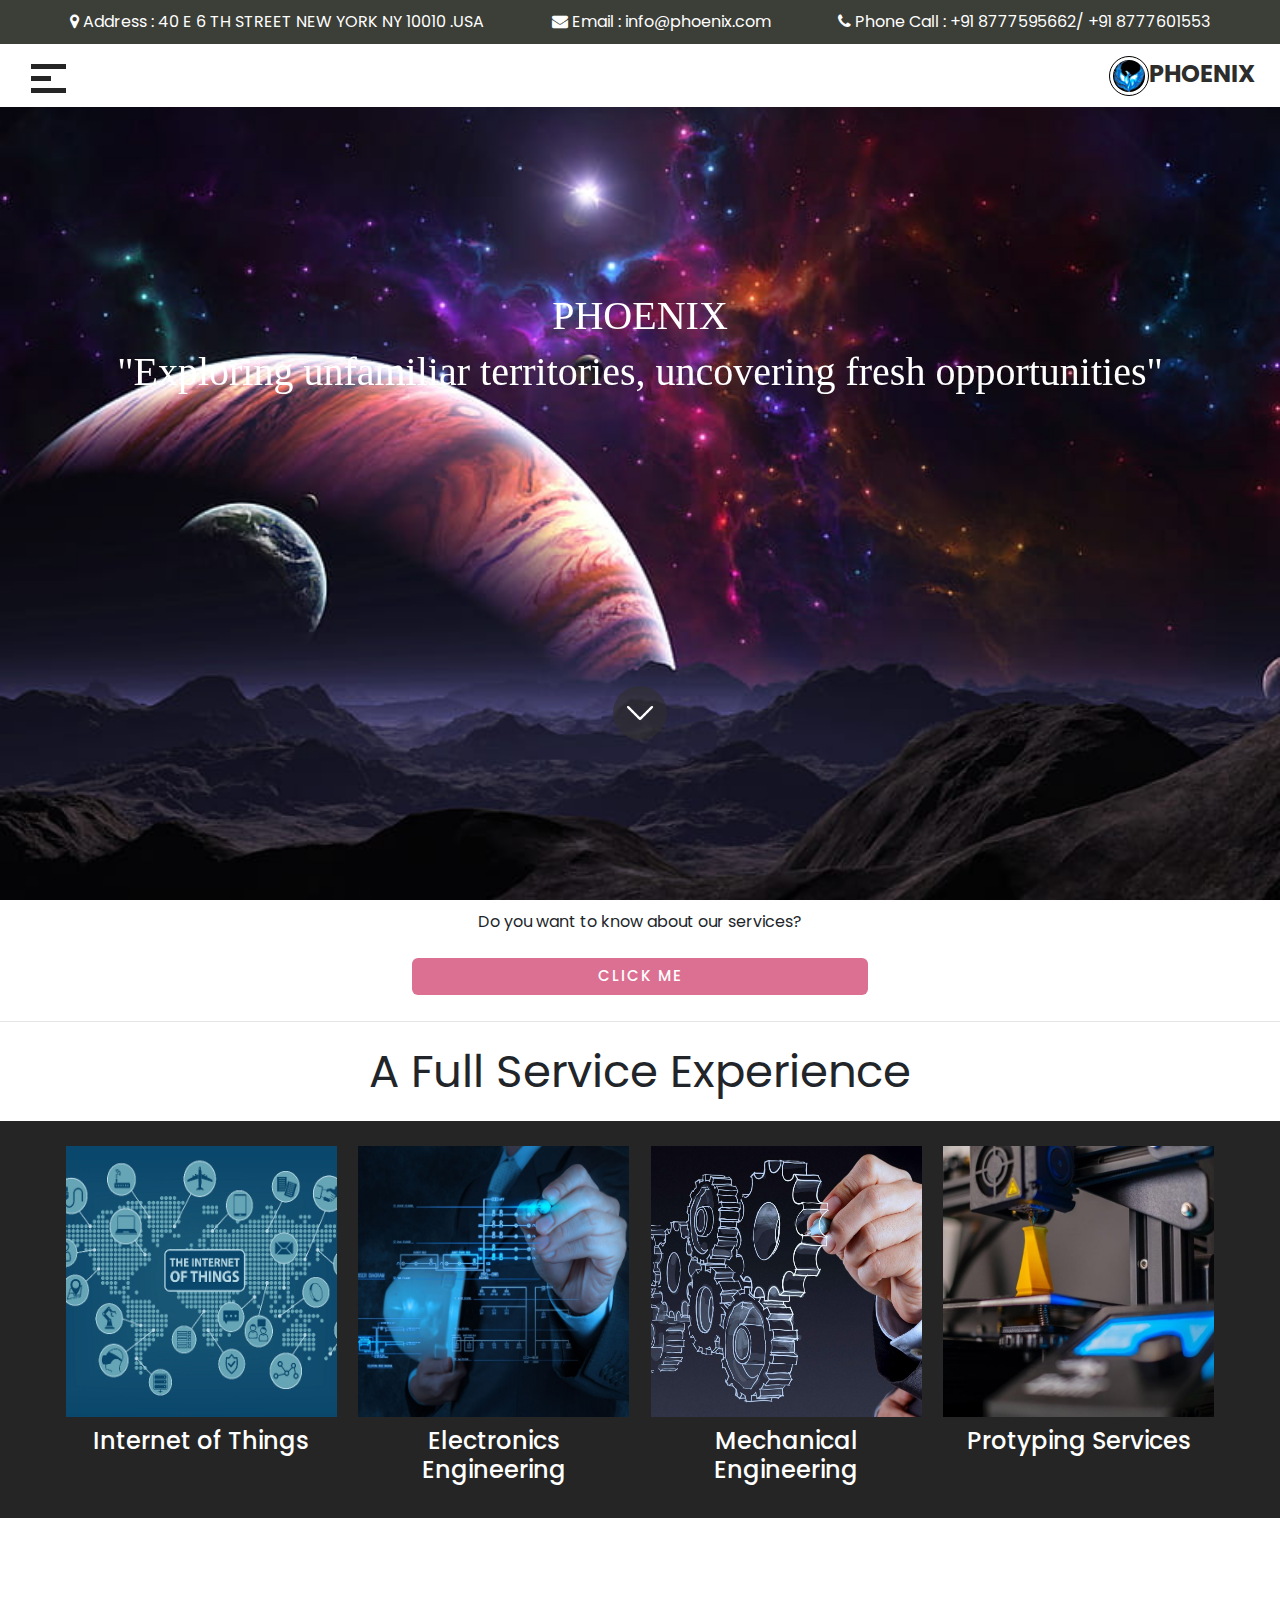
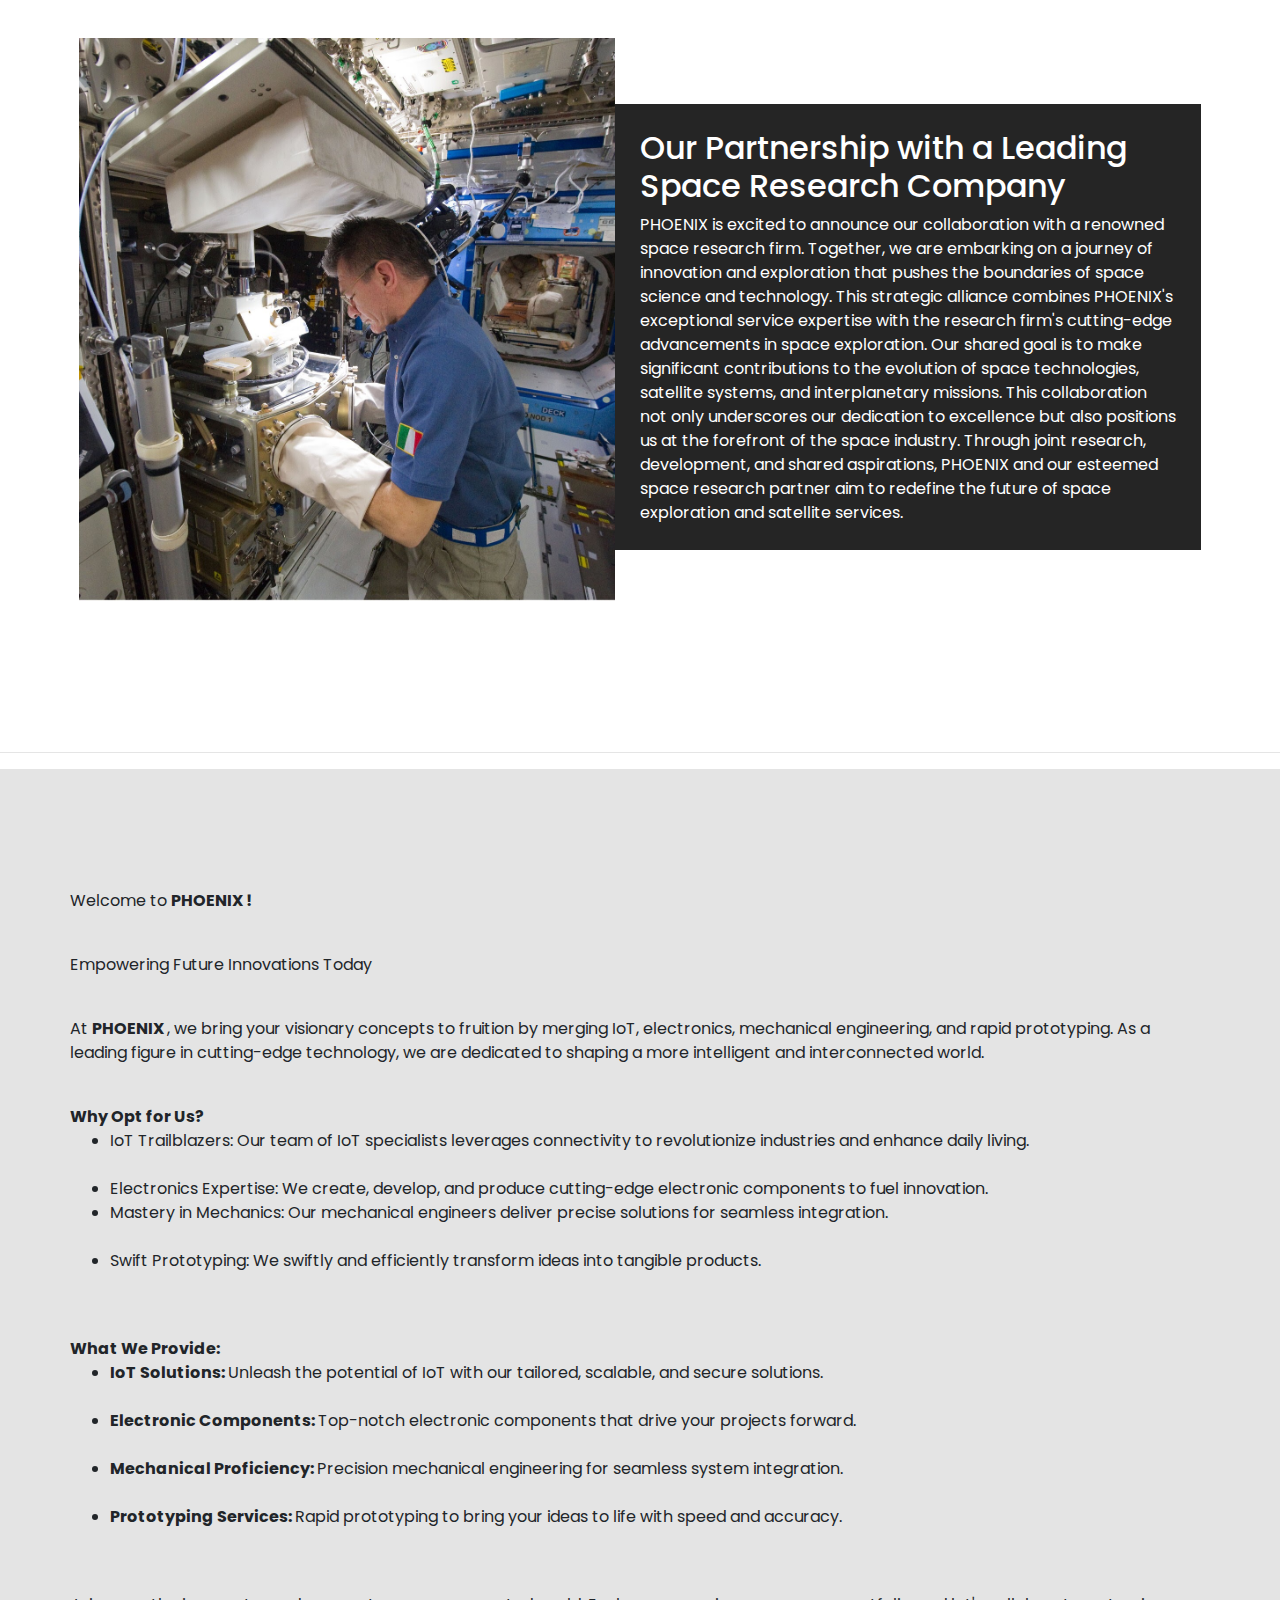
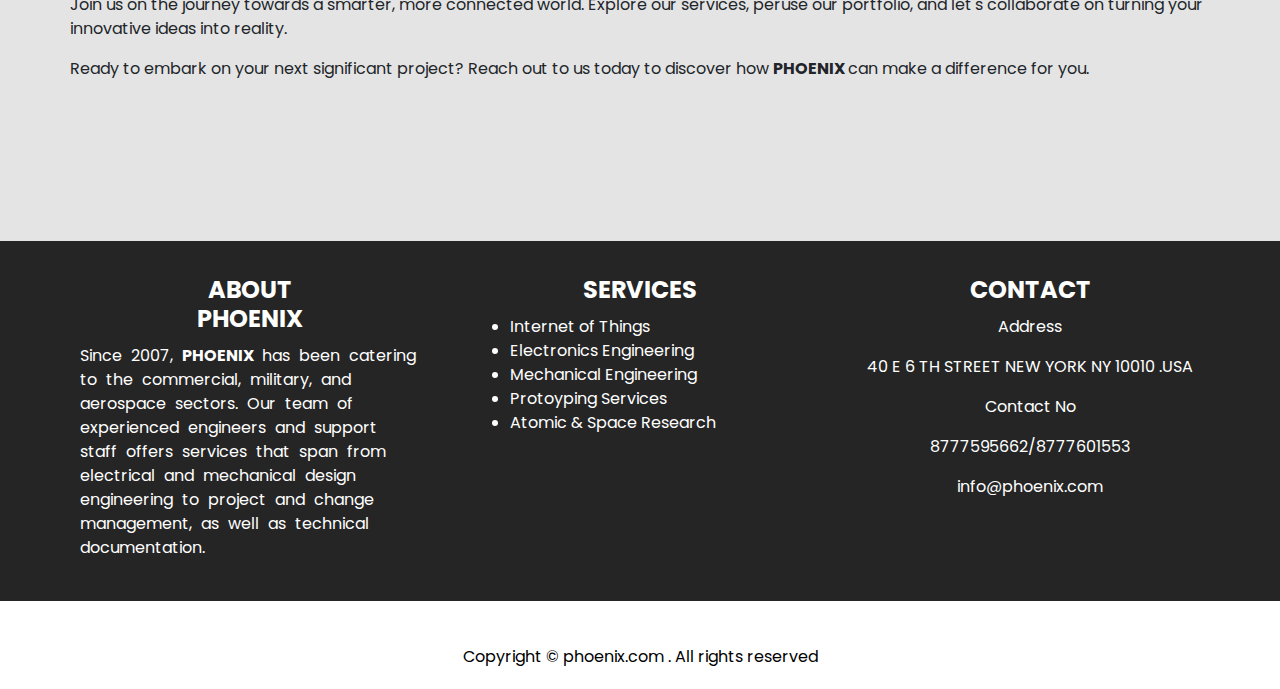
<file: index.html>
<!DOCTYPE html>
<html>

  <head>
    <!-- Basic -->
    <meta charset="utf-8" />
    <meta http-equiv="X-UA-Compatible" content="IE=edge" />
    <!-- Mobile Metas -->
    <meta name="viewport" content="width=device-width, initial-scale=1, shrink-to-fit=no" />
    <!-- Site Metas -->
    <meta name="keywords" content="" />
    <meta name="description" content="" />
    <meta name="author" content="" />

    <title>PrimeCare</title>

    <!--owl slider stylesheet -->
    <link rel="stylesheet" type="text/css"
      href="https://cdnjs.cloudflare.com/ajax/libs/OwlCarousel2/2.3.4/assets/owl.carousel.min.css" />

    <!-- bootstrap core css -->
    <link rel="stylesheet" type="text/css" href="css/bootstrap.css" />
    <!-- fonts awesome style -->
    <link href="css/font-awesome.min.css" rel="stylesheet" />
    <!-- fonts style -->
    <link href="https://fonts.googleapis.com/css?family=Open+Sans:400,700|Poppins:400,500,700&display=swap"
      rel="stylesheet" />

    <!-- Custom styles for this template -->
    <link href="css/style.css" rel="stylesheet" />
    <!-- responsive style -->
    <link href="css/responsive.css" rel="stylesheet" />
  </head>

  <body>
    <div class="hero_area">
      <!-- header section strats -->
      <header class="header_section">
        <div class="contact_nav_container">
          <div class="container">
            <div class="contact_nav">
              <a href="">
                <i class="fa fa-map-marker" aria-hidden="true"></i>
                <span>
                  Address : 40 E 6 TH STREET NEW YORK NY 10010 .USA
                </span>
              </a>
              <a href="">
                <i class="fa fa-envelope" aria-hidden="true"></i>
                <span>
                  Email : info@phoenix.com
                </span>
              </a>
              <a href="">
                <i class="fa fa-phone" aria-hidden="true"></i>
                <span>
                  Phone Call : +91 8777595662/ +91 8777601553
                </span>
              </a>
            </div>
          </div>
        </div>
        <div class="container-fluid">
          <nav class="navbar navbar-expand-lg custom_nav-container">
            <div class="custom_menu-btn">
              <button onclick="openNav()">
                <span class="s-1"> </span>
                <span class="s-2"> </span>
                <span class="s-3"> </span>
              </button>
            </div>
            <div id="myNav" class="overlay">
              <div class="menu_btn-style ">
                <button onclick="closeNav()">
                  <span class="s-1"> </span>
                  <span class="s-2"> </span>
                  <span class="s-3"> </span>
                </button>
              </div>
              <div class="overlay-content">
                <a class="active" href="index.html"> Home <span class="sr-only">(current)</span></a>
               
                <a href="services.html"> Services</a>
                <button class="dropdown-btn">
                  <i class="fa fa-caret-down"></i>
                </button>
                <div class="dropdown-container">
                  <a href="services/internet-of-things.html">Internet of Things</a>
                  <a href="services/electronics-engineering.html">Electronics Engineering</a>
                  <a href="services/mechanical-engineering.html">Mechanical Engineering</a>
                  <a href="services/protyping-services.html">Prototyping Services</a>

                  <a href="#">Atomic & Space Research</a>

                </div>
                <a class="" href="about-us.html"  style="margin-top: 16px;
"> About Us</a>
                <a class="" href="gallery.html"> Gallery </a>
                <a class="" href="contact-us.html"> Contact Us</a>

              </div>
            </div>
            <a class="navbar-brand" href="index.html">
              <img src="./images/LOGO.png" alt="Cinque Terre" width="40" height="40"
                style="border-radius: 50%; padding: 3px; border: 1px solid black; ">
              <span>
                PHOENIX
              </span>
            </a>
            <!-- <div class="user_option">
            <a href="">
              <span>
                Login
              </span>
              <i class="fa fa-user" aria-hidden="true"></i>
            </a>
            <form class="form-inline">
              <button class="btn  nav_search-btn" type="submit">
                <i class="fa fa-search" aria-hidden="true"></i>
              </button>
            </form>
          </div> -->
          </nav>
        </div>
      </header>
      <!-- end header section -->
      <!-- slider section -->
      <section class="slider_section position-relative">
        <div id="customCarousel1" class="carousel slide" data-ride="carousel">
          <div class="carousel-inner">
            <div class="carousel-item active">
              <div class="box">
                <div class="baby_detail" style="margin: auto; text-align: center; font-family:auto">
                  <div class="baby_text">
                    <h1>
                      PHOENIX <br />
                    </h1>
                    <h1>"Exploring unfamiliar territories, uncovering fresh opportunities"</h1>

                  </div>

                  <a href="#service_section1" class="img-box headingImg">
                    <img src="./images/down-arrow.png" alt="" height="30px" width="30px" style="margin: 12px;" />
                  </a>
                </div>
              </div>
            </div>
          </div>
        </div>
      </section>
      <!-- end slider section -->
    </div>

    <!-- service section -->

    <section id="service_section1">
      <div class="container">
        <h7>Do you want to know about our services?</h7><br />
        <br />
        <div class="conn_service">
          <a href="services.html" style="color: white;">CLICK ME</a>
        </div>
      </div>
    </section>
    <hr />
    <div class="" style="margin: auto; text-align: center; font-size: 45px; font-family:auto;">
      <p>A Full Service Experience</p>
    </div>

    <section class="service_section " style="text-align: center;">
      <div class="container">
        <div class="row">
          <div class="col-lg-3 col-md-6">
            <div class="box">
              <div class="img-box1">
                <img src="images/iot2.png" alt="" />
              </div>
              <div class="detail-box">
                <h4>
                  Internet of Things
                </h4>
              </div>
            </div>
          </div>
          <div class="col-lg-3 col-md-6">
            <div class="box">
              <div class="img-box1">
                <img src="images/electronics.jpg" alt="" />
              </div>
              <div class="detail-box">
                <h4>
                  Electronics Engineering
                </h4>
              </div>
            </div>
          </div>
          <div class="col-lg-3 col-md-6">
            <div class="box">
              <div class="img-box1">
                <img src="images/mechanical.jpg" alt="" />
              </div>
              <div class="detail-box">
                <h4>
                  Mechanical Engineering
                </h4>
              </div>
            </div>
          </div>
          <div class="col-lg-3 col-md-6">
            <div class="box">
              <div class="img-box1">
                <img src="images/prototype h.jpg" alt="" />
              </div>
              <div class="detail-box">
                <h4>
                  Protyping Services
                </h4>
              </div>
            </div>
          </div>
        </div>
      </div>
    </section>

    <!-- end service section -->

    <!-- about section -->

    <section class="about_section layout_padding">
      <div class="container-fluid">
        <div class="box">
          <div class="img-box">
            <img src="images/space 2.jpg" alt="" />
          </div>
          <div class="detail-box">
            <h2>
              Our Partnership with a Leading Space Research Company
            </h2>
            <p>
              PHOENIX is excited to announce our collaboration with a renowned space research firm. Together, we are
              embarking on a journey of innovation and exploration that pushes the boundaries of space science and
              technology. This strategic alliance combines PHOENIX's exceptional service expertise with the research
              firm's cutting-edge advancements in space exploration. Our shared goal is to make significant
              contributions to the evolution of space technologies, satellite systems, and interplanetary missions. This
              collaboration not only underscores our dedication to excellence but also positions us at the forefront of
              the space industry. Through joint research, development, and shared aspirations, PHOENIX and our esteemed
              space research partner aim to redefine the future of space exploration and satellite services.
            </p>
          </div>
        </div>
      </div>
    </section>

    <!-- end about section -->

    <!-- why section -->
    <hr>
    <section class="why_section layout_padding" style="background-color: rgba(128, 128, 128, 0.21);">
      <div class="container">
        <p>Welcome to <b>PHOENIX !</b></p><br />
        <p>Empowering Future Innovations Today</p><br />
        <p> At <b>PHOENIX </b>, we bring your visionary concepts to fruition by merging IoT, electronics, mechanical
          engineering,
          and rapid prototyping. As a leading figure in cutting-edge technology, we are dedicated to shaping a more
          intelligent and interconnected world.</p><br />

        <b>Why Opt for Us?</b><br />
        <ul>
          <li>
            IoT Trailblazers: Our team of IoT specialists leverages connectivity to revolutionize industries and enhance
            daily living.
          </li><br />
          <li>Electronics Expertise: We create, develop, and produce cutting-edge electronic components to fuel
            innovation.</li>
          <li>Mastery in Mechanics: Our mechanical engineers deliver precise solutions for seamless integration.</li>
          <br />
          <li>Swift Prototyping: We swiftly and efficiently transform ideas into tangible products.</li><br />
        </ul><br>

        <b>What We Provide:</b><br>
        <ul>
          <li><b>IoT Solutions: </b> Unleash the potential of IoT with our tailored, scalable, and secure solutions.
          </li><br />
          <li><b>Electronic Components: </b> Top-notch electronic components that drive your projects forward.</li>
          <br />
          <li><b>Mechanical Proficiency: </b> Precision mechanical engineering for seamless system integration.</li>
          <br />
          <li><b>Prototyping Services: </b> Rapid prototyping to bring your ideas to life with speed and accuracy.</li>
          <br />
        </ul><br />

        <p>Join us on the journey towards a smarter, more connected world. Explore our services, peruse our portfolio,
          and let's collaborate on turning your innovative ideas into reality.</p>

        <p> Ready to embark on your next significant project? Reach out to us today to discover how <b>PHOENIX </b> can
          make
          a difference for you.</p><br>

      </div>
    </section>

    <!-- end why section -->

    <!-- footer section start -->

    <section class="coomon_footer service_section ">
      <div class="container">
        <div class="row">
          <div class="col-lg-4 col-md-6">
            <div class="box">
              <div class="detail-box" style="text-align: center;">
                <h4>
                  <b>ABOUT</b><br>
                  <b> PHOENIX </b><br>
                </h4>
              </div>
              <div class="detail-box">
                <p style="text-align: left important; word-spacing:5px;">Since 2007, <b>PHOENIX </b> has been catering
                  to the commercial,
                  military, and aerospace sectors. Our
                  team of experienced engineers and support staff offers services that span from electrical and
                  mechanical design engineering to project and change management, as well as technical documentation.
                </p>
              </div>
            </div>
          </div>
          <div class="col-lg-4 col-md-6">
            <div class="box">
              <div class="detail-box" style="text-align: center;">
                <h4>
                  <b>SERVICES</b><br>
                </h4>
              </div>
              <div class="detail-box">
                <ul>
                  <li>
                    Internet of Things
                  </li>
                  <li>
                    Electronics Engineering
                  </li>
                  <li>
                    Mechanical Engineering
                  </li>
                  <li>
                    Protoyping Services
                  </li>
                  <li>
                    Atomic & Space Research
                  </li>
                </ul>
              </div>
            </div>
          </div>
          <div class="col-lg-4 col-md-6">
            <div class="box">
              <div class="detail-box" style="text-align: center;">
                <h4>
                  <b>CONTACT</b><br>
                </h4>
              </div>
              <div class="detail-box" style="text-align: center;">
                <p>Address</p>
                <p> 40 E 6 TH STREET NEW YORK NY 10010 .USA
                </p>
                <p> Contact No
                </p>

                <p>8777595662/8777601553
                </p>

                <p> info@phoenix.com
                </p>

              </div>
            </div>
          </div>
        </div>
      </div>
    </section>
    <br>
    <section class="service_section" style="padding: 20px; color: black; background-color: white; text-align: center;">
      Copyright © phoenix.com . All rights reserved
    </section>
    <!-- footer section start  -->
    <script src="js/jquery-3.4.1.min.js"></script>
    <script src="js/bootstrap.js"></script>
    <script src="https://cdnjs.cloudflare.com/ajax/libs/OwlCarousel2/2.3.4/owl.carousel.min.js"></script>
    <script src="js/custom.js"></script>

  </body>

</html>
</file>
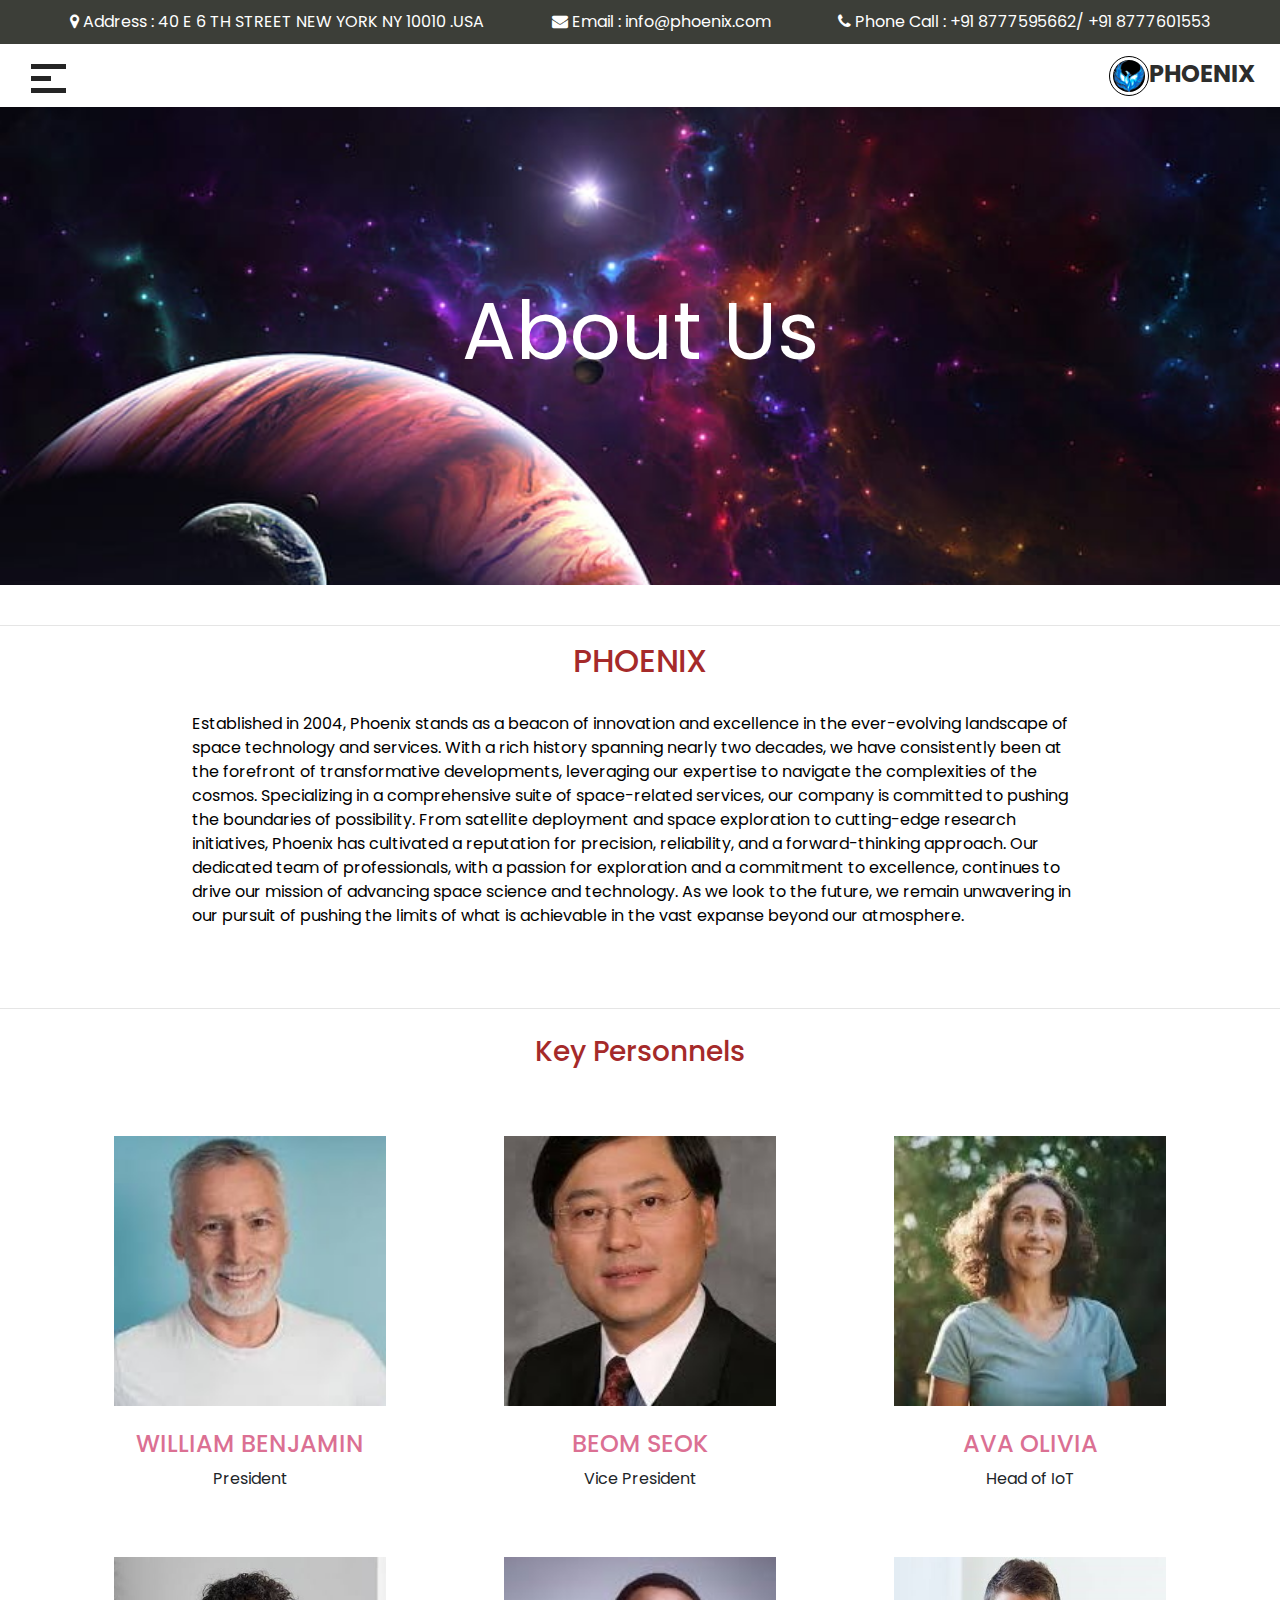
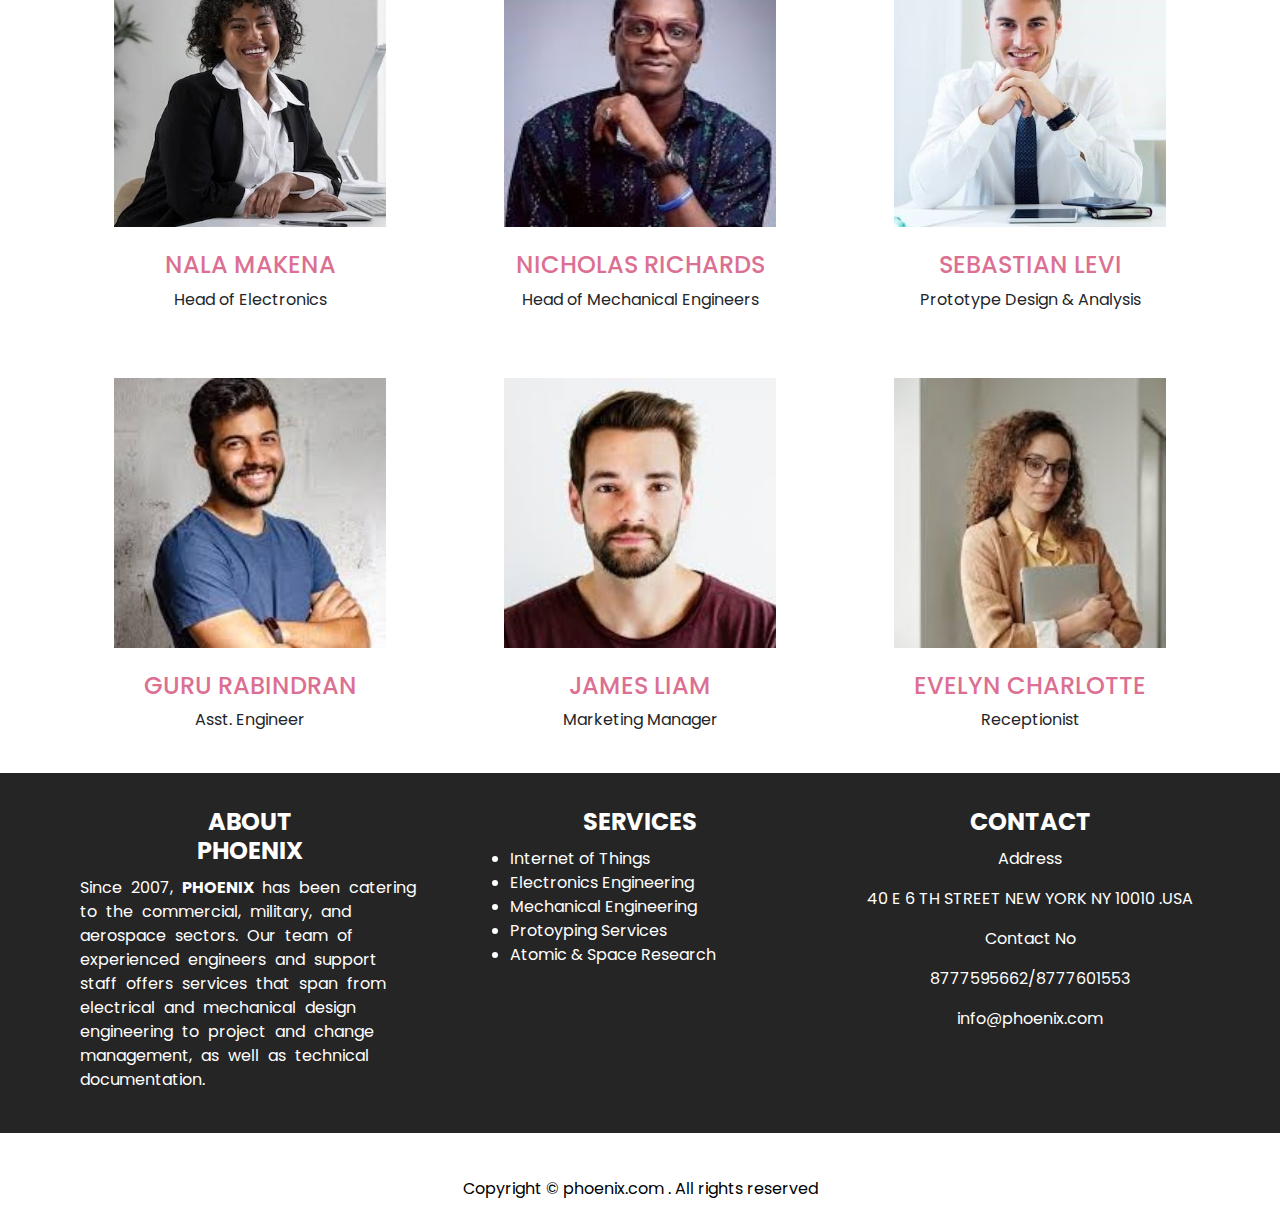
<file: about-us.html>
<!DOCTYPE html>
<html>

  <head>
    <!-- Basic -->
    <meta charset="utf-8" />
    <meta http-equiv="X-UA-Compatible" content="IE=edge" />
    <!-- Mobile Metas -->
    <meta name="viewport" content="width=device-width, initial-scale=1, shrink-to-fit=no" />
    <!-- Site Metas -->
    <meta name="keywords" content="" />
    <meta name="description" content="" />
    <meta name="author" content="" />

    <title>PrimeCare</title>

    <!--owl slider stylesheet -->
    <link rel="stylesheet" type="text/css"
      href="https://cdnjs.cloudflare.com/ajax/libs/OwlCarousel2/2.3.4/assets/owl.carousel.min.css" />

    <!-- bootstrap core css -->
    <link rel="stylesheet" type="text/css" href="css/bootstrap.css" />
    <!-- fonts awesome style -->
    <link href="css/font-awesome.min.css" rel="stylesheet" />
    <!-- fonts style -->
    <link href="https://fonts.googleapis.com/css?family=Open+Sans:400,700|Poppins:400,500,700&display=swap"
      rel="stylesheet" />

    <!-- Custom styles for this template -->
    <link href="css/style.css" rel="stylesheet" />
    <!-- responsive style -->
    <link href="css/responsive.css" rel="stylesheet" />
  </head>

  <body>
    <div class="hero_area2">
      <!-- header section strats -->
      <header class="header_section">
        <div class="contact_nav_container">
          <div class="container">
            <div class="contact_nav">
              <a href="">
                <i class="fa fa-map-marker" aria-hidden="true"></i>
                <span>
                  Address : 40 E 6 TH STREET NEW YORK NY 10010 .USA
                </span>
              </a>
              <a href="">
                <i class="fa fa-envelope" aria-hidden="true"></i>
                <span>
                  Email : info@phoenix.com
                </span>
              </a>
              <a href="">
                <i class="fa fa-phone" aria-hidden="true"></i>
                <span>
                  Phone Call : +91 8777595662/ +91 8777601553
                </span>
              </a>
            </div>
          </div>
        </div>
        <div class="container-fluid">
          <nav class="navbar navbar-expand-lg custom_nav-container">
            <div class="custom_menu-btn">
              <button onclick="openNav()">
                <span class="s-1"> </span>
                <span class="s-2"> </span>
                <span class="s-3"> </span>
              </button>
            </div>
            <div id="myNav" class="overlay">
              <div class="menu_btn-style ">
                <button onclick="closeNav()">
                  <span class="s-1"> </span>
                  <span class="s-2"> </span>
                  <span class="s-3"> </span>
                </button>
              </div>
              <div class="overlay-content">
                <a class="active" href="index.html"> Home <span class="sr-only">(current)</span></a>
               
                <a href="services.html"> Services</a>
                <button class="dropdown-btn">
                  <i class="fa fa-caret-down"></i>
                </button>
                <div class="dropdown-container">
                  <a href="services/internet-of-things.html">Internet of Things</a>
                  <a href="services/electronics-engineering.html">Electronics Engineering</a>
                  <a href="services/mechanical-engineering.html">Mechanical Engineering</a>
                  <a href="services/protyping-services.html">Prototyping Services</a>

                  <a href="#">Atomic & Space Research</a>

                </div>
                <a class="" href="about-us.html" style="margin-top: 16px;
"> About Us</a>
                <a class="" href="gallery.html"> Gallery </a>
                <a class="" href="contact-us.html"> Contact Us</a>

              </div>
            </div>
            <a class="navbar-brand" href="index.html">
              <img src="./images/LOGO.png" alt="Cinque Terre" width="40" height="40"
                style="border-radius: 50%; padding: 3px; border: 1px solid black; ">
              <span>
                PHOENIX
              </span>
            </a>
            <!-- <div class="user_option">
            <a href="">
              <span>
                Login
              </span>
              <i class="fa fa-user" aria-hidden="true"></i>
            </a>
            <form class="form-inline">
              <button class="btn  nav_search-btn" type="submit">
                <i class="fa fa-search" aria-hidden="true"></i>
              </button>
            </form>
          </div> -->
          </nav>
        </div>
      </header>
      <!-- end header section -->
      <!-- slider section -->
      <section class="slider_section position-relative">
        <div id="customCarousel1" class="carousel slide" data-ride="carousel">
          <div class="carousel-inner">
            <div class="carousel-item active">
              <div class="box">
                <div class="baby_detail" style="margin: auto; text-align: center; font-family:auto">
                  <div class="baby_text">
                    <p style="font-size: 80px;">
                      About Us <br />
                    </p>

                  </div>
                </div>
              </div>
            </div>
          </div>
        </div>
      </section>
      <!-- end slider section -->
    </div>

    <!-- service section -->

    <br />
    <hr>
    <section class="about_section" style="width: 80%; margin: auto;">
      <div class="container-fluid" style="background-color: white; text-align: center;">
        <h2 style="color: brown;">
          PHOENIX
        </h2>
        <br>
      </div>
      <div class="content" style="text-align: left; ">
        <p style="color: black;">
          Established in 2004, Phoenix stands as a beacon of innovation and excellence in the ever-evolving
          landscape of space technology and services. With a rich history spanning nearly two decades, we have
          consistently been at the forefront of transformative developments, leveraging our expertise to navigate
          the complexities of the cosmos. Specializing in a comprehensive suite of space-related services, our
          company is committed to pushing the boundaries of possibility. From satellite deployment and space
          exploration to cutting-edge research initiatives, Phoenix has cultivated a reputation for precision,
          reliability, and a forward-thinking approach. Our dedicated team of professionals, with a passion for
          exploration and a commitment to excellence, continues to drive our mission of advancing space science and
          technology. As we look to the future, we remain unwavering in our pursuit of pushing the limits of what is
          achievable in the vast expanse beyond our atmosphere.
        </p>
      </div>

    </section>
    <br>
    <br />
    <hr>
    <section id="service_section1">
      <div class="container">
        <h3 style="color: brown;">Key Personnels </h3><br />
      </div>
    </section>
    <section class="service_section " style="text-align: center; background-color: white;">
      <div class="container">
        <div class="row">
          <div class="col-lg-4 col-md-4">
            <div class="box">
              <div class="img-box4">
                <img src="images/william.jpg" alt="" />
              </div>
              <br />
              <div class="name">
                <h4 style="color: palevioletred;">WILLIAM BENJAMIN </h4>
              </div>
              <div class="dept">
                <p>President</p>
              </div>
            </div>
          </div>
          <div class="col-lg-4 col-md-4">
            <div class="box">
              <div class="img-box4">
                <img src="images/beom.jpeg" alt="" />
              </div>
              <br />
              <div class="name">
                <h4 style="color: palevioletred;">BEOM SEOK
                </h4>
              </div>
              <div class="dept">
                <p>Vice President

                </p>
              </div>
            </div>
          </div>
          <div class="col-lg-4 col-md-4">
            <div class="box">
              <div class="img-box4">
                <img src="images/ava.jpg" alt="" />
              </div>
              <br />
              <div class="name">
                <h4 style="color: palevioletred;">AVA OLIVIA
                </h4>
              </div>
              <div class="dept">
                <p>Head of IoT

                </p>
              </div>
            </div>
          </div>
        </div>
      </div>
    </section>
    <section class="service_section " style="text-align: center; background-color: white;">
      <div class="container">
        <div class="row">
          <div class="col-lg-4 col-md-4">
            <div class="box">
              <div class="img-box4">
                <img src="images/nala.jpg" alt="" />
              </div>
              <br />
              <div class="name">
                <h4 style="color: palevioletred;">NALA MAKENA
                </h4>
              </div>
              <div class="dept">
                <p>Head of Electronics 

                </p>
              </div>
            </div>
          </div>
          <div class="col-lg-4 col-md-4">
            <div class="box">
              <div class="img-box4">
                <img src="images/nicholas.jpg" alt="" />
              </div>
              <br />
              <div class="name">
                <h4 style="color: palevioletred;">NICHOLAS RICHARDS
                </h4>
              </div>
              <div class="dept">
                <p>Head of Mechanical Engineers

                </p>
              </div>
            </div>
          </div>
          <div class="col-lg-4 col-md-4">
            <div class="box">
              <div class="img-box4">
                <img src="images/sebastian.jpg" alt="" />
              </div>
              <br />
              <div class="name">
                <h4 style="color: palevioletred;">SEBASTIAN LEVI
                </h4>
              </div>
              <div class="dept">
                <p>Prototype Design & Analysis 

                </p>
              </div>
            </div>
          </div>
        </div>
      </div>
    </section>
    <section class="service_section " style="text-align: center; background-color: white;">
      <div class="container">
        <div class="row">
          <div class="col-lg-4 col-md-4">
            <div class="box">
              <div class="img-box4">
                <img src="images/guru.jpg" alt="" />
              </div>
              <br />
              <div class="name">
                <h4 style="color: palevioletred;">GURU RABINDRAN
                </h4>
              </div>
              <div class="dept">
                <p>Asst. Engineer 
                </p>
              </div>
            </div>
          </div>
          <div class="col-lg-4 col-md-4">
            <div class="box">
              <div class="img-box4">
                <img src="images/james.jpg" alt="" />
              </div>
              <br />
              <div class="name">
                <h4 style="color: palevioletred;">JAMES LIAM
                </h4>
              </div>
              <div class="dept">
                <p>Marketing Manager 

                </p>
              </div>
            </div>
          </div>
          <div class="col-lg-4 col-md-4">
            <div class="box">
              <div class="img-box4">
                <img src="images/eve.jpg" alt="" />
              </div>
              <br />
              <div class="name">
                <h4 style="color: palevioletred;">EVELYN CHARLOTTE
                </h4>
              </div>
              <div class="dept">
                <p>Receptionist</p>
              </div>
            </div>
          </div>
        </div>
      </div>
    </section>

    <!-- footer section start -->

    <section class="coomon_footer service_section ">
      <div class="container">
        <div class="row">
          <div class="col-lg-4 col-md-6">
            <div class="box">
              <div class="detail-box" style="text-align: center;">
                <h4>
                  <b>ABOUT</b><br>
                  <b> PHOENIX </b><br>
                </h4>
              </div>
              <div class="detail-box">
                <p style="text-align: left important; word-spacing:5px;">Since 2007, <b>PHOENIX </b> has been catering
                  to the commercial,
                  military, and aerospace sectors. Our
                  team of experienced engineers and support staff offers services that span from electrical and
                  mechanical design engineering to project and change management, as well as technical documentation.
                </p>
              </div>
            </div>
          </div>
          <div class="col-lg-4 col-md-6">
            <div class="box">
              <div class="detail-box" style="text-align: center;">
                <h4>
                  <b>SERVICES</b><br>
                </h4>
              </div>
              <div class="detail-box">
                <ul>
                  <li>
                    Internet of Things
                  </li>
                  <li>
                    Electronics Engineering
                  </li>
                  <li>
                    Mechanical Engineering
                  </li>
                  <li>
                    Protoyping Services
                  </li>
                  <li>
                    Atomic & Space Research
                  </li>
                </ul>
              </div>
            </div>
          </div>
          <div class="col-lg-4 col-md-6">
            <div class="box">
              <div class="detail-box" style="text-align: center;">
                <h4>
                  <b>CONTACT</b><br>
                </h4>
              </div>
              <div class="detail-box" style="text-align: center;">
                <p>Address</p>
                <p> 40 E 6 TH STREET NEW YORK NY 10010 .USA
                </p>
                <p> Contact No
                </p>

                <p>8777595662/8777601553
                </p>

                <p> info@phoenix.com
                </p>

              </div>
            </div>
          </div>
        </div>
      </div>
    </section>
    <br>
    <section class="service_section" style="padding: 20px; color: black; background-color: white; text-align: center;">
      Copyright © phoenix.com . All rights reserved
    </section>
    <!-- footer section start  -->
    <script src="js/jquery-3.4.1.min.js"></script>
    <script src="js/bootstrap.js"></script>
    <script src="https://cdnjs.cloudflare.com/ajax/libs/OwlCarousel2/2.3.4/owl.carousel.min.js"></script>
    <script src="js/custom.js"></script>

  </body>

</html>
</file>
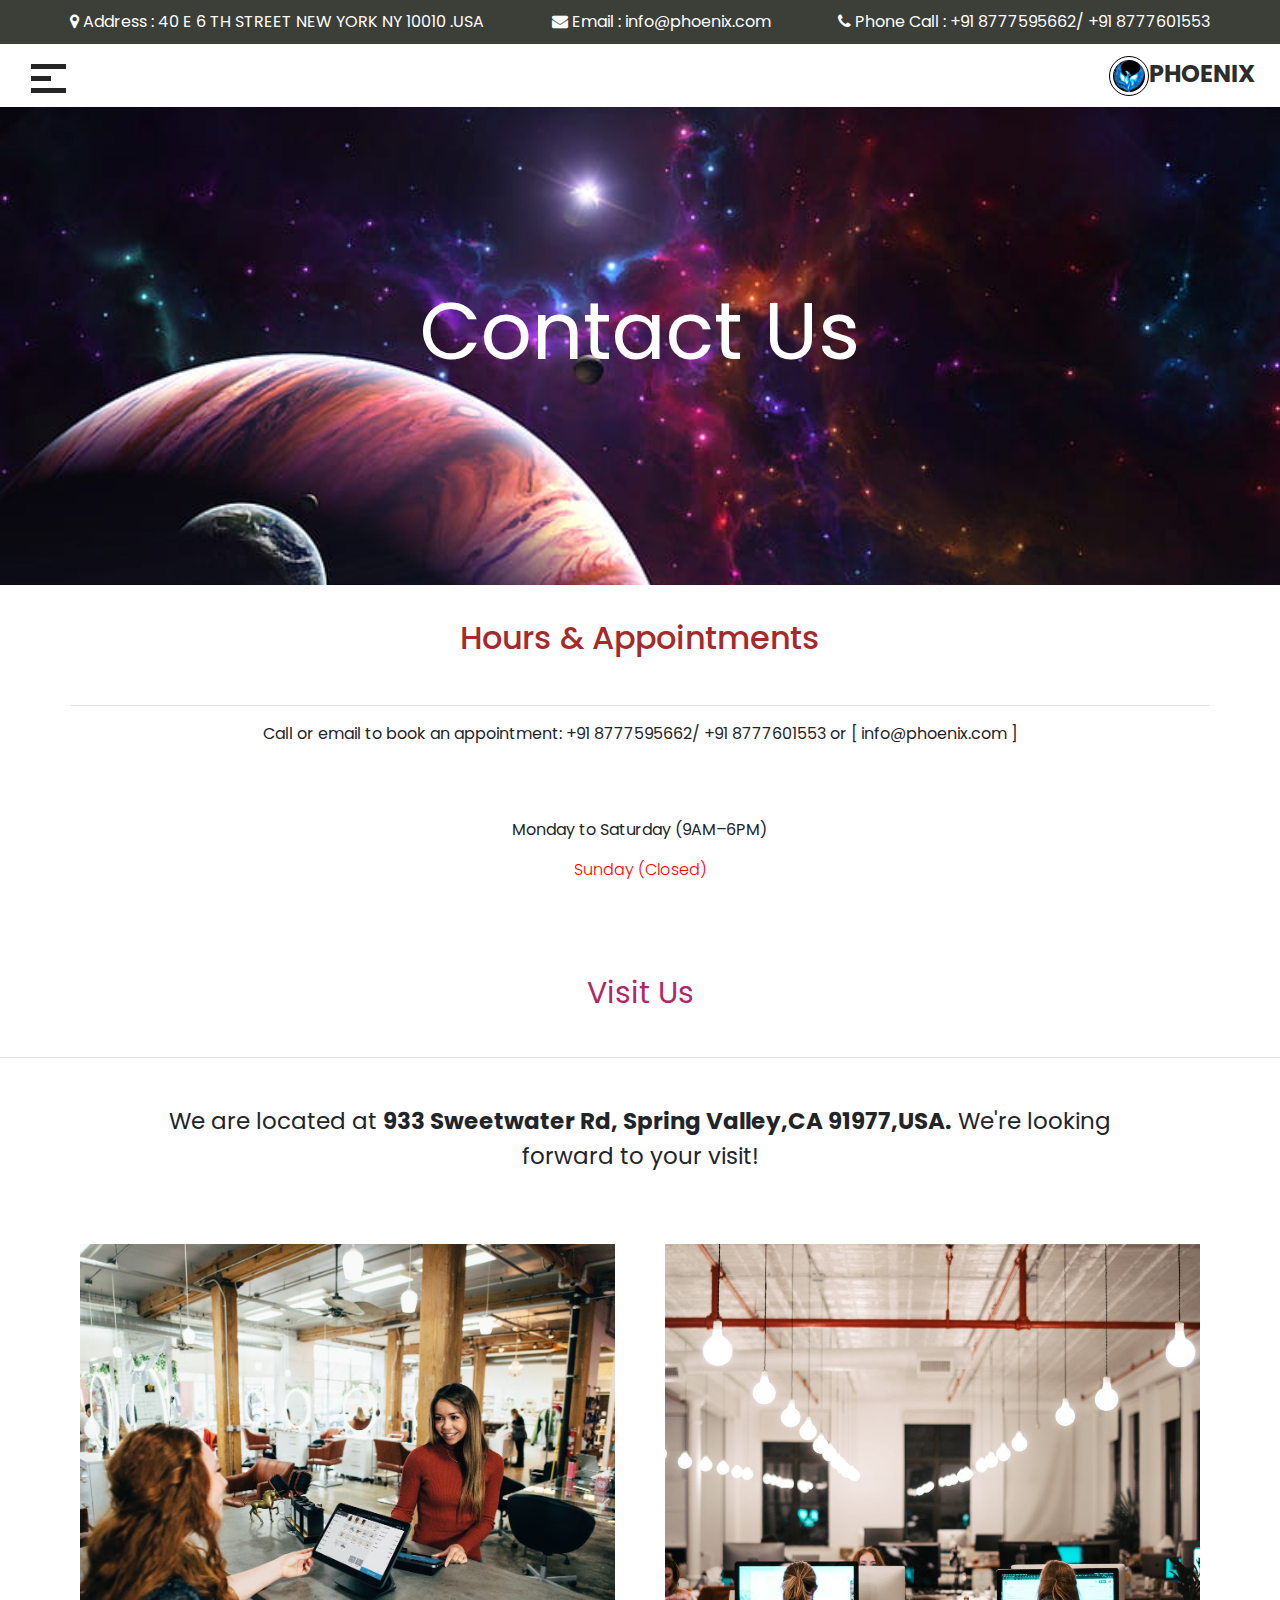
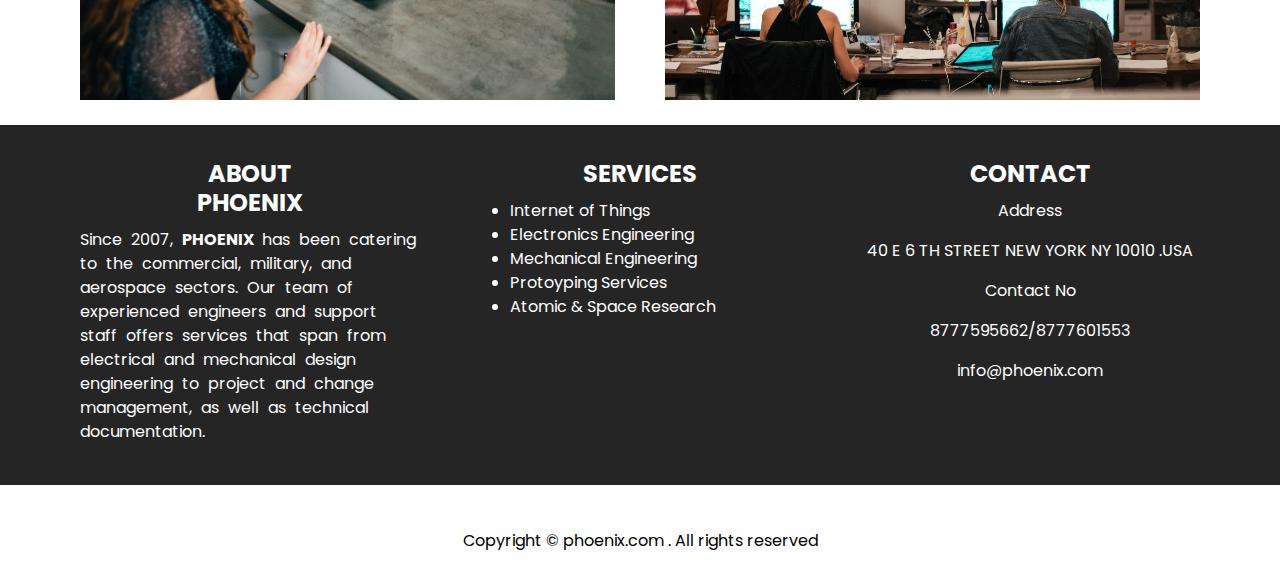
<file: contact-us.html>
<!DOCTYPE html>
<html>

  <head>
    <!-- Basic -->
    <meta charset="utf-8" />
    <meta http-equiv="X-UA-Compatible" content="IE=edge" />
    <!-- Mobile Metas -->
    <meta name="viewport" content="width=device-width, initial-scale=1, shrink-to-fit=no" />
    <!-- Site Metas -->
    <meta name="keywords" content="" />
    <meta name="description" content="" />
    <meta name="author" content="" />

    <title>PrimeCare</title>

    <!--owl slider stylesheet -->
    <link rel="stylesheet" type="text/css"
      href="https://cdnjs.cloudflare.com/ajax/libs/OwlCarousel2/2.3.4/assets/owl.carousel.min.css" />

    <!-- bootstrap core css -->
    <link rel="stylesheet" type="text/css" href="css/bootstrap.css" />
    <!-- fonts awesome style -->
    <link href="css/font-awesome.min.css" rel="stylesheet" />
    <!-- fonts style -->
    <link href="https://fonts.googleapis.com/css?family=Open+Sans:400,700|Poppins:400,500,700&display=swap"
      rel="stylesheet" />

    <!-- Custom styles for this template -->
    <link href="css/style.css" rel="stylesheet" />
    <!-- responsive style -->
    <link href="css/responsive.css" rel="stylesheet" />
  </head>

  <body>
    <div class="hero_area2">
      <!-- header section strats -->
      <header class="header_section">
        <div class="contact_nav_container">
          <div class="container">
            <div class="contact_nav">
              <a href="">
                <i class="fa fa-map-marker" aria-hidden="true"></i>
                <span>
                  Address : 40 E 6 TH STREET NEW YORK NY 10010 .USA
                </span>
              </a>
              <a href="">
                <i class="fa fa-envelope" aria-hidden="true"></i>
                <span>
                  Email : info@phoenix.com
                </span>
              </a>
              <a href="">
                <i class="fa fa-phone" aria-hidden="true"></i>
                <span>
                  Phone Call : +91 8777595662/ +91 8777601553
                </span>
              </a>
            </div>
          </div>
        </div>
        <div class="container-fluid">
          <nav class="navbar navbar-expand-lg custom_nav-container">
            <div class="custom_menu-btn">
              <button onclick="openNav()">
                <span class="s-1"> </span>
                <span class="s-2"> </span>
                <span class="s-3"> </span>
              </button>
            </div>
            <div id="myNav" class="overlay">
              <div class="menu_btn-style ">
                <button onclick="closeNav()">
                  <span class="s-1"> </span>
                  <span class="s-2"> </span>
                  <span class="s-3"> </span>
                </button>
              </div>
              <div class="overlay-content">
                <a class="active" href="index.html"> Home <span class="sr-only">(current)</span></a>
               
                <a href="services.html"> Services</a>
                <button class="dropdown-btn">
                  <i class="fa fa-caret-down"></i>
                </button>
                <div class="dropdown-container">
                  <a href="services/internet-of-things.html">Internet of Things</a>
                  <a href="services/electronics-engineering.html">Electronics Engineering</a>
                  <a href="services/mechanical-engineering.html">Mechanical Engineering</a>
                  <a href="services/protyping-services.html">Prototyping Services</a>

                  <a href="#">Atomic & Space Research</a>

                </div>
                <a class="" href="about-us.html"  style="margin-top: 16px;
"> About Us</a>
                <a class="" href="gallery.html"> Gallery </a>
                <a class="" href="contact-us.html"> Contact Us</a>

              </div>
            </div>
            <a class="navbar-brand" href="index.html">
              <img src="./images/LOGO.png" alt="Cinque Terre" width="40" height="40"
                style="border-radius: 50%; padding: 3px; border: 1px solid black; ">
              <span>
                PHOENIX
              </span>
            </a>
            <!-- <div class="user_option">
            <a href="">
              <span>
                Login
              </span>
              <i class="fa fa-user" aria-hidden="true"></i>
            </a>
            <form class="form-inline">
              <button class="btn  nav_search-btn" type="submit">
                <i class="fa fa-search" aria-hidden="true"></i>
              </button>
            </form>
          </div> -->
          </nav>
        </div>
      </header>
      <!-- end header section -->
      <!-- slider section -->
      <section class="slider_section position-relative">
        <div id="customCarousel1" class="carousel slide" data-ride="carousel">
          <div class="carousel-inner">
            <div class="carousel-item active">
              <div class="box">
                <div class="baby_detail" style="margin: auto; text-align: center; font-family:auto">
                  <div class="baby_text">
                    <p style="font-size: 80px;">
                      Contact Us <br />
                    </p>

                  </div>
                </div>
              </div>
            </div>
          </div>
        </div>
      </section>
      <!-- end slider section -->
    </div>

    <!-- service section -->

    <br />
    <section id="service_section1">
      <div class="container">
        <h2 style="color: brown;">Hours & Appointments</h2><br />
        <hr>
        <h7>Call or email to book an appointment: +91 8777595662/ +91 8777601553 or [ info@phoenix.com ]</h7>
        <br />
        <br />
        <br />
        <br />
        <p>Monday to Saturday (9AM–6PM)</p>
        <p style="color: red; font-weight: 300;">Sunday (Closed)</p>
        <br />
        <br />
        <br />
        <p style="color: rgb(178, 38, 104); font-size: 30px;">Visit Us</p>
      </div>
    </section>
    <hr />
    <div class="" style=" width: 80%; margin: auto; text-align: center; font-size: 23px; font-family:auto; padding: 30px;">
      <p>We are located at <b>933 Sweetwater Rd, Spring Valley,CA 91977,USA.</b> We're looking forward to your visit!
      </p>
    </div>

    <section class="service_section " style="text-align: center; background-color: white;">
      <div class="container">
        <div class="row">
          <div class="col-lg-6 col-md-6">
            <div class="box">
              <div class="img-box2">
                <img src="images/contact_img1.jpg" alt="" />
              </div>
            </div>
          </div>
          <div class="col-lg-6 col-md-6">
            <div class="box">
              <div class="img-box2">
                <img src="images/contact_img2.jpg" alt="" />
              </div>
            </div>
          </div>
        </div>
      </div>
    </section>

    <!-- end service section -->

    <section class="coomon_footer service_section ">
      <div class="container">
        <div class="row">
          <div class="col-lg-4 col-md-6">
            <div class="box">
              <div class="detail-box" style="text-align: center;">
                <h4>
                  <b>ABOUT</b><br>
                  <b> PHOENIX </b><br>
                </h4>
              </div>
              <div class="detail-box">
                <p style="text-align: left important; word-spacing:5px;">Since 2007, <b>PHOENIX </b> has been catering
                  to the commercial,
                  military, and aerospace sectors. Our
                  team of experienced engineers and support staff offers services that span from electrical and
                  mechanical design engineering to project and change management, as well as technical documentation.
                </p>
              </div>
            </div>
          </div>
          <div class="col-lg-4 col-md-6">
            <div class="box">
              <div class="detail-box" style="text-align: center;">
                <h4>
                  <b>SERVICES</b><br>
                </h4>
              </div>
              <div class="detail-box">
                <ul>
                  <li>
                    Internet of Things
                  </li>
                  <li>
                    Electronics Engineering
                  </li>
                  <li>
                    Mechanical Engineering
                  </li>
                  <li>
                    Protoyping Services
                  </li>
                  <li>
                    Atomic & Space Research
                  </li>
                </ul>
              </div>
            </div>
          </div>
          <div class="col-lg-4 col-md-6">
            <div class="box">
              <div class="detail-box" style="text-align: center;">
                <h4>
                  <b>CONTACT</b><br>
                </h4>
              </div>
              <div class="detail-box" style="text-align: center;">
                <p>Address</p>
                <p> 40 E 6 TH STREET NEW YORK NY 10010 .USA
                </p>
                <p> Contact No
                </p>

                <p>8777595662/8777601553
                </p>

                <p> info@phoenix.com
                </p>

              </div>
            </div>
          </div>
        </div>
      </div>
    </section>
    <br>
    <section class="service_section" style="padding: 20px; color: black; background-color: white; text-align: center;">
      Copyright © phoenix.com . All rights reserved
    </section>
    <script src="js/jquery-3.4.1.min.js"></script>
    <script src="js/bootstrap.js"></script>
    <script src="https://cdnjs.cloudflare.com/ajax/libs/OwlCarousel2/2.3.4/owl.carousel.min.js"></script>
    <script src="js/custom.js"></script>

  </body>

</html>
</file>
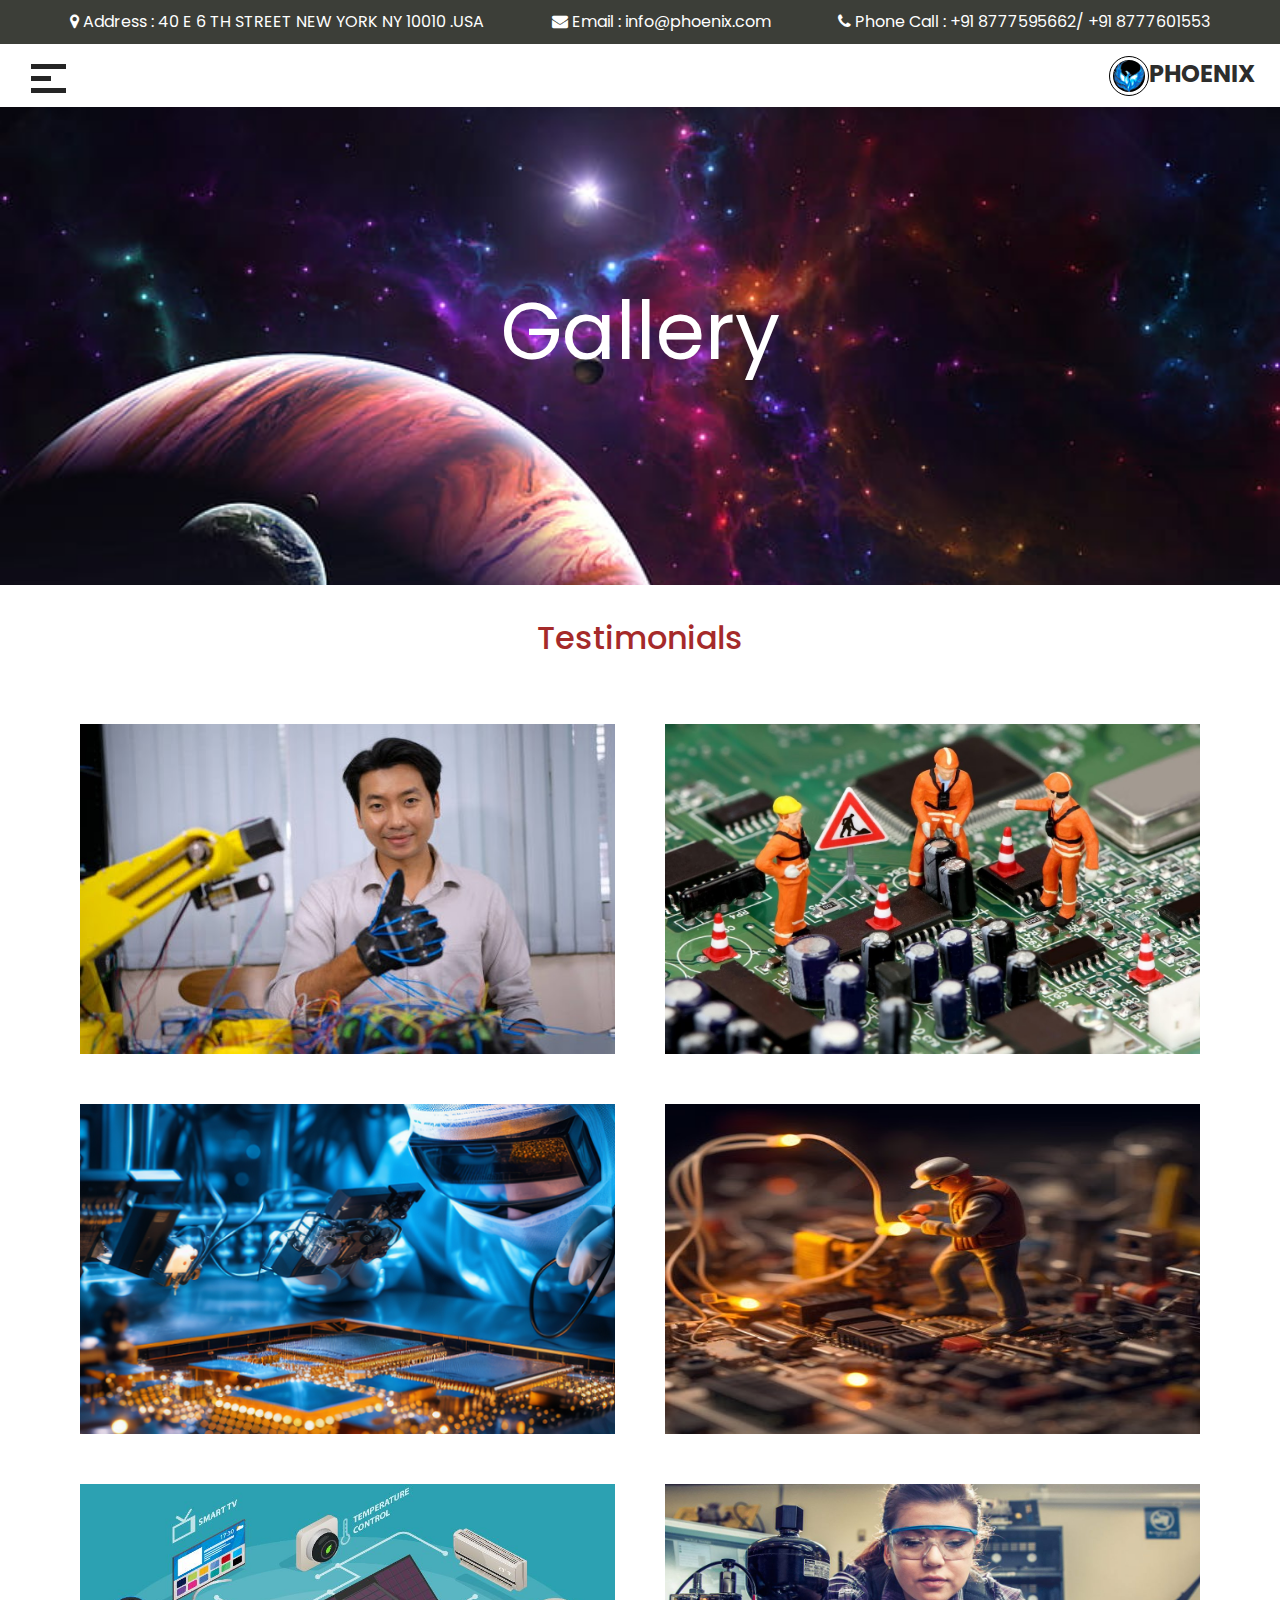
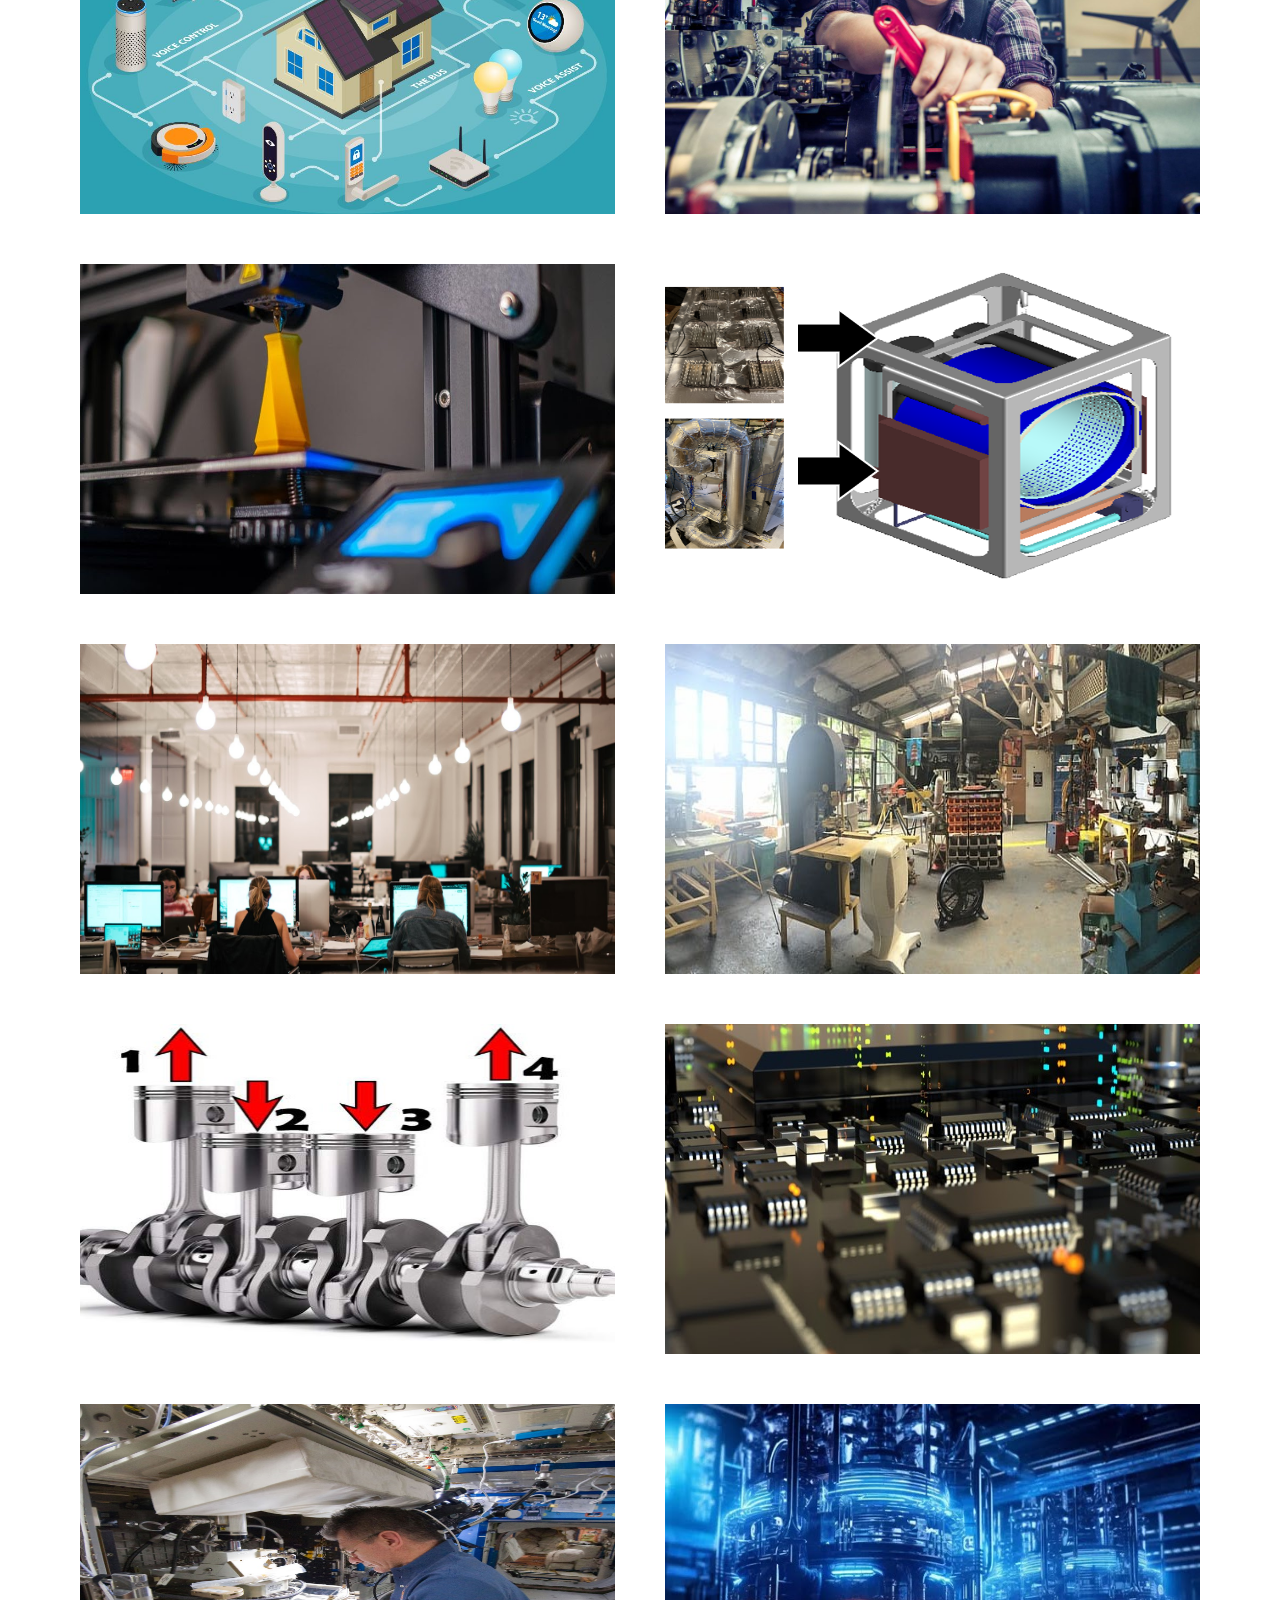
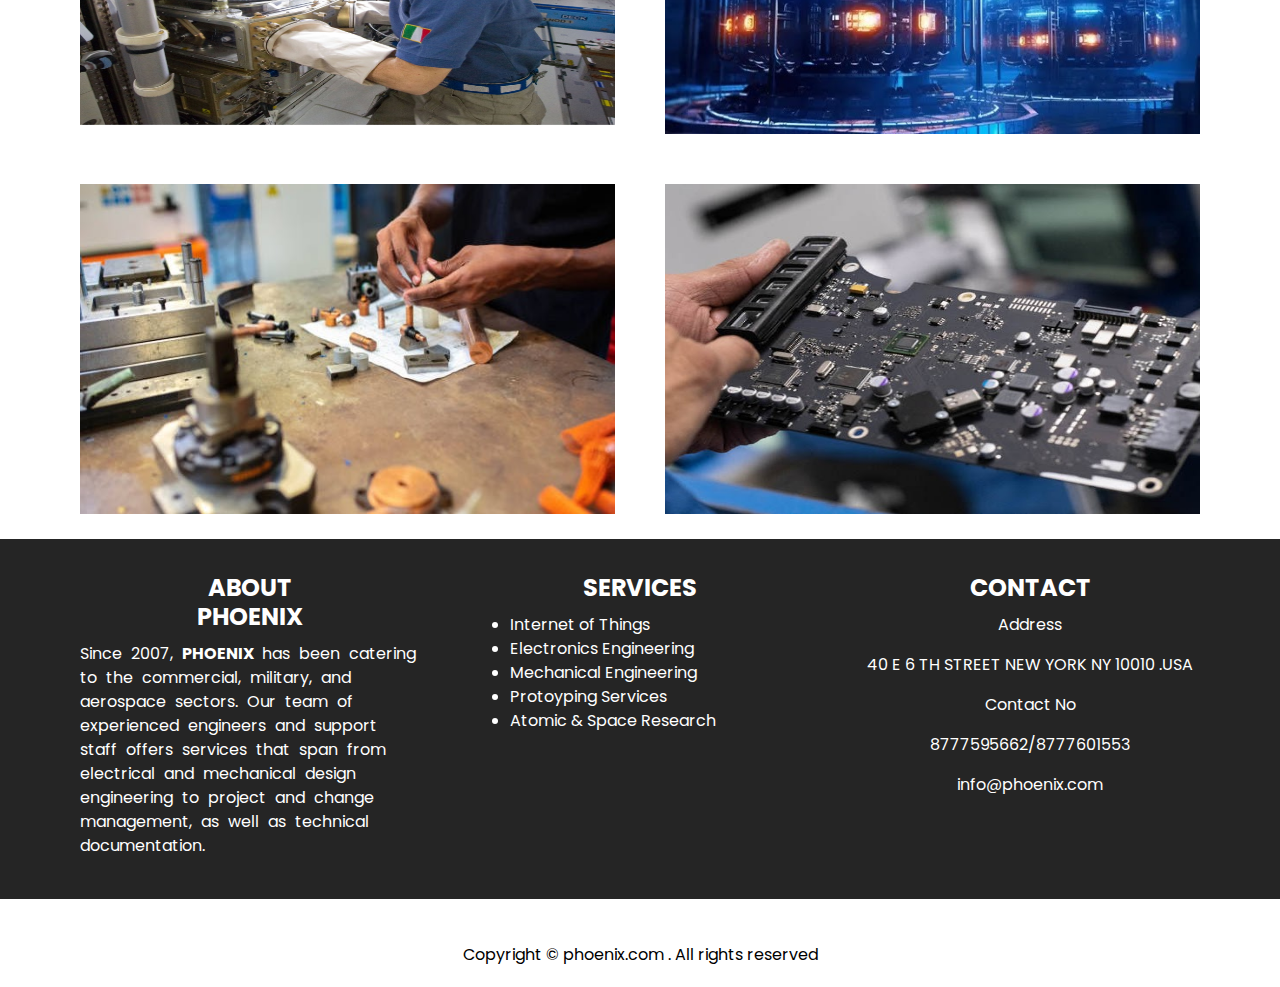
<file: gallery.html>
<!DOCTYPE html>
<html>

  <head>
    <!-- Basic -->
    <meta charset="utf-8" />
    <meta http-equiv="X-UA-Compatible" content="IE=edge" />
    <!-- Mobile Metas -->
    <meta name="viewport" content="width=device-width, initial-scale=1, shrink-to-fit=no" />
    <!-- Site Metas -->
    <meta name="keywords" content="" />
    <meta name="description" content="" />
    <meta name="author" content="" />

    <title>PrimeCare</title>

    <!--owl slider stylesheet -->
    <link rel="stylesheet" type="text/css"
      href="https://cdnjs.cloudflare.com/ajax/libs/OwlCarousel2/2.3.4/assets/owl.carousel.min.css" />

    <!-- bootstrap core css -->
    <link rel="stylesheet" type="text/css" href="css/bootstrap.css" />
    <!-- fonts awesome style -->
    <link href="css/font-awesome.min.css" rel="stylesheet" />
    <!-- fonts style -->
    <link href="https://fonts.googleapis.com/css?family=Open+Sans:400,700|Poppins:400,500,700&display=swap"
      rel="stylesheet" />

    <!-- Custom styles for this template -->
    <link href="css/style.css" rel="stylesheet" />
    <!-- responsive style -->
    <link href="css/responsive.css" rel="stylesheet" />
  </head>

  <body>
    <div class="hero_area2">
      <!-- header section strats -->
      <header class="header_section">
        <div class="contact_nav_container">
          <div class="container">
            <div class="contact_nav">
              <a href="">
                <i class="fa fa-map-marker" aria-hidden="true"></i>
                <span>
                  Address : 40 E 6 TH STREET NEW YORK NY 10010 .USA
                </span>
              </a>
              <a href="">
                <i class="fa fa-envelope" aria-hidden="true"></i>
                <span>
                  Email : info@phoenix.com
                </span>
              </a>
              <a href="">
                <i class="fa fa-phone" aria-hidden="true"></i>
                <span>
                  Phone Call : +91 8777595662/ +91 8777601553
                </span>
              </a>
            </div>
          </div>
        </div>
        <div class="container-fluid">
          <nav class="navbar navbar-expand-lg custom_nav-container">
            <div class="custom_menu-btn">
              <button onclick="openNav()">
                <span class="s-1"> </span>
                <span class="s-2"> </span>
                <span class="s-3"> </span>
              </button>
            </div>
            <div id="myNav" class="overlay">
              <div class="menu_btn-style ">
                <button onclick="closeNav()">
                  <span class="s-1"> </span>
                  <span class="s-2"> </span>
                  <span class="s-3"> </span>
                </button>
              </div>
              <div class="overlay-content">
                <a class="active" href="index.html"> Home <span class="sr-only">(current)</span></a>
               
                <a href="services.html"> Services</a>
                <button class="dropdown-btn">
                  <i class="fa fa-caret-down"></i>
                </button>
                <div class="dropdown-container">
                  <a href="services/internet-of-things.html">Internet of Things</a>
                  <a href="services/electronics-engineering.html">Electronics Engineering</a>
                  <a href="services/mechanical-engineering.html">Mechanical Engineering</a>
                  <a href="services/protyping-services.html">Prototyping Services</a>

                  <a href="#">Atomic & Space Research</a>

                </div>
                <a class="" href="about-us.html"  style="margin-top: 16px;
"> About Us</a>
                <a class="" href="gallery.html"> Gallery </a>
                <a class="" href="contact-us.html"> Contact Us</a>

              </div>
            </div>
            <a class="navbar-brand" href="index.html">
              <img src="./images/LOGO.png" alt="Cinque Terre" width="40" height="40"
                style="border-radius: 50%; padding: 3px; border: 1px solid black; ">
              <span>
                PHOENIX
              </span>
            </a>
            <!-- <div class="user_option">
            <a href="">
              <span>
                Login
              </span>
              <i class="fa fa-user" aria-hidden="true"></i>
            </a>
            <form class="form-inline">
              <button class="btn  nav_search-btn" type="submit">
                <i class="fa fa-search" aria-hidden="true"></i>
              </button>
            </form>
          </div> -->
          </nav>
        </div>
      </header>
      <!-- end header section -->
      <!-- slider section -->
      <section class="slider_section position-relative">
        <div id="customCarousel1" class="carousel slide" data-ride="carousel">
          <div class="carousel-inner">
            <div class="carousel-item active">
              <div class="box">
                <div class="baby_detail" style="margin: auto; text-align: center; font-family:auto">
                  <div class="baby_text">
                    <p style="font-size: 80px;">
                      Gallery<br />
                    </p>

                  </div>
                </div>
              </div>
            </div>
          </div>
        </div>
      </section>
      <!-- end slider section -->
    </div>

    <!-- service section -->

    <br />
    <section id="service_section1">
      <div class="container">
        <h2 style="color: brown;">Testimonials</h2><br />
      </div>
    </section>

    <section class="service_section " style="text-align: center; background-color: white;">
      <div class="container">
        <div class="row">
          <div class="col-lg-6 col-md-6">
            <div class="box">
              <div class="img-box3">
                <img src="images/gallery1.jpg" alt="" />
              </div>
            </div>
          </div>
          <div class="col-lg-6 col-md-6">
            <div class="box">
              <div class="img-box3">
                <img src="images/gallery2.jpg" alt="" />
              </div>
            </div>
          </div>
        </div>
      </div>
    </section>
    <section class="service_section " style="text-align: center; background-color: white;">
      <div class="container">
        <div class="row">
          <div class="col-lg-6 col-md-6">
            <div class="box">
              <div class="img-box3">
                <img src="images/gallery3.png" alt="" />
              </div>
            </div>
          </div>
          <div class="col-lg-6 col-md-6">
            <div class="box">
              <div class="img-box3">
                <img src="images/gallery4.jpg" alt="" />
              </div>
            </div>
          </div>
        </div>
      </div>
    </section>
    <section class="service_section " style="text-align: center; background-color: white;">
      <div class="container">
        <div class="row">
          <div class="col-lg-6 col-md-6">
            <div class="box">
              <div class="img-box3">
                <img src="images/gallery5.jpg" alt="" />
              </div>
            </div>
          </div>
          <div class="col-lg-6 col-md-6">
            <div class="box">
              <div class="img-box3">
                <img src="images/gallery6.jpg" alt="" />
              </div>
            </div>
          </div>
        </div>
      </div>
    </section>
    <section class="service_section " style="text-align: center; background-color: white;">
      <div class="container">
        <div class="row">
          <div class="col-lg-6 col-md-6">
            <div class="box">
              <div class="img-box3">
                <img src="images/gallery7.jpg" alt="" />
              </div>
            </div>
          </div>
          <div class="col-lg-6 col-md-6">
            <div class="box">
              <div class="img-box3">
                <img src="images/gallery8.png" alt="" />
              </div>
            </div>
          </div>
        </div>
      </div>
    </section>
    <section class="service_section " style="text-align: center; background-color: white;">
      <div class="container">
        <div class="row">
          <div class="col-lg-6 col-md-6">
            <div class="box">
              <div class="img-box3">
                <img src="images/gallery9.jpg" alt="" />
              </div>
            </div>
          </div>
          <div class="col-lg-6 col-md-6">
            <div class="box">
              <div class="img-box3">
                <img src="images/gallery10.png" alt="" />
              </div>
            </div>
          </div>
        </div>
      </div>
    </section>
    </section>
    <section class="service_section " style="text-align: center; background-color: white;">
      <div class="container">
        <div class="row">
          <div class="col-lg-6 col-md-6">
            <div class="box">
              <div class="img-box3">
                <img src="images/gallery11.jpg" alt="" />
              </div>
            </div>
          </div>
          <div class="col-lg-6 col-md-6">
            <div class="box">
              <div class="img-box3">
                <img src="images/gallery12.jpg" alt="" />
              </div>
            </div>
          </div>
        </div>
      </div>
    </section>
    </section>
    <section class="service_section " style="text-align: center; background-color: white;">
      <div class="container">
        <div class="row">
          <div class="col-lg-6 col-md-6">
            <div class="box">
              <div class="img-box3">
                <img src="images/gallery13.jpg" alt="" />
              </div>
            </div>
          </div>
          <div class="col-lg-6 col-md-6">
            <div class="box">
              <div class="img-box3">
                <img src="images/gallery14.jpg" alt="" />
              </div>
            </div>
          </div>
        </div>
      </div>
    </section>
    </section>
    <section class="service_section " style="text-align: center; background-color: white;">
      <div class="container">
        <div class="row">
          <div class="col-lg-6 col-md-6">
            <div class="box">
              <div class="img-box3">
                <img src="images/gallery16.jpg" alt="" />
              </div>
            </div>
          </div>
          <div class="col-lg-6 col-md-6">
            <div class="box">
              <div class="img-box3">
                <img src="images/gallery17.jpg" alt="" />
              </div>
            </div>
          </div>
        </div>
      </div>
    </section>


    <!-- end service section -->

    <!-- footer section start -->

    <section class="coomon_footer service_section ">
      <div class="container">
        <div class="row">
          <div class="col-lg-4 col-md-6">
            <div class="box">
              <div class="detail-box" style="text-align: center;">
                <h4>
                  <b>ABOUT</b><br>
                  <b> PHOENIX </b><br>
                </h4>
              </div>
              <div class="detail-box">
                <p style="text-align: left important; word-spacing:5px;">Since 2007, <b>PHOENIX </b> has been catering
                  to the commercial,
                  military, and aerospace sectors. Our
                  team of experienced engineers and support staff offers services that span from electrical and
                  mechanical design engineering to project and change management, as well as technical documentation.
                </p>
              </div>
            </div>
          </div>
          <div class="col-lg-4 col-md-6">
            <div class="box">
              <div class="detail-box" style="text-align: center;">
                <h4>
                  <b>SERVICES</b><br>
                </h4>
              </div>
              <div class="detail-box">
                <ul>
                  <li>
                    Internet of Things
                  </li>
                  <li>
                    Electronics Engineering
                  </li>
                  <li>
                    Mechanical Engineering
                  </li>
                  <li>
                    Protoyping Services
                  </li>
                  <li>
                    Atomic & Space Research
                  </li>
                </ul>
              </div>
            </div>
          </div>
          <div class="col-lg-4 col-md-6">
            <div class="box">
              <div class="detail-box" style="text-align: center;">
                <h4>
                  <b>CONTACT</b><br>
                </h4>
              </div>
              <div class="detail-box" style="text-align: center;">
                <p>Address</p>
                <p> 40 E 6 TH STREET NEW YORK NY 10010 .USA
                </p>
                <p> Contact No
                </p>

                <p>8777595662/8777601553
                </p>

                <p> info@phoenix.com
                </p>

              </div>
            </div>
          </div>
        </div>
      </div>
    </section>
    <br>
    <section class="service_section" style="padding: 20px; color: black; background-color: white; text-align: center;">
      Copyright © phoenix.com . All rights reserved
    </section>
    <!-- footer section start  -->
     
    <script src="js/jquery-3.4.1.min.js"></script>
    <script src="js/bootstrap.js"></script>
    <script src="https://cdnjs.cloudflare.com/ajax/libs/OwlCarousel2/2.3.4/owl.carousel.min.js"></script>
    <script src="js/custom.js"></script>

  </body>

</html>
</file>
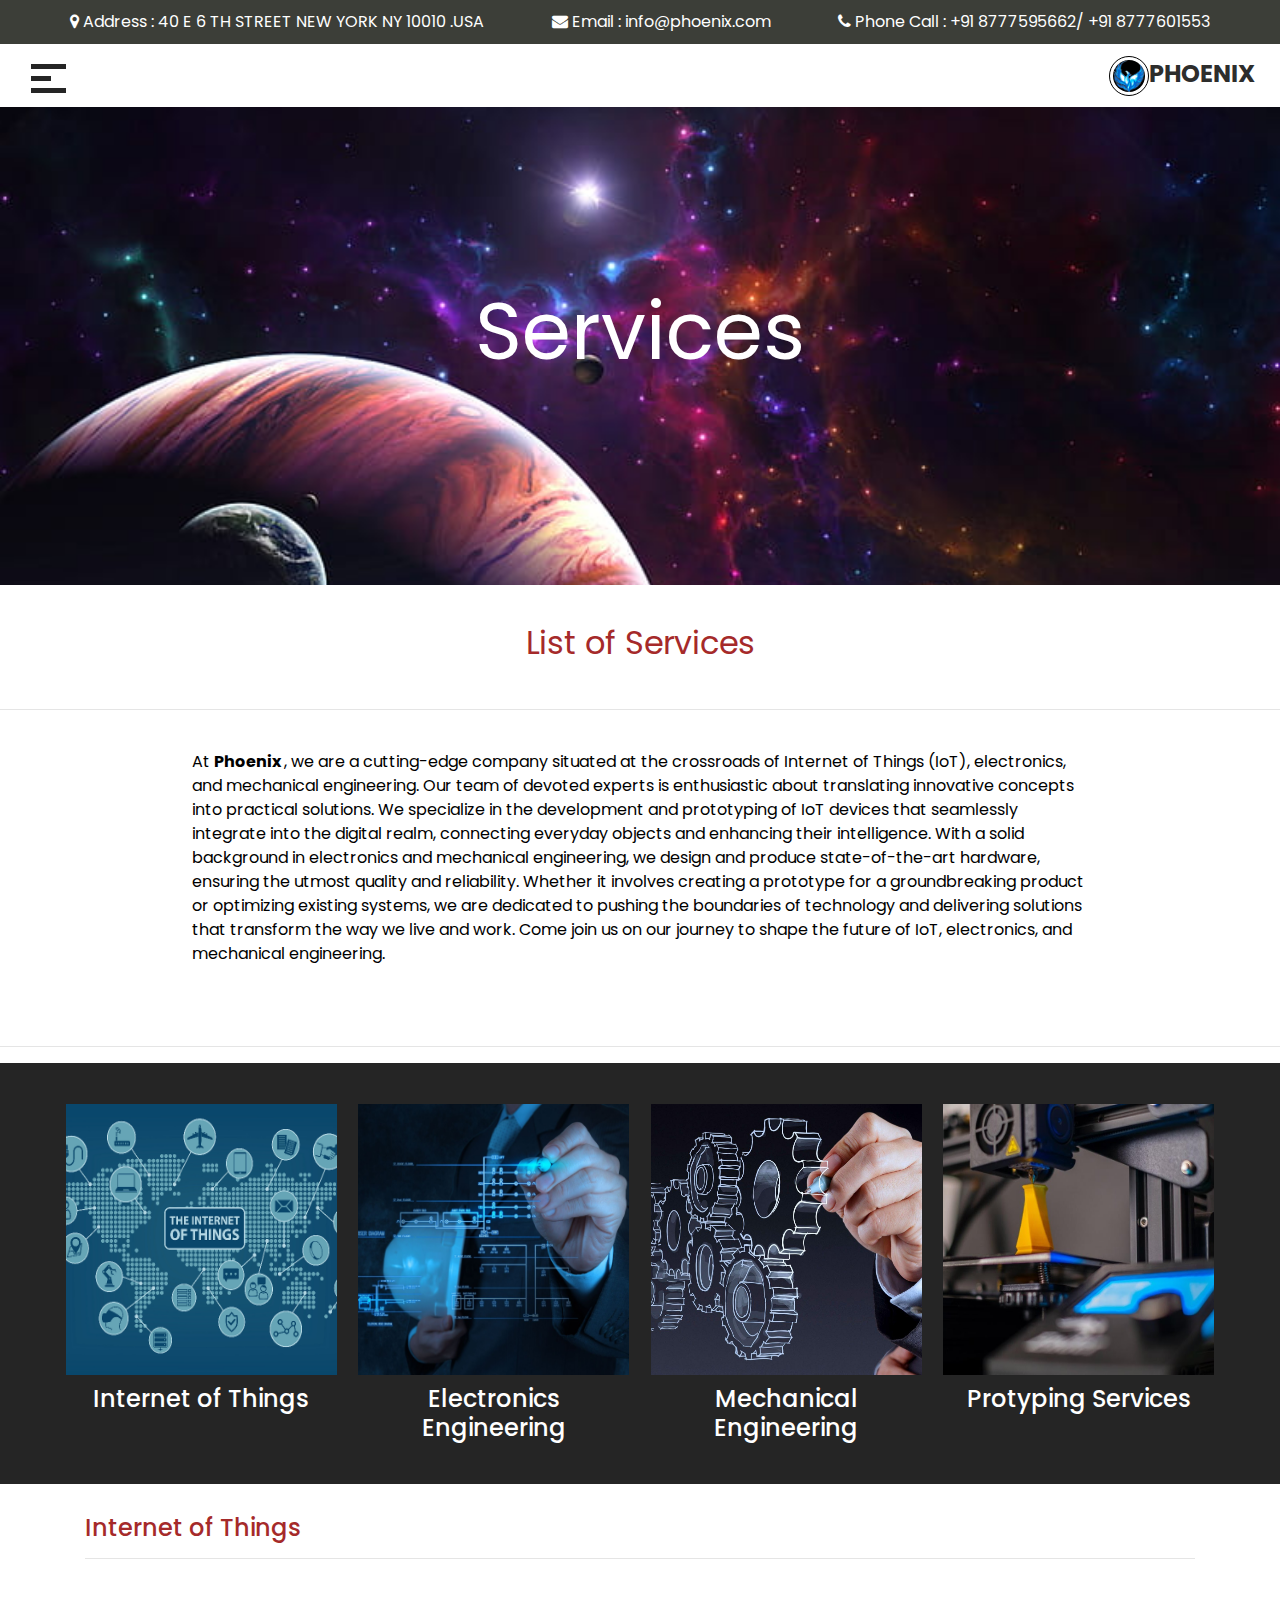
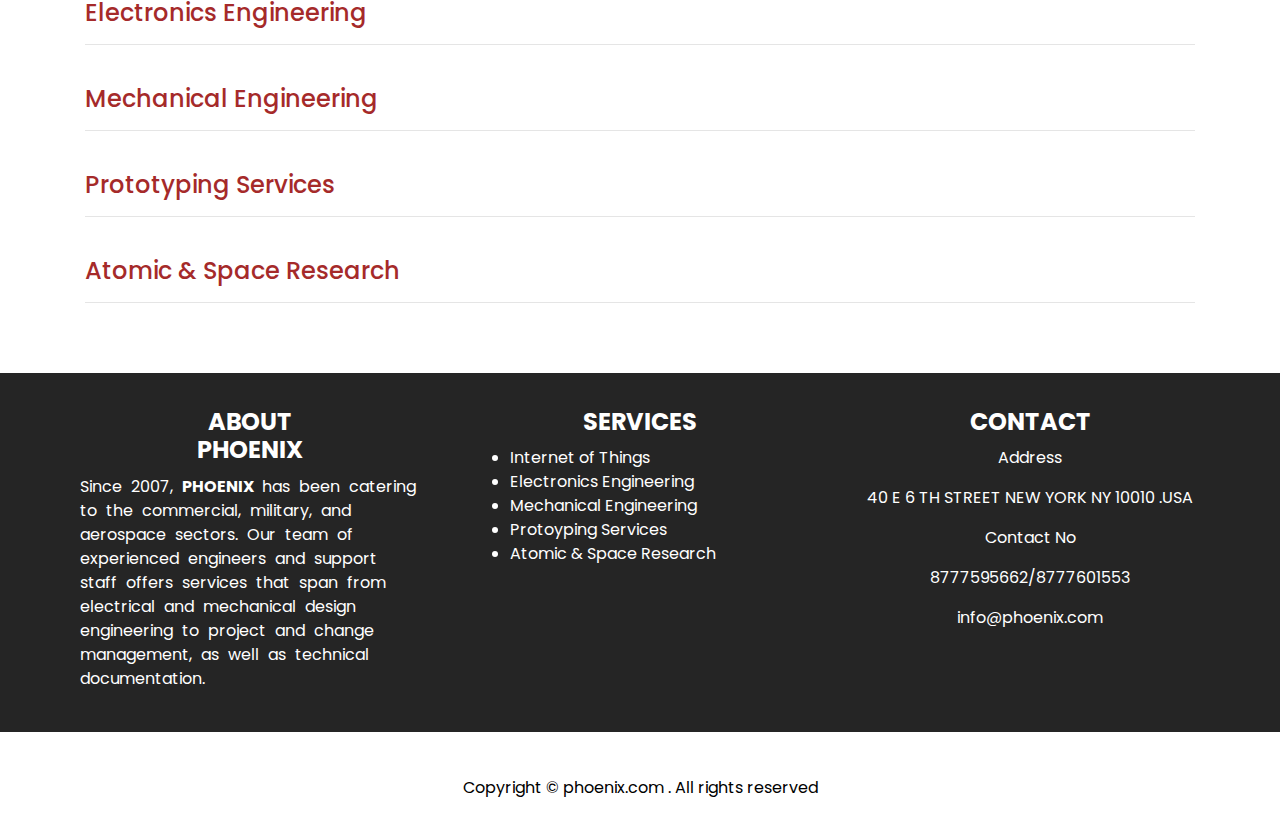
<file: services.html>
<!DOCTYPE html>
<html>

  <head>
    <!-- Basic -->
    <meta charset="utf-8" />
    <meta http-equiv="X-UA-Compatible" content="IE=edge" />
    <!-- Mobile Metas -->
    <meta name="viewport" content="width=device-width, initial-scale=1, shrink-to-fit=no" />
    <!-- Site Metas -->
    <meta name="keywords" content="" />
    <meta name="description" content="" />
    <meta name="author" content="" />

    <title>PrimeCare</title>

    <!--owl slider stylesheet -->
    <link rel="stylesheet" type="text/css"
      href="https://cdnjs.cloudflare.com/ajax/libs/OwlCarousel2/2.3.4/assets/owl.carousel.min.css" />

    <!-- bootstrap core css -->
    <link rel="stylesheet" type="text/css" href="css/bootstrap.css" />
    <!-- fonts awesome style -->
    <link href="css/font-awesome.min.css" rel="stylesheet" />
    <!-- fonts style -->
    <link href="https://fonts.googleapis.com/css?family=Open+Sans:400,700|Poppins:400,500,700&display=swap"
      rel="stylesheet" />

    <!-- Custom styles for this template -->
    <link href="css/style.css" rel="stylesheet" />
    <!-- responsive style -->
    <link href="css/responsive.css" rel="stylesheet" />
  </head>

  <body>
    <div class="hero_area2">
      <!-- header section strats -->
      <header class="header_section">
        <div class="contact_nav_container">
          <div class="container">
            <div class="contact_nav">
              <a href="">
                <i class="fa fa-map-marker" aria-hidden="true"></i>
                <span>
                  Address : 40 E 6 TH STREET NEW YORK NY 10010 .USA
                </span>
              </a>
              <a href="">
                <i class="fa fa-envelope" aria-hidden="true"></i>
                <span>
                  Email : info@phoenix.com
                </span>
              </a>
              <a href="">
                <i class="fa fa-phone" aria-hidden="true"></i>
                <span>
                  Phone Call : +91 8777595662/ +91 8777601553
                </span>
              </a>
            </div>
          </div>
        </div>
        <div class="container-fluid">
          <nav class="navbar navbar-expand-lg custom_nav-container">
            <div class="custom_menu-btn">
              <button onclick="openNav()">
                <span class="s-1"> </span>
                <span class="s-2"> </span>
                <span class="s-3"> </span>
              </button>
            </div>
            <div id="myNav" class="overlay">
              <div class="menu_btn-style ">
                <button onclick="closeNav()">
                  <span class="s-1"> </span>
                  <span class="s-2"> </span>
                  <span class="s-3"> </span>
                </button>
              </div>
              <div class="overlay-content">
                <a class="active" href="index.html"> Home <span class="sr-only">(current)</span></a>

                <a href="services.html"> Services</a>
                <button class="dropdown-btn">
                  <i class="fa fa-caret-down"></i>
                </button>
                <div class="dropdown-container">
                  <a href="services/internet-of-things.html">Internet of Things</a>
                  <a href="services/electronics-engineering.html">Electronics Engineering</a>
                  <a href="services/mechanical-engineering.html">Mechanical Engineering</a>
                  <a href="services/protyping-services.html">Prototyping Services</a>

                  <a href="#">Atomic & Space Research</a>

                </div>
                <a class="" href="about-us.html" style="margin-top: 16px;
"> About Us</a>
                <a class="" href="gallery.html"> Gallery </a>
                <a class="" href="contact-us.html"> Contact Us</a>

              </div>
            </div>
            <a class="navbar-brand" href="index.html">
              <img src="./images/LOGO.png" alt="Cinque Terre" width="40" height="40"
                style="border-radius: 50%; padding: 3px; border: 1px solid black; ">
              <span>
                PHOENIX
              </span>
            </a>
            <!-- <div class="user_option">
            <a href="">
              <span>
                Login
              </span>
              <i class="fa fa-user" aria-hidden="true"></i>
            </a>
            <form class="form-inline">
              <button class="btn  nav_search-btn" type="submit">
                <i class="fa fa-search" aria-hidden="true"></i>
              </button>
            </form>
          </div> -->
          </nav>
        </div>
      </header>
      <!-- end header section -->
      <!-- slider section -->
      <section class="slider_section position-relative">
        <div id="customCarousel1" class="carousel slide" data-ride="carousel">
          <div class="carousel-inner">
            <div class="carousel-item active">
              <div class="box">
                <div class="baby_detail" style="margin: auto; text-align: center; font-family:auto">
                  <div class="baby_text">
                    <p style="font-size: 80px;">
                      Services<br />
                    </p>

                  </div>
                </div>
              </div>
            </div>
          </div>
        </div>
      </section>
      <!-- end slider section -->
    </div>

    <br>
    <div class=""
      style="margin: auto; text-align: center; font-size: 32px; font-family:auto; color: brown;padding: 10px;">
      <p>List of Services</p>
    </div>
    <hr>
    <br />
    <section class="about_section" style="width: 80%; margin: auto;">
      <div class="container-fluid" style="background-color: white; text-align: center;">
      </div>
      <div class="content" style="text-align: left; ">
        <p style="color: black;">
          At <b>Phoenix </b> , we are a cutting-edge company situated at the crossroads of Internet of Things (IoT),
          electronics,
          and mechanical engineering. Our team of devoted experts is enthusiastic about translating innovative concepts
          into practical solutions. We specialize in the development and prototyping of IoT devices that seamlessly
          integrate into the digital realm, connecting everyday objects and enhancing their intelligence. With a solid
          background in electronics and mechanical engineering, we design and produce state-of-the-art hardware,
          ensuring the utmost quality and reliability. Whether it involves creating a prototype for a groundbreaking
          product or optimizing existing systems, we are dedicated to pushing the boundaries of technology and
          delivering solutions that transform the way we live and work. Come join us on our journey to shape the future
          of IoT, electronics, and mechanical engineering.
        </p>
      </div>

    </section>
    <br>
    <br />
    <hr>
    <section class="service_section " style="text-align: center;">
      <div class="container">
        <div class="row">
          <div class="col-lg-3 col-md-6">
            <div class="box">
              <p><a href="services/internet-of-things.html">
                  <div class="img-box1">
                    <img src="images/iot2.png" alt="" />
                  </div>
                  <div class="detail-box">
                    <h4>
                      Internet of Things
                    </h4>
                  </div>
                </a>
              </p>
            </div>
          </div>
          <div class="col-lg-3 col-md-6">
            <div class="box">
              <p><a href="services/electronics-engineering.html">
              <div class="img-box1">
                <img src="images/electronics.jpg" alt="" />
              </div>
              <div class="detail-box">
                <h4>
                  Electronics Engineering
                </h4>
              </div>
              </a>
              </p>
            </div>
          </div>
          <div class="col-lg-3 col-md-6">
            <div class="box">
              <p><a href="services/mechanical-engineering.html">
              <div class="img-box1">
                <img src="images/mechanical.jpg" alt="" />
              </div>
              <div class="detail-box">
                <h4>
                  Mechanical Engineering
                </h4>
              </div>
              </a>
              </p>
            </div>
          </div>
          <div class="col-lg-3 col-md-6">
            <div class="box">
              <p><a href="services/protyping-services.html">
              <div class="img-box1">
                <img src="images/prototype h.jpg" alt="" />
              </div>
              <div class="detail-box">
                <h4>
                  Protyping Services
                </h4>
              </div>
              </a>
              </p>
            </div>
          </div>
        </div>
      </div>
    </section>
    <section class="service_section " style="text-align: left; background-color: white; ">
      <div class="container" style="padding: 30px;">
        <div class="panel-group" id="accordion">
          <div class="panel panel-default">
            <div class="panel-heading">
              <h4 class="panel-title">
                <a data-toggle="collapse" data-parent="#accordion" href="#collapse1" style="color: brown;">Internet of
                  Things</a>
              </h4>
              <hr>
            </div>
            <div id="collapse1" class="panel-collapse collapse in" style="color: bl;">
              <div class="panel-body">
                <p>At PHOENIX, we are committed to empowering our customers with the endless possibilities of the
                  Internet of Things (IoT). Our dedication lies in offering innovative solutions that elevate your
                  business, lifestyle, and connectivity. Recognizing the importance of data collection, analysis, and
                  action in today's fast-paced environment, we provide a diverse array of IoT products and services
                  aimed at simplifying your life, enhancing safety, and boosting efficiency. With our proficiency, you
                  can turn your concepts into tangible outcomes, harnessing the potential of IoT to foster progress and
                  streamline operations. We are here to support you in embracing the future of technology and bringing
                  your dreams to fruition. Join us on the journey towards a smarter, more interconnected world with
                  PHOENIX.</p>
              </div>
            </div>
          </div>
        </div>
        <br>
        <div class="panel-group" id="accordion">
          <div class="panel panel-default">
            <div class="panel-heading">
              <h4 class="panel-title">
                <a data-toggle="collapse" data-parent="#accordion" href="#collapse2" style="color: brown;">Electronics
                  Engineering
                </a>
              </h4>
              <hr>
            </div>
            <div id="collapse2" class="panel-collapse collapse in" style="color: bl;">
              <div class="panel-body">
                <p> Most of our experts have served the Aerospace, Defense, and commercial industries for over 20 years,
                  providing formal circuit analyses, including;
                <ul>
                  <li><b>Worst-Case Circuit Analysis</b> (WCCA), BOL, EOL (Aging), Thermal, Natural Radiation (Incl.
                    Total Dose,
                    ELDRS, SEU, SEGR), Prompt Dose Effects, Weapons Effects.</li>
                  <li> <b>Mean Time Between Failure Analysis</b> (MTBF)
                  </li>
                  <li><b>Electrical Part Stress Analysis </b>(EPSA)</li>
                  <li><b>Failure Mode Effects & Criticality Analysis</b> (FMECA), including the associated parts data
                    bases upon
                    which these analyses are based.</li>
                  <li><b>Circuit Trade Studies</b> to aid in determining the optimal circuit topology or system solution
                    to meet
                    your product requirements.</li>
                </ul>
                </p>
              </div>
            </div>
          </div>
        </div><br>
        <div class="panel-group" id="accordion">
          <div class="panel panel-default">
            <div class="panel-heading">
              <h4 class="panel-title">
                <a data-toggle="collapse" data-parent="#accordion" href="#collapse3" style="color: brown;">Mechanical
                  Engineering

                </a>
              </h4>
              <hr>
            </div>
            <div id="collapse3" class="panel-collapse collapse in" style="color: bl;">
              <div class="panel-body">
                <p>
                <p>Our Mechanical engineers research, design, develop, build, and test mechanical and thermal devices,
                  including tools, engines, and machines.</p>
                <p>Mechanical engineers typically do the following:

                </p>
                <ul>
                  <li>Analyze problems to see how mechanical and thermal devices might help solve the problem.</li>
                  <li>Design or redesign mechanical and thermal devices using analysis and computer-aided design.
                  </li>
                  <li>Develop and test prototypes of devices they design.</li>
                  <li>Analyze the test results and change the design as needed.</li>
                  <li>Oversee the manufacturing process for the device.</li>
                  <li>Manage a team of professionals in specialized fields like mechanical drafting and designing,
                    prototyping, 3D printing or/and CNC Machines specialists.</li>
                </ul>
                <p>Mechanical engineers design and oversee the manufacturing of many products ranging from medical
                  devices to new batteries. They also design power-producing machines such as electric generators,
                  internal combustion engines, and steam and gas turbines as well as power-using machines, such as
                  refrigeration and air-conditioning systems.</p>
                </p>
              </div>
            </div>
          </div>
        </div><br>
        <div class="panel-group" id="accordion">
          <div class="panel panel-default">
            <div class="panel-heading">
              <h4 class="panel-title">
                <a data-toggle="collapse" data-parent="#accordion" href="#collapse4" style="color: brown;">Prototyping
                  Services

                </a>
              </h4>
              <hr>
            </div>
            <div id="collapse4" class="panel-collapse collapse in" style="color: bl;">
              <div class="panel-body">
                <p>We engage with our clients throughout the entire product development process from concept to
                  prototyping and liasoning with factories for mass production. Our prototyping firm offers complete
                  prototype development services and manufacturing services to turn new product ideas into actual
                  physical prototypes./p>
              </div>
            </div>
          </div>
        </div>
        <br>
        <div class="panel-group" id="accordion">
          <div class="panel panel-default">
            <div class="panel-heading">
              <h4 class="panel-title">
                <a data-toggle="collapse" data-parent="#accordion" href="#collapse5" style="color: brown;">Atomic &
                  Space Research
                </a>
              </h4>
              <hr>
            </div>
            <div id="collapse5" class="panel-collapse collapse in" style="color: bl;">
              <div class="panel-body">
                <p>Our company is at the forefront of groundbreaking advancements in atomic research, pioneering
                  innovative initiatives that push the boundaries of scientific knowledge and technological
                  capabilities. Specializing in the exploration and manipulation of atomic structures, our dedicated
                  team of experts engages in rigorous experimentation and theoretical analysis to unravel the mysteries
                  of the atomic world. From nuclear physics to quantum mechanics, our research spans a wide spectrum,
                  contributing to the development of cutting-edge technologies, energy solutions, and materials with
                  applications in various industries. Committed to the highest standards of safety and ethical conduct,
                  we strive to unlock the potential of atomic science for the betterment of society, paving the way for
                  a future shaped by unparalleled scientific achievements.</p>
              </div>
            </div>
          </div>
        </div>
        <br>
      </div>
    </section>


    <!-- footer section start -->

    <section class="coomon_footer service_section ">
      <div class="container">
        <div class="row">
          <div class="col-lg-4 col-md-6">
            <div class="box">
              <div class="detail-box" style="text-align: center;">
                <h4>
                  <b>ABOUT</b><br>
                  <b> PHOENIX </b><br>
                </h4>
              </div>
              <div class="detail-box">
                <p style="text-align: left important; word-spacing:5px;">Since 2007, <b>PHOENIX </b> has been catering
                  to the commercial,
                  military, and aerospace sectors. Our
                  team of experienced engineers and support staff offers services that span from electrical and
                  mechanical design engineering to project and change management, as well as technical documentation.
                </p>
              </div>
            </div>
          </div>
          <div class="col-lg-4 col-md-6">
            <div class="box">
              <div class="detail-box" style="text-align: center;">
                <h4>
                  <b>SERVICES</b><br>
                </h4>
              </div>
              <div class="detail-box">
                <ul>
                  <li>
                    Internet of Things
                  </li>
                  <li>
                    Electronics Engineering
                  </li>
                  <li>
                    Mechanical Engineering
                  </li>
                  <li>
                    Protoyping Services
                  </li>
                  <li>
                    Atomic & Space Research
                  </li>
                </ul>
              </div>
            </div>
          </div>
          <div class="col-lg-4 col-md-6">
            <div class="box">
              <div class="detail-box" style="text-align: center;">
                <h4>
                  <b>CONTACT</b><br>
                </h4>
              </div>
              <div class="detail-box" style="text-align: center;">
                <p>Address</p>
                <p> 40 E 6 TH STREET NEW YORK NY 10010 .USA
                </p>
                <p> Contact No
                </p>

                <p>8777595662/8777601553
                </p>

                <p> info@phoenix.com
                </p>

              </div>
            </div>
          </div>
        </div>
      </div>
    </section>
    <br>
    <section class="service_section" style="padding: 20px; color: black; background-color: white; text-align: center;">
      Copyright © phoenix.com . All rights reserved
    </section>
    <!-- footer section start  -->
    <script src="js/jquery-3.4.1.min.js"></script>
    <script src="js/bootstrap.js"></script>
    <script src="https://cdnjs.cloudflare.com/ajax/libs/OwlCarousel2/2.3.4/owl.carousel.min.js"></script>
    <script src="js/custom.js"></script>

  </body>

</html>
</file>
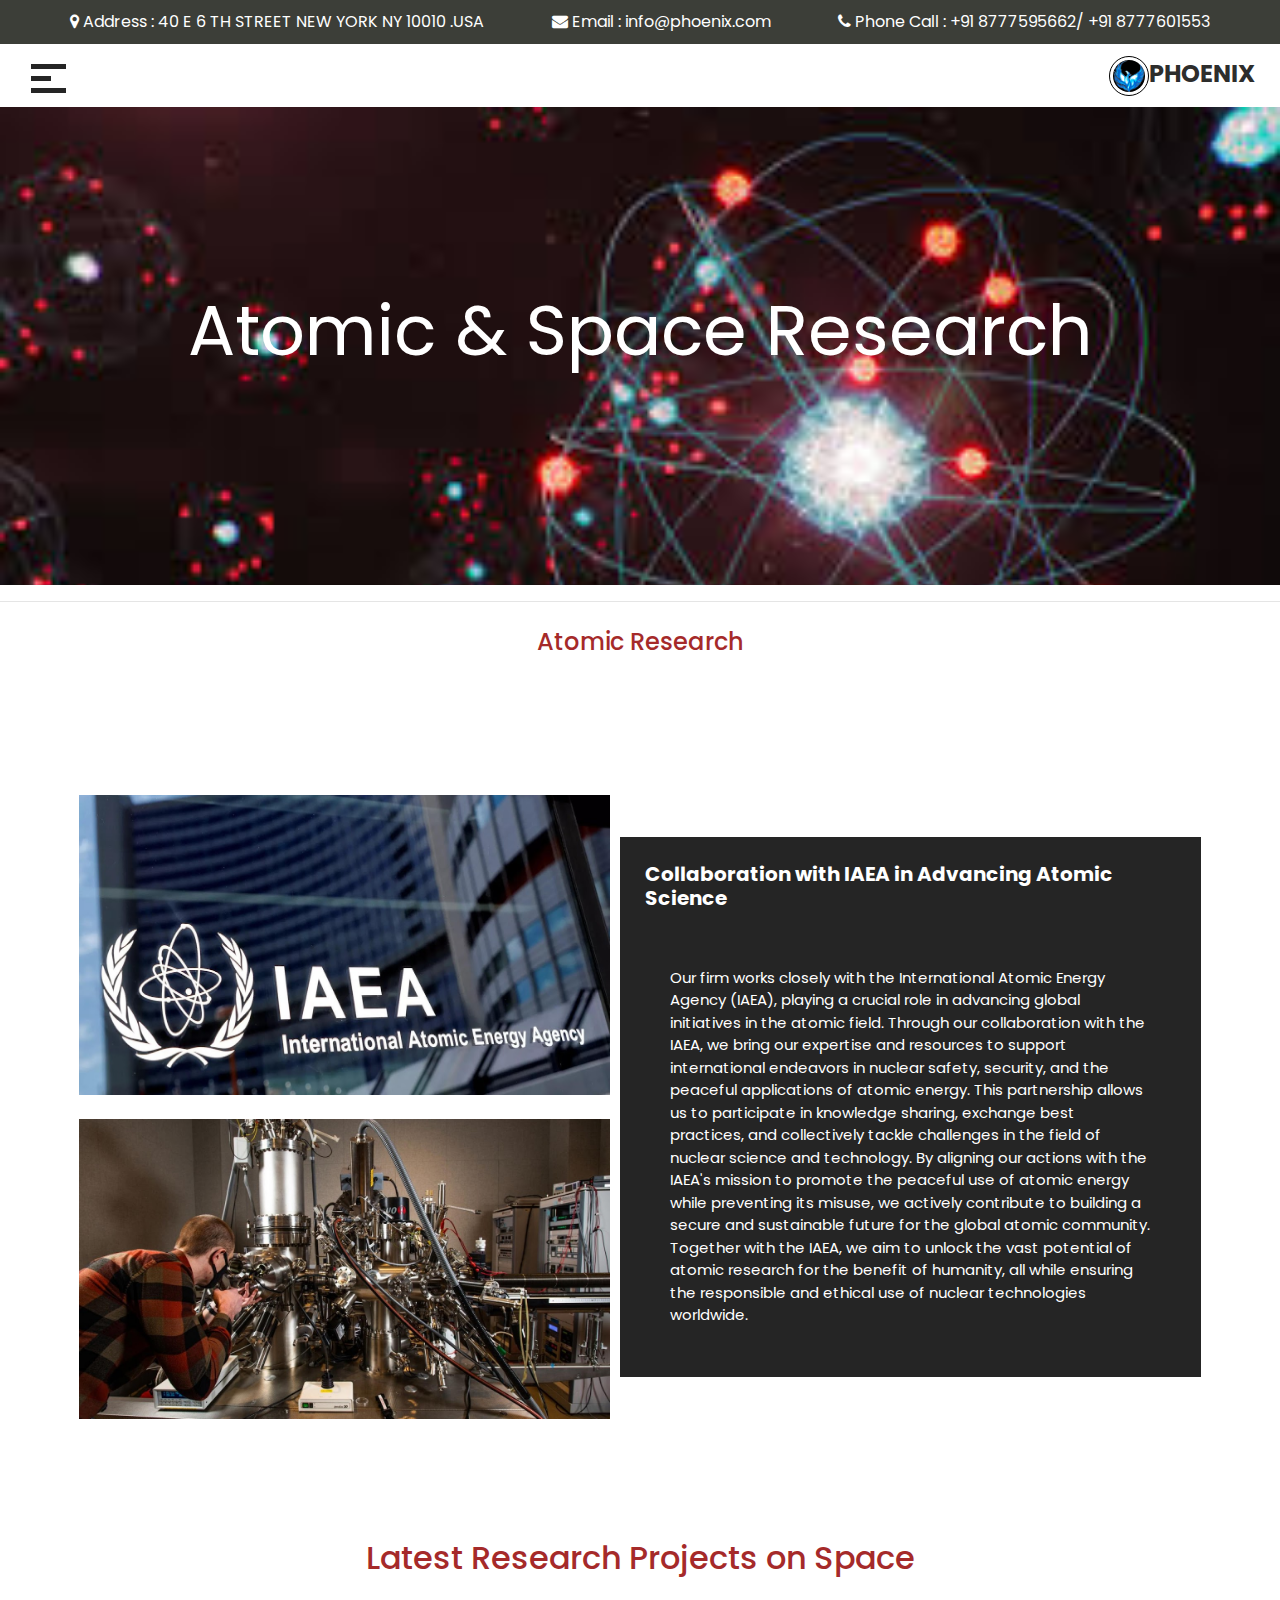
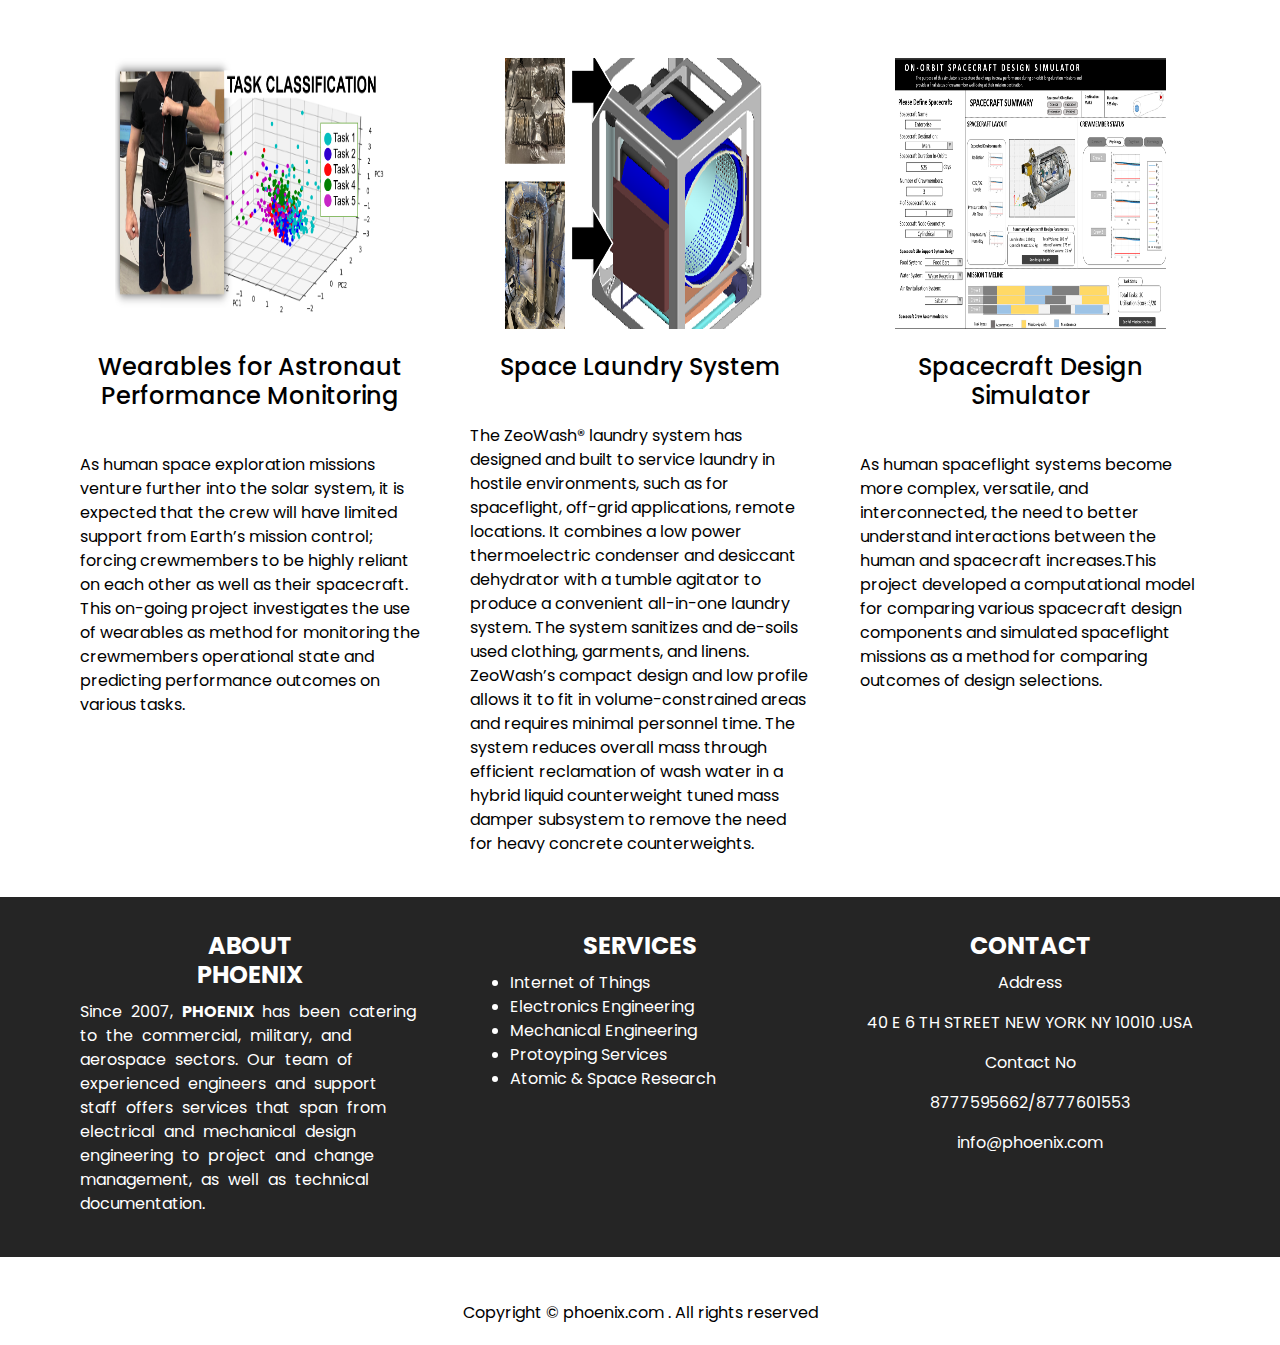
<file: services/atomic-space-research.html>
<!DOCTYPE html>
<html>

  <head>
    <!-- Basic -->
    <meta charset="utf-8" />
    <meta http-equiv="X-UA-Compatible" content="IE=edge" />
    <!-- Mobile Metas -->
    <meta name="viewport" content="width=device-width, initial-scale=1, shrink-to-fit=no" />
    <!-- Site Metas -->
    <meta name="keywords" content="" />
    <meta name="description" content="" />
    <meta name="author" content="" />

    <title>PrimeCare</title>

    <!--owl slider stylesheet -->
    <link rel="stylesheet" type="text/css"
      href="https://cdnjs.cloudflare.com/ajax/libs/OwlCarousel2/2.3.4/assets/owl.carousel.min.css" />

    <!-- bootstrap core css -->
    <link rel="stylesheet" type="text/css" href="../css/bootstrap.css" />
    <!-- fonts awesome style -->
    <link href="../css/font-awesome.min.css" rel="stylesheet" />
    <!-- fonts style -->
    <link href="https://fonts.googleapis.com/css?family=Open+Sans:400,700|Poppins:400,500,700&display=swap"
      rel="stylesheet" />

    <!-- Custom styles for this template -->
    <link href="../css/style.css" rel="stylesheet" />
    <!-- responsive style -->
    <link href="../css/responsive.css" rel="stylesheet" />
  </head>

  <body>
    <div class="hero_area2">
      <!-- header section strats -->
      <header class="header_section">
        <div class="contact_nav_container">
          <div class="container">
            <div class="contact_nav">
              <a href="">
                <i class="fa fa-map-marker" aria-hidden="true"></i>
                <span>
                  Address : 40 E 6 TH STREET NEW YORK NY 10010 .USA
                </span>
              </a>
              <a href="">
                <i class="fa fa-envelope" aria-hidden="true"></i>
                <span>
                  Email : info@phoenix.com
                </span>
              </a>
              <a href="">
                <i class="fa fa-phone" aria-hidden="true"></i>
                <span>
                  Phone Call : +91 8777595662/ +91 8777601553
                </span>
              </a>
            </div>
          </div>
        </div>
        <div class="container-fluid">
          <nav class="navbar navbar-expand-lg custom_nav-container">
            <div class="custom_menu-btn">
              <button onclick="openNav()">
                <span class="s-1"> </span>
                <span class="s-2"> </span>
                <span class="s-3"> </span>
              </button>
            </div>
            <div id="myNav" class="overlay">
              <div class="menu_btn-style ">
                <button onclick="closeNav()">
                  <span class="s-1"> </span>
                  <span class="s-2"> </span>
                  <span class="s-3"> </span>
                </button>
              </div>
              <div class="overlay-content">
                <a class="active" href="../index.html"> Home <span class="sr-only">(current)</span></a>
               
                <a href="../services.html"> Services</a>
                <button class="dropdown-btn">
                  <i class="fa fa-caret-down"></i>
                </button>
                <div class="dropdown-container">
                  <a href="services/internet-of-things.html">Internet of Things</a>
                  <a href="services/electronics-engineering.html">Electronics Engineering</a>
                  <a href="services/mechanical-engineering.html">Mechanical Engineering</a>
                  <a href="services/protyping-services.html">Prototyping Services</a>

                  <a href="#">Atomic & Space Research</a>

                </div>
                <a class="" href="../about-us.html"  style="margin-top: 16px;
"> About Us</a>
                <a class="" href="../gallery.html"> Gallery </a>
                <a class="" href="../contact-us.html"> Contact Us</a>

              </div>
            </div>
            <a class="navbar-brand" href="../index.html">
              <img src="../images/LOGO.png" alt="Cinque Terre" width="40" height="40"
                style="border-radius: 50%; padding: 3px; border: 1px solid black; ">
              <span>
                PHOENIX
              </span>
            </a>
            <!-- <div class="user_option">
            <a href="">
              <span>
                Login
              </span>
              <i class="fa fa-user" aria-hidden="true"></i>
            </a>
            <form class="form-inline">
              <button class="btn  nav_search-btn" type="submit">
                <i class="fa fa-search" aria-hidden="true"></i>
              </button>
            </form>
          </div> -->
          </nav>
        </div>
      </header>
      <!-- end header section -->
      <!-- slider section -->
      <section class="slider_section3 position-relative">
        <div id="customCarousel1" class="carousel slide" data-ride="carousel">
          <div class="carousel-inner">
            <div class="carousel-item active">
              <div class="box">
                <div class="baby_detail" style="margin: auto; text-align: center; font-family:auto">
                  <div class="baby_text">
                    <p style="font-size: 70px;">
                      Atomic & Space
                      Research<br />
                    </p>

                  </div>
                </div>
              </div>
            </div>
          </div>
        </div>
      </section>
      <!-- end slider section -->
    </div>
    <hr>
    <section id="service_section1">
      <div class="container">
        <h4 style="color: brown;">Atomic Research
        </h4>
      </div>
    </section>
    <section class="about_section layout_padding">
      <div class="container-fluid">
        <div class="box" style="gap: 10px;">
          <div class="img-box">
            <img src="../images/atomic3.jpg" alt="" height="300" width="500" />
            <br>
            <br>
            <img src="../images/atomic4.jpg" alt="" height="300" width="500" />
          </div>
          <div class="detail-box">
            <h5>
              <b>Collaboration with IAEA in Advancing Atomic Science </b>
            </h5>
            <br>
            <p style="font-size: 15px; padding: 25px;">
              Our firm works closely with the International Atomic Energy Agency (IAEA), playing a crucial role in
              advancing global initiatives in the atomic field. Through our collaboration with the IAEA, we bring our
              expertise and resources to support international endeavors in nuclear safety, security, and the peaceful
              applications of atomic energy. This partnership allows us to participate in knowledge sharing, exchange
              best practices, and collectively tackle challenges in the field of nuclear science and technology. By
              aligning our actions with the IAEA's mission to promote the peaceful use of atomic energy while preventing
              its misuse, we actively contribute to building a secure and sustainable future for the global atomic
              community. Together with the IAEA, we aim to unlock the vast potential of atomic research for the benefit
              of humanity, all while ensuring the responsible and ethical use of nuclear technologies worldwide.
            </p>
          </div>
        </div>
      </div>
    </section>
    <section class="about_section" style="width: 80%; margin: auto;">
      <div class="container-fluid" style="background-color: white; text-align: center;">
        <h2 style="color: brown;">
          Latest Research Projects on Space
        </h2>
        <br>
        <br>
      </div>
    </section>
    <section class="service_section " style=" background-color: white; color: black;">
      <div class="container">
        <div class="row">
          <div class="col-lg-4 col-md-6">
            <div class="box" style="color: black;">
              <div class="img-box1">
                <img src="../images/TaskClassification.png" alt="" />
              </div>
              <br>
              <div class="heading" style="color: black; text-align: center;">
                <h4>
                  Wearables for Astronaut Performance Monitoring
                </h4><br>
              </div>
              <div class="detail-box" style="color: black;">
                <p>As human space exploration missions venture further into the solar system, it is expected that the
                  crew will have limited support from Earth’s mission control; forcing crewmembers to be highly reliant
                  on each other as well as their spacecraft. This on-going project investigates the use of wearables as
                  method for monitoring the crewmembers operational state and predicting performance outcomes on various
                  tasks. </p>
              </div>
            </div>
          </div>
          <div class="col-lg-4 col-md-6">
            <div class="box" style="color: black;">
              <div class="img-box1">
                <img src="../images/SpaceLaundry.png" alt="" />
              </div>
              <br>
              <div class="heading" style="color: black; text-align: center;">
                <h4>
                  Space Laundry System
                </h4><br>
              </div>
              <div class="detail-box" style="color: black;">

                <p>The ZeoWash® laundry system has designed and built to service laundry in hostile environments, such
                  as for spaceflight, off-grid applications, remote locations. It combines a low power thermoelectric
                  condenser and desiccant dehydrator with a tumble agitator to produce a convenient all-in-one laundry
                  system. The system sanitizes and de-soils used clothing, garments, and linens. ZeoWash’s compact
                  design and low profile allows it to fit in volume-constrained areas and requires minimal personnel
                  time. The system reduces overall mass through efficient reclamation of wash water in a hybrid liquid
                  counterweight tuned mass damper subsystem to remove the need for heavy concrete counterweights. </p>
              </div>
            </div>
          </div>
          <div class="col-lg-4 col-md-6">
            <div class="box" style="color: black;">
              <div class="img-box1">
                <img src="../images/SpacecraftDesignSimulator.png" alt="" />
              </div>
              <br>
              <div class="heading" style="color: black; text-align: center;">
                <h4>
                  Spacecraft Design Simulator
                </h4><br>
              </div>
              <div class="detail-box" style="color: black;">

                <p>As human spaceflight systems become more complex, versatile, and interconnected, the need to better
                  understand interactions between the human and spacecraft increases.This project developed a
                  computational model for comparing various spacecraft design components and simulated spaceflight
                  missions as a method for comparing outcomes of design selections. </p>
              </div>
            </div>
          </div>
        </div>
      </div>
    </section>



    <!-- footer section start -->

    <section class="coomon_footer service_section ">
      <div class="container">
        <div class="row">
          <div class="col-lg-4 col-md-6">
            <div class="box">
              <div class="detail-box" style="text-align: center;">
                <h4>
                  <b>ABOUT</b><br>
                  <b> PHOENIX </b><br>
                </h4>
              </div>
              <div class="detail-box">
                <p style="text-align: left important; word-spacing:5px;">Since 2007, <b>PHOENIX </b> has been catering
                  to the commercial,
                  military, and aerospace sectors. Our
                  team of experienced engineers and support staff offers services that span from electrical and
                  mechanical design engineering to project and change management, as well as technical documentation.
                </p>
              </div>
            </div>
          </div>
          <div class="col-lg-4 col-md-6">
            <div class="box">
              <div class="detail-box" style="text-align: center;">
                <h4>
                  <b>SERVICES</b><br>
                </h4>
              </div>
              <div class="detail-box">
                <ul>
                  <li>
                    Internet of Things
                  </li>
                  <li>
                    Electronics Engineering
                  </li>
                  <li>
                    Mechanical Engineering
                  </li>
                  <li>
                    Protoyping Services
                  </li>
                  <li>
                    Atomic & Space Research
                  </li>
                </ul>
              </div>
            </div>
          </div>
          <div class="col-lg-4 col-md-6">
            <div class="box">
              <div class="detail-box" style="text-align: center;">
                <h4>
                  <b>CONTACT</b><br>
                </h4>
              </div>
              <div class="detail-box" style="text-align: center;">
                <p>Address</p>
                <p> 40 E 6 TH STREET NEW YORK NY 10010 .USA
                </p>
                <p> Contact No
                </p>

                <p>8777595662/8777601553
                </p>

                <p> info@phoenix.com
                </p>

              </div>
            </div>
          </div>
        </div>
      </div>
    </section>
    <br>
    <section class="service_section" style="padding: 20px; color: black; background-color: white; text-align: center;">
      Copyright © phoenix.com . All rights reserved
    </section>
    <!-- footer section start  -->
    <script src="../js/jquery-3.4.1.min.js"></script>
    <script src="../js/bootstrap.js"></script>
    <script src="https://cdnjs.cloudflare.com/ajax/libs/OwlCarousel2/2.3.4/owl.carousel.min.js"></script>
    <script src="../js/custom.js"></script>

  </body>

</html>
</file>
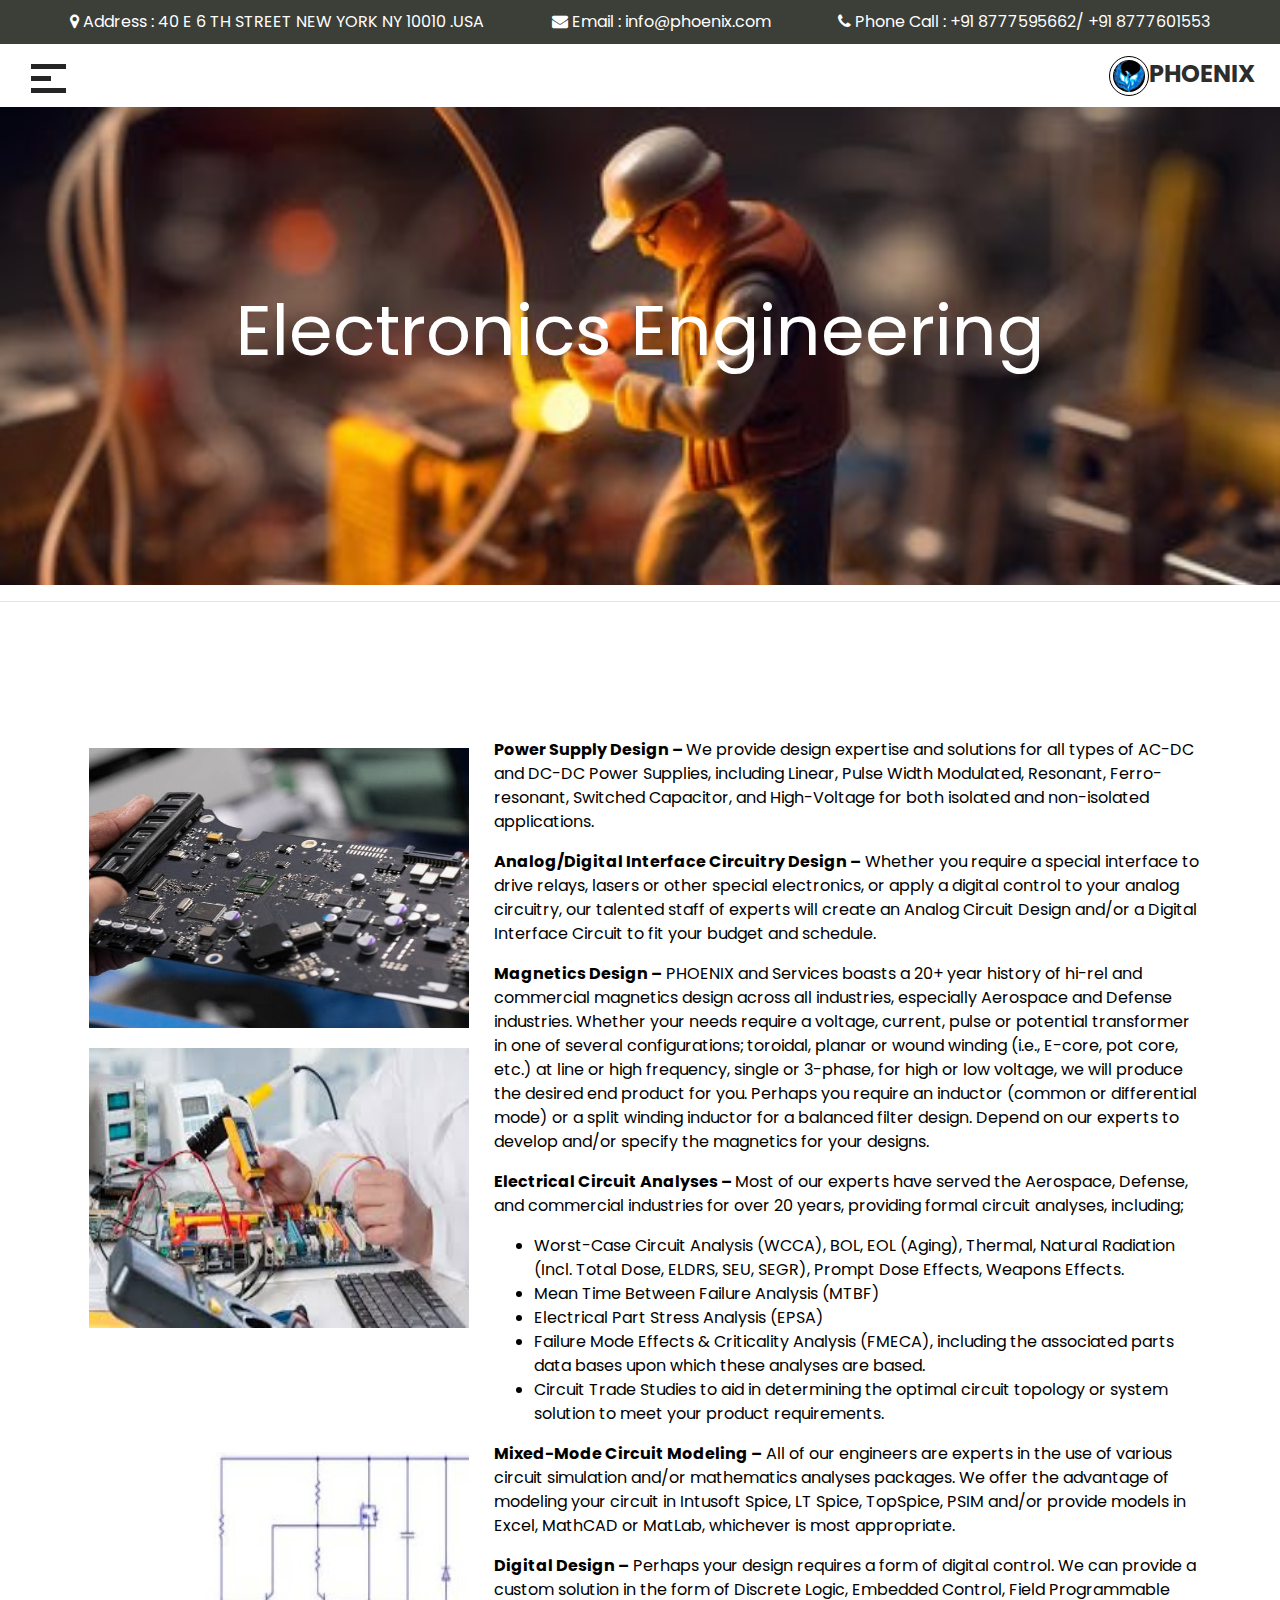
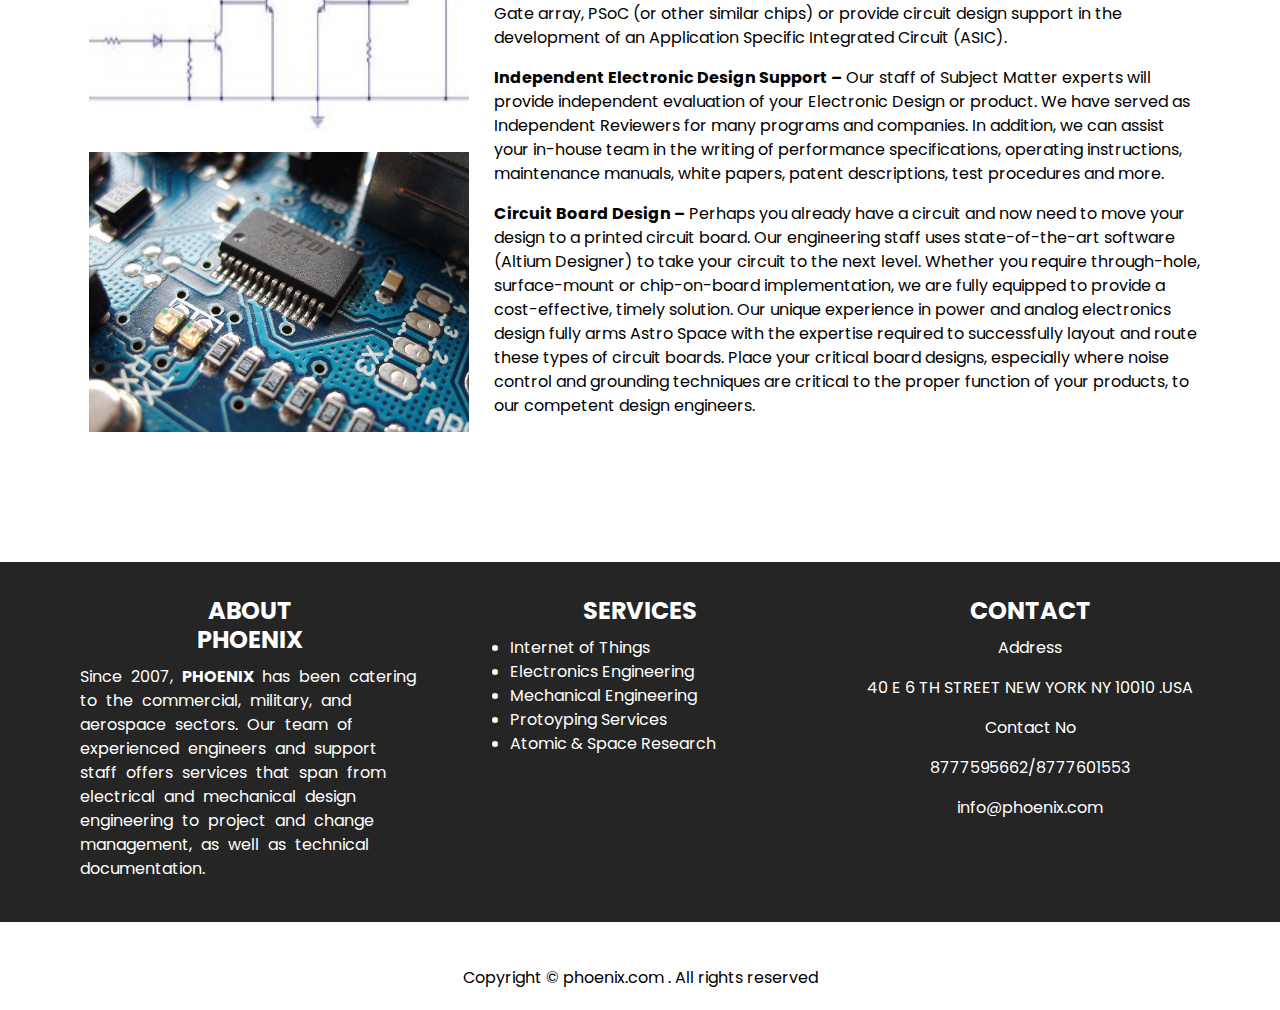
<file: services/electronics-engineering.html>
<!DOCTYPE html>
<html>

  <head>
    <!-- Basic -->
    <meta charset="utf-8" />
    <meta http-equiv="X-UA-Compatible" content="IE=edge" />
    <!-- Mobile Metas -->
    <meta name="viewport" content="width=device-width, initial-scale=1, shrink-to-fit=no" />
    <!-- Site Metas -->
    <meta name="keywords" content="" />
    <meta name="description" content="" />
    <meta name="author" content="" />

    <title>PrimeCare</title>

    <!--owl slider stylesheet -->
    <link rel="stylesheet" type="text/css"
      href="https://cdnjs.cloudflare.com/ajax/libs/OwlCarousel2/2.3.4/assets/owl.carousel.min.css" />

    <!-- bootstrap core css -->
    <link rel="stylesheet" type="text/css" href="../css/bootstrap.css" />
    <!-- fonts awesome style -->
    <link href="../css/font-awesome.min.css" rel="stylesheet" />
    <!-- fonts style -->
    <link href="https://fonts.googleapis.com/css?family=Open+Sans:400,700|Poppins:400,500,700&display=swap"
      rel="stylesheet" />

    <!-- Custom styles for this template -->
    <link href="../css/style.css" rel="stylesheet" />
    <!-- responsive style -->
    <link href="../css/responsive.css" rel="stylesheet" />
  </head>

  <body>
    <div class="hero_area2">
      <!-- header section strats -->
      <header class="header_section">
        <div class="contact_nav_container">
          <div class="container">
            <div class="contact_nav">
              <a href="">
                <i class="fa fa-map-marker" aria-hidden="true"></i>
                <span>
                  Address : 40 E 6 TH STREET NEW YORK NY 10010 .USA
                </span>
              </a>
              <a href="">
                <i class="fa fa-envelope" aria-hidden="true"></i>
                <span>
                  Email : info@phoenix.com
                </span>
              </a>
              <a href="">
                <i class="fa fa-phone" aria-hidden="true"></i>
                <span>
                  Phone Call : +91 8777595662/ +91 8777601553
                </span>
              </a>
            </div>
          </div>
        </div>
        <div class="container-fluid">
          <nav class="navbar navbar-expand-lg custom_nav-container">
            <div class="custom_menu-btn">
              <button onclick="openNav()">
                <span class="s-1"> </span>
                <span class="s-2"> </span>
                <span class="s-3"> </span>
              </button>
            </div>
            <div id="myNav" class="overlay">
              <div class="menu_btn-style ">
                <button onclick="closeNav()">
                  <span class="s-1"> </span>
                  <span class="s-2"> </span>
                  <span class="s-3"> </span>
                </button>
              </div>
              <div class="overlay-content">
                <a class="active" href="../index.html"> Home <span class="sr-only">(current)</span></a>
               
                <a href="../services.html"> Services</a>
                <button class="dropdown-btn">
                  <i class="fa fa-caret-down"></i>
                </button>
                <div class="dropdown-container">
                  <a href="services/internet-of-things.html">Internet of Things</a>
                  <a href="services/electronics-engineering.html">Electronics Engineering</a>
                  <a href="services/mechanical-engineering.html">Mechanical Engineering</a>
                  <a href="services/protyping-services.html">Prototyping Services</a>

                  <a href="#">Atomic & Space Research</a>

                </div>
                <a class="" href="../about-us.html"  style="margin-top: 16px;
"> About Us</a>
                <a class="" href="../gallery.html"> Gallery </a>
                <a class="" href="../contact-us.html"> Contact Us</a>

              </div>
            </div>
            <a class="navbar-brand" href="../index.html">
              <img src="../images/LOGO.png" alt="Cinque Terre" width="40" height="40"
                style="border-radius: 50%; padding: 3px; border: 1px solid black; ">
              <span>
                PHOENIX
              </span>
            </a>
            <!-- <div class="user_option">
            <a href="">
              <span>
                Login
              </span>
              <i class="fa fa-user" aria-hidden="true"></i>
            </a>
            <form class="form-inline">
              <button class="btn  nav_search-btn" type="submit">
                <i class="fa fa-search" aria-hidden="true"></i>
              </button>
            </form>
          </div> -->
          </nav>
        </div>
      </header>
      <!-- end header section -->
      <!-- slider section -->
      <section class="slider_section5 position-relative">
        <div id="customCarousel1" class="carousel slide" data-ride="carousel">
          <div class="carousel-inner">
            <div class="carousel-item active">
              <div class="box">
                <div class="baby_detail" style="margin: auto; text-align: center; font-family:auto">
                  <div class="baby_text">
                    <p style="font-size: 70px;">
                      Electronics Engineering
                      <br />
                    </p>

                  </div>
                </div>
              </div>
            </div>
          </div>
        </div>
      </section>
      <!-- end slider section -->
    </div>
    <hr>

    <section class="about_section layout_padding">
      <div class="container-fluid">
        <div class="box_1" style="gap: 10px; color: black; display: inline-block;">
          <div class="detail-box" style="display: inline-flex; gap:15px">
            <div class="img-box">
              <img src="../images/hp.jpg" alt="" width="400" height="300" style="padding: 10px;" /><br>
              <img src="../images/elec3.jpg" alt="" width="400" height="300" style="padding: 10px;"/>

            </div>
            <div class="content">
              <p><b>Power Supply Design – </b>We provide design expertise and solutions for all types of AC-DC and DC-DC
                Power Supplies, including Linear, Pulse Width Modulated, Resonant, Ferro-resonant, Switched Capacitor,
                and
                High-Voltage for both isolated and non-isolated applications.
              </p>
              <p><b>Analog/Digital Interface Circuitry Design –</b> Whether you require a special interface to drive
                relays, lasers or other special electronics, or apply a digital control to your analog circuitry, our
                talented staff of experts will create an Analog Circuit Design and/or a Digital Interface Circuit to fit
                your budget and schedule.</p>
              <p><b>Magnetics Design –</b> PHOENIX and Services boasts a 20+ year history of hi-rel and commercial
                magnetics design across all industries, especially Aerospace and Defense industries. Whether your needs
                require a voltage, current, pulse or potential transformer in one of several configurations; toroidal,
                planar or wound winding (i.e., E-core, pot core, etc.) at line or high frequency, single or 3-phase, for
                high or low voltage, we will produce the desired end product for you. Perhaps you require an inductor
                (common or differential mode) or a split winding inductor for a balanced filter design. Depend on our
                experts to develop and/or specify the magnetics for your designs.</p>
              <p><b>Electrical Circuit Analyses – </b>Most of our experts have served the Aerospace, Defense, and
                commercial industries for over 20 years, providing formal circuit analyses, including;</p>
              <ul>
                <li>Worst-Case Circuit Analysis (WCCA), BOL, EOL (Aging), Thermal, Natural Radiation (Incl. Total Dose,
                  ELDRS, SEU, SEGR), Prompt Dose Effects, Weapons Effects.</li>
                <li>Mean Time Between Failure Analysis (MTBF)

                </li>
                <li>Electrical Part Stress Analysis (EPSA)

                </li>
                <li>Failure Mode Effects & Criticality Analysis (FMECA), including the associated parts data bases upon
                  which these analyses are based.</li>
                <li>Circuit Trade Studies to aid in determining the optimal circuit topology or system solution to meet
                  your product requirements.</li>
              </ul>
            </div>
          </div>
          <div class="detail-box" style="display: inline-flex; gap: 15px;">
            <div class="img-box">
              <img src="../images/circuit.jpg" alt="" width="400" height="300" style="padding: 10px;"/><br>
              <img src="../images/elec2.jpg" alt=""  width="400" height="300" style="padding: 10px;"/>
            </div>

            <div class="content">
              <p><b>Mixed-Mode Circuit Modeling –</b> All of our engineers are experts in the use of various circuit
                simulation and/or mathematics analyses packages. We offer the advantage of modeling your circuit in
                Intusoft Spice, LT Spice, TopSpice, PSIM and/or provide models in Excel, MathCAD or MatLab, whichever is
                most appropriate.</p>
              <p><b>Digital Design –</b> Perhaps your design requires a form of digital control. We can provide a custom
                solution in the form of Discrete Logic, Embedded Control, Field Programmable Gate array, PSoC (or other
                similar chips) or provide circuit design support in the development of an Application Specific
                Integrated
                Circuit (ASIC).</p>
              <p><b>Independent Electronic Design Support –</b> Our staff of Subject Matter experts will provide
                independent evaluation of your Electronic Design or product. We have served as Independent Reviewers for
                many programs and companies. In addition, we can assist your in-house team in the writing of performance
                specifications, operating instructions, maintenance manuals, white papers, patent descriptions, test
                procedures and more.</p>
              <p><b>Circuit Board Design –</b> Perhaps you already have a circuit and now need to move your design to a
                printed circuit board. Our engineering staff uses state-of-the-art software (Altium Designer) to take
                your
                circuit to the next level. Whether you require through-hole, surface-mount or chip-on-board
                implementation, we are fully equipped to provide a cost-effective, timely solution. Our unique
                experience
                in power and analog electronics design fully arms Astro Space with the expertise required to
                successfully
                layout and route these types of circuit boards. Place your critical board designs, especially where
                noise
                control and grounding techniques are critical to the proper function of your products, to our competent
                design engineers.</p>
            </div>
          </div>
        </div>
      </div>
    </section>


    <!-- footer section start -->

    <section class="coomon_footer service_section ">
      <div class="container">
        <div class="row">
          <div class="col-lg-4 col-md-6">
            <div class="box">
              <div class="detail-box" style="text-align: center;">
                <h4>
                  <b>ABOUT</b><br>
                  <b> PHOENIX </b><br>
                </h4>
              </div>
              <div class="detail-box">
                <p style="text-align: left important; word-spacing:5px;">Since 2007, <b>PHOENIX </b> has been catering
                  to the commercial,
                  military, and aerospace sectors. Our
                  team of experienced engineers and support staff offers services that span from electrical and
                  mechanical design engineering to project and change management, as well as technical documentation.
                </p>
              </div>
            </div>
          </div>
          <div class="col-lg-4 col-md-6">
            <div class="box">
              <div class="detail-box" style="text-align: center;">
                <h4>
                  <b>SERVICES</b><br>
                </h4>
              </div>
              <div class="detail-box">
                <ul>
                  <li>
                    Internet of Things
                  </li>
                  <li>
                    Electronics Engineering
                  </li>
                  <li>
                    Mechanical Engineering
                  </li>
                  <li>
                    Protoyping Services
                  </li>
                  <li>
                    Atomic & Space Research
                  </li>
                </ul>
              </div>
            </div>
          </div>
          <div class="col-lg-4 col-md-6">
            <div class="box">
              <div class="detail-box" style="text-align: center;">
                <h4>
                  <b>CONTACT</b><br>
                </h4>
              </div>
              <div class="detail-box" style="text-align: center;">
                <p>Address</p>
                <p> 40 E 6 TH STREET NEW YORK NY 10010 .USA
                </p>
                <p> Contact No
                </p>

                <p>8777595662/8777601553
                </p>

                <p> info@phoenix.com
                </p>

              </div>
            </div>
          </div>
        </div>
      </div>
    </section>
    <br>
    <section class="service_section" style="padding: 20px; color: black; background-color: white; text-align: center;">
      Copyright © phoenix.com . All rights reserved
    </section>
    <!-- footer section start  -->
    <script src="../js/jquery-3.4.1.min.js"></script>
    <script src="../js/bootstrap.js"></script>
    <script src="https://cdnjs.cloudflare.com/ajax/libs/OwlCarousel2/2.3.4/owl.carousel.min.js"></script>
    <script src="../js/custom.js"></script>

  </body>

</html>
</file>
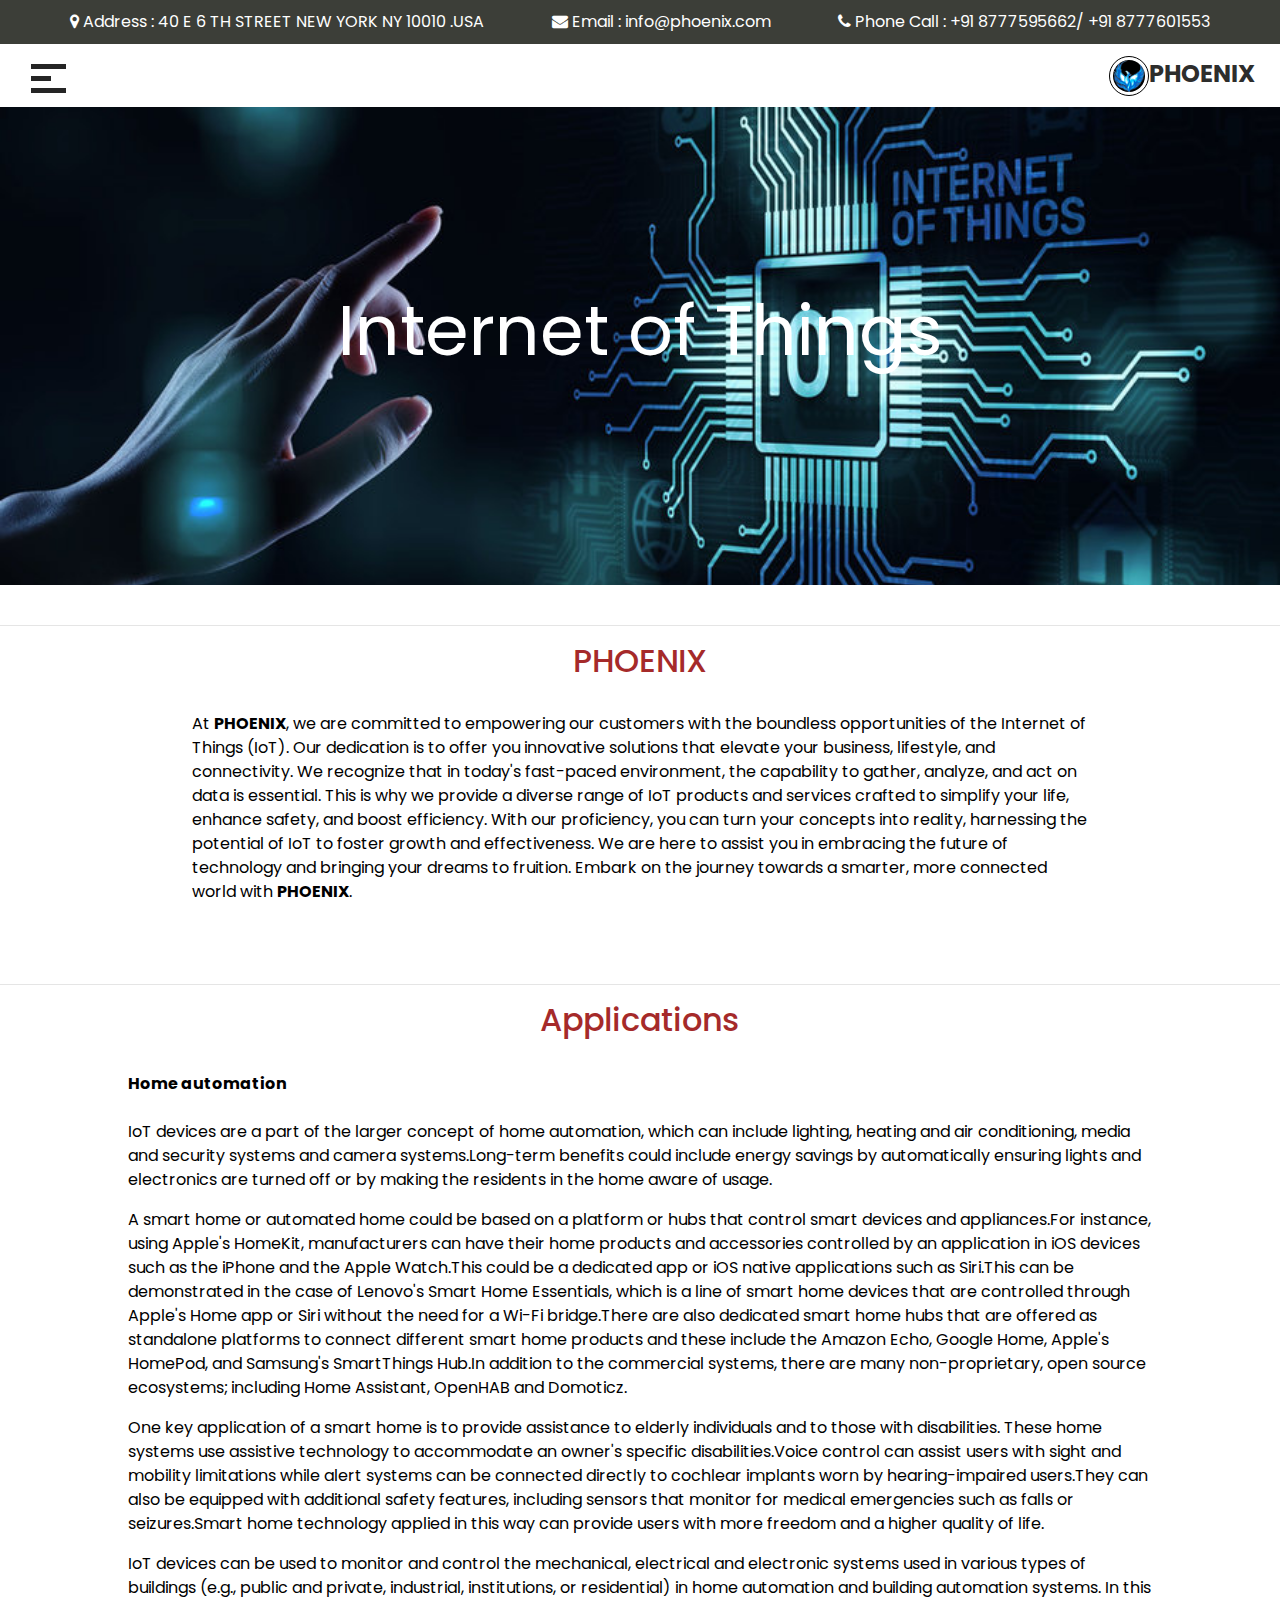
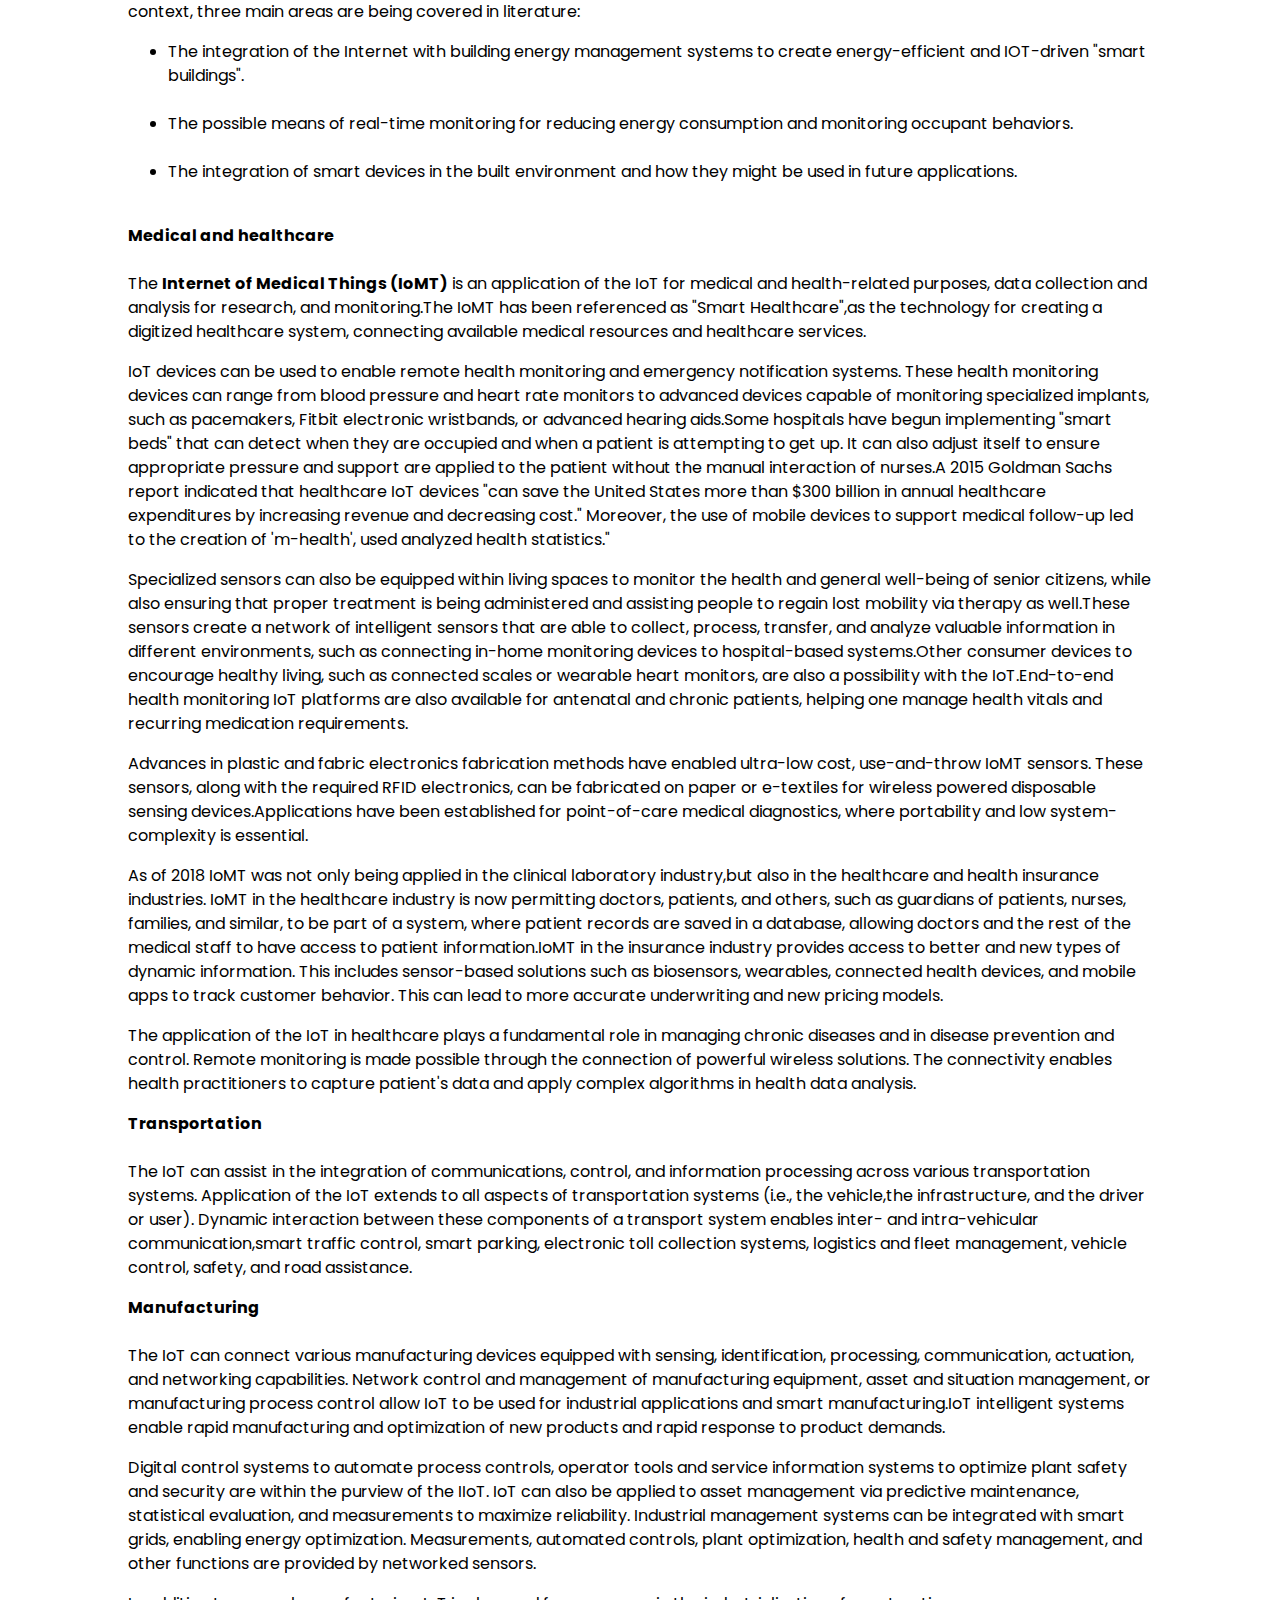
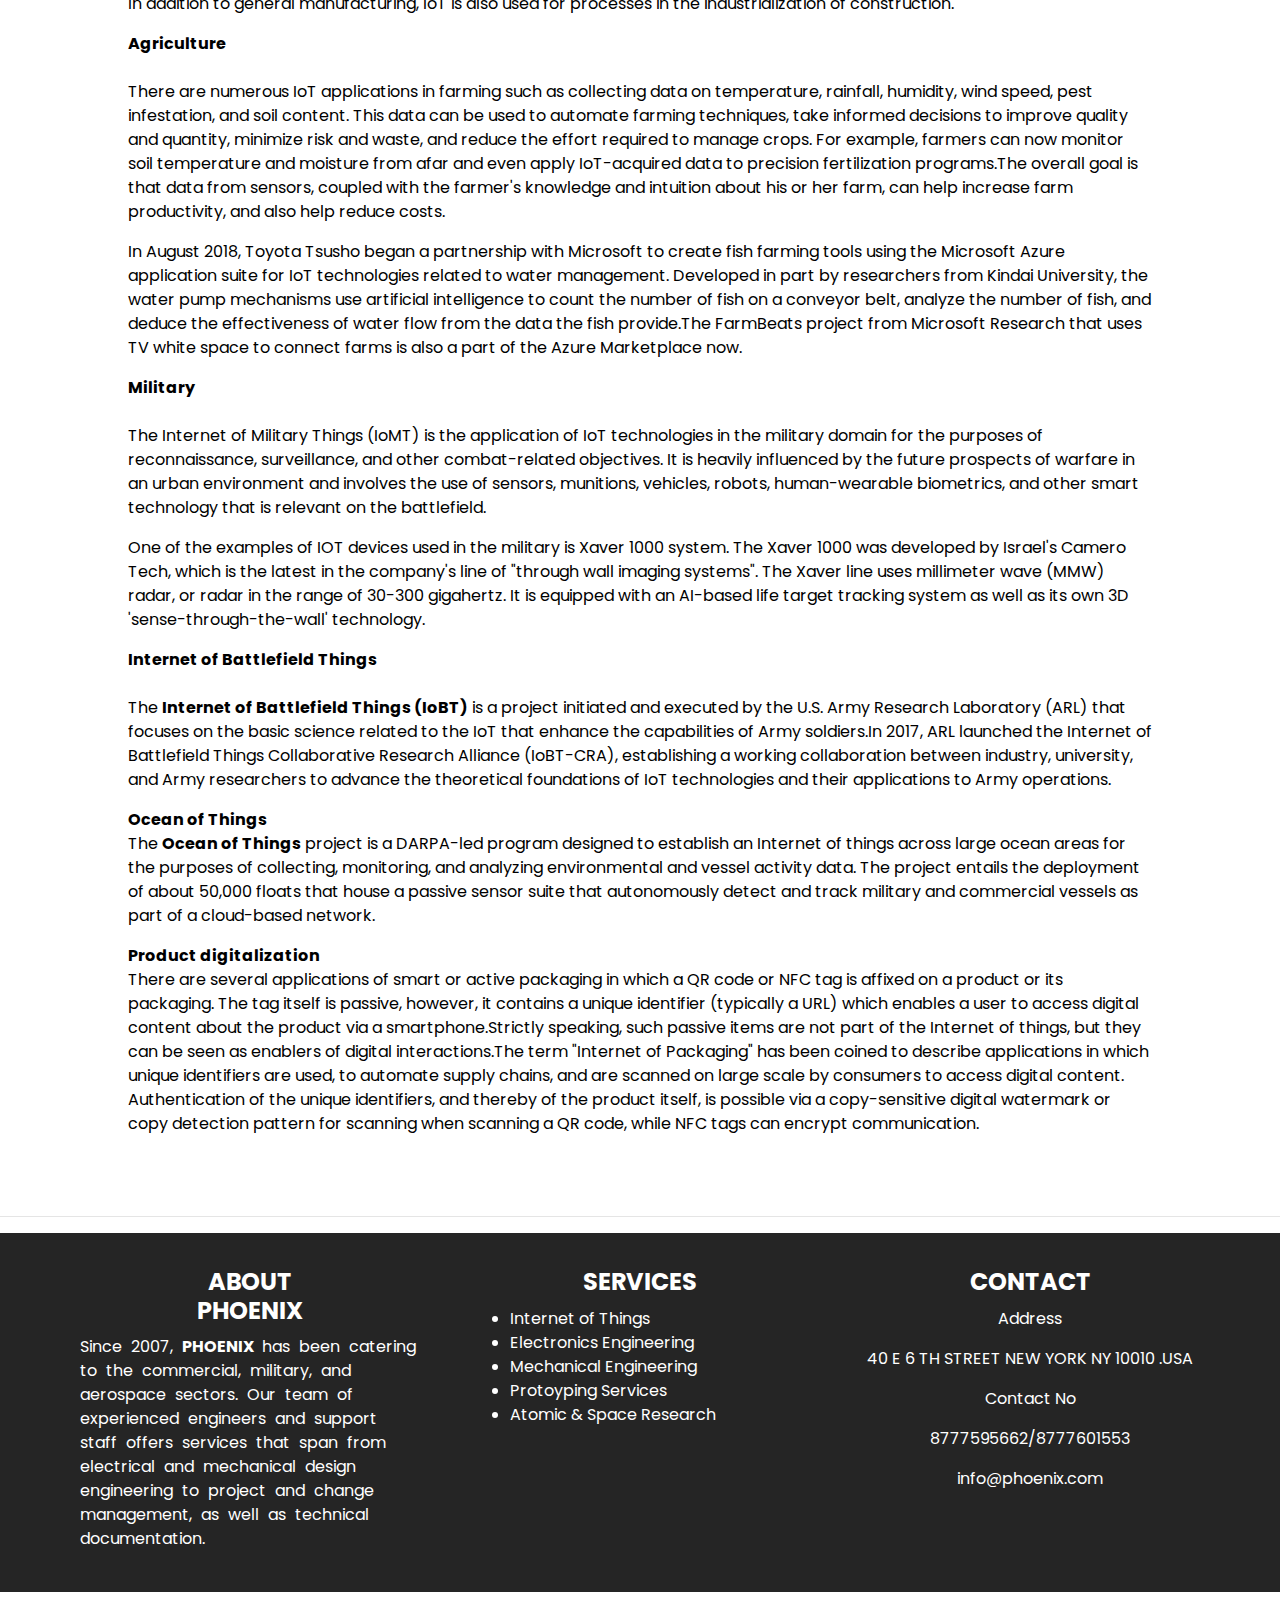
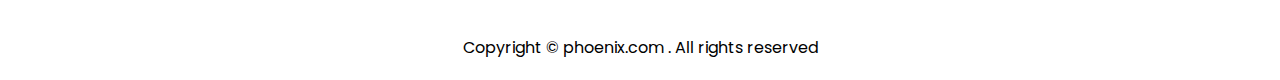
<file: services/internet-of-things.html>
<!DOCTYPE html>
<html>

  <head>
    <!-- Basic -->
    <meta charset="utf-8" />
    <meta http-equiv="X-UA-Compatible" content="IE=edge" />
    <!-- Mobile Metas -->
    <meta name="viewport" content="width=device-width, initial-scale=1, shrink-to-fit=no" />
    <!-- Site Metas -->
    <meta name="keywords" content="" />
    <meta name="description" content="" />
    <meta name="author" content="" />

    <title>PrimeCare</title>

    <!--owl slider stylesheet -->
    <link rel="stylesheet" type="text/css"
      href="https://cdnjs.cloudflare.com/ajax/libs/OwlCarousel2/2.3.4/assets/owl.carousel.min.css" />

    <!-- bootstrap core css -->
    <link rel="stylesheet" type="text/css" href="../css/bootstrap.css" />
    <!-- fonts awesome style -->
    <link href="../css/font-awesome.min.css" rel="stylesheet" />
    <!-- fonts style -->
    <link href="https://fonts.googleapis.com/css?family=Open+Sans:400,700|Poppins:400,500,700&display=swap"
      rel="stylesheet" />

    <!-- Custom styles for this template -->
    <link href="../css/style.css" rel="stylesheet" />
    <!-- responsive style -->
    <link href="../css/responsive.css" rel="stylesheet" />
  </head>

  <body>
    <div class="hero_area2">
      <!-- header section strats -->
      <header class="header_section">
        <div class="contact_nav_container">
          <div class="container">
            <div class="contact_nav">
              <a href="">
                <i class="fa fa-map-marker" aria-hidden="true"></i>
                <span>
                  Address : 40 E 6 TH STREET NEW YORK NY 10010 .USA
                </span>
              </a>
              <a href="">
                <i class="fa fa-envelope" aria-hidden="true"></i>
                <span>
                  Email : info@phoenix.com
                </span>
              </a>
              <a href="">
                <i class="fa fa-phone" aria-hidden="true"></i>
                <span>
                  Phone Call : +91 8777595662/ +91 8777601553
                </span>
              </a>
            </div>
          </div>
        </div>
        <div class="container-fluid">
          <nav class="navbar navbar-expand-lg custom_nav-container">
            <div class="custom_menu-btn">
              <button onclick="openNav()">
                <span class="s-1"> </span>
                <span class="s-2"> </span>
                <span class="s-3"> </span>
              </button>
            </div>
            <div id="myNav" class="overlay">
              <div class="menu_btn-style ">
                <button onclick="closeNav()">
                  <span class="s-1"> </span>
                  <span class="s-2"> </span>
                  <span class="s-3"> </span>
                </button>
              </div>
              <div class="overlay-content">
                <a class="active" href="../index.html"> Home <span class="sr-only">(current)</span></a>
               
                <a href="../services.html"> Services</a>
                <button class="dropdown-btn">
                  <i class="fa fa-caret-down"></i>
                </button>
                <div class="dropdown-container">
                  <a href="services/internet-of-things.html">Internet of Things</a>
                  <a href="services/electronics-engineering.html">Electronics Engineering</a>
                  <a href="services/mechanical-engineering.html">Mechanical Engineering</a>
                  <a href="services/protyping-services.html">Prototyping Services</a>

                  <a href="#">Atomic & Space Research</a>

                </div>
                <a class="" href="../about-us.html"  style="margin-top: 16px;
"> About Us</a>
                <a class="" href="../gallery.html"> Gallery </a>
                <a class="" href="../contact-us.html"> Contact Us</a>

              </div>
            </div>
            <a class="navbar-brand" href="../index.html">
              <img src="../images/LOGO.png" alt="Cinque Terre" width="40" height="40"
                style="border-radius: 50%; padding: 3px; border: 1px solid black; ">
              <span>
                PHOENIX
              </span>
            </a>
            <!-- <div class="user_option">
            <a href="">
              <span>
                Login
              </span>
              <i class="fa fa-user" aria-hidden="true"></i>
            </a>
            <form class="form-inline">
              <button class="btn  nav_search-btn" type="submit">
                <i class="fa fa-search" aria-hidden="true"></i>
              </button>
            </form>
          </div> -->
          </nav>
        </div>
      </header>
      <!-- end header section -->
      <!-- slider section -->
      <section class="slider_section2 position-relative">
        <div id="customCarousel1" class="carousel slide" data-ride="carousel">
          <div class="carousel-inner">
            <div class="carousel-item active">
              <div class="box">
                <div class="baby_detail" style="margin: auto; text-align: center; font-family:auto">
                  <div class="baby_text">
                    <p style="font-size: 70px;">
                      Internet of Things <br />
                    </p>

                  </div>
                </div>
              </div>
            </div>
          </div>
        </div>
      </section>
      <!-- end slider section -->
    </div>
    <br />
    <hr>
    <section class="about_section" style="width: 80%; margin: auto;">
      <div class="container-fluid" style="background-color: white; text-align: center;">
        <h2 style="color: brown;">
          PHOENIX
        </h2>
        <br>
      </div>
      <div class="content" style="text-align: left; ">
        <p style="color: black;">
          At <b>PHOENIX</b>, we are committed to empowering our customers with the boundless opportunities of the
          Internet of
          Things (IoT). Our dedication is to offer you innovative solutions that elevate your business, lifestyle, and
          connectivity. We recognize that in today's fast-paced environment, the capability to gather, analyze, and act
          on data is essential. This is why we provide a diverse range of IoT products and services crafted to simplify
          your life, enhance safety, and boost efficiency. With our proficiency, you can turn your concepts into
          reality, harnessing the potential of IoT to foster growth and effectiveness. We are here to assist you in
          embracing the future of technology and bringing your dreams to fruition. Embark on the journey towards a
          smarter, more connected world with <b>PHOENIX</b>.
        </p>
      </div>

    </section>
    <br>
    <br />
    <hr>
    <section class="about_section" style="width: 90%; margin: auto;">
      <div class="container-fluid" style="background-color: white; text-align: center;">
        <h2 style="color: brown;">
          Applications
        </h2>
        <br>
      </div>
      <div class="content" style="text-align: left; color: black; ">
        <b>Home automation</b><br><br>

        <p>IoT devices are a part of the larger concept of home automation, which can include lighting, heating and
          air
          conditioning, media and security systems and camera systems.Long-term benefits could include energy savings
          by
          automatically ensuring lights and electronics are turned off or by making the residents in the home aware of
          usage.</p>
        <p>A smart home or automated home could be based on a platform or hubs that control smart devices and
          appliances.For instance, using Apple's HomeKit, manufacturers can have their home products and accessories
          controlled by an application in iOS devices such as the iPhone and the Apple Watch.This could be a dedicated
          app or iOS native applications such as Siri.This can be demonstrated in the case of Lenovo's Smart Home
          Essentials, which is a line of smart home devices that are controlled through Apple's Home app or Siri without
          the need for a Wi-Fi bridge.There are also dedicated smart home hubs that are offered as standalone platforms
          to connect different smart home products and these include the Amazon Echo, Google Home, Apple's HomePod, and
          Samsung's SmartThings Hub.In addition to the commercial systems, there are many non-proprietary, open source
          ecosystems; including Home Assistant, OpenHAB and Domoticz.</p>
        <p>
          One key application of a smart home is to provide assistance to elderly individuals and to those with
          disabilities. These home systems use assistive technology to accommodate an owner's specific
          disabilities.Voice control can assist users with sight and mobility limitations while alert systems can be
          connected directly to cochlear implants worn by hearing-impaired users.They can also be equipped with
          additional safety features, including sensors that monitor for medical emergencies such as falls or
          seizures.Smart home technology applied in this way can provide users with more freedom and a higher quality of
          life.
        </p>
        <p>
          IoT devices can be used to monitor and control the mechanical, electrical and electronic systems used in
          various types of buildings (e.g., public and private, industrial, institutions, or residential) in home
          automation and building automation systems. In this context, three main areas are being covered in literature:
        </p>
        <ul>
          <li>The integration of the Internet with building energy management systems to create energy-efficient and
            IOT-driven "smart buildings".</li><br>
          <li>The possible means of real-time monitoring for reducing energy consumption and monitoring occupant
            behaviors.</li><br>
          <li>The integration of smart devices in the built environment and how they might be used in future
            applications.</li><br>
        </ul>
        <b>Medical and healthcare</b><br><br>
        <p>The <b>Internet of Medical Things (IoMT)</b> is an application of the IoT for medical and health-related
          purposes, data collection and analysis for research, and monitoring.The IoMT has been referenced as "Smart
          Healthcare",as the technology for creating a digitized healthcare system, connecting available medical
          resources and healthcare services.</p>
        <p>IoT devices can be used to enable remote health monitoring and emergency notification systems. These health
          monitoring devices can range from blood pressure and heart rate monitors to advanced devices capable of
          monitoring specialized implants, such as pacemakers, Fitbit electronic wristbands, or advanced hearing
          aids.Some hospitals have begun implementing "smart beds" that can detect when they are occupied and when a
          patient is attempting to get up. It can also adjust itself to ensure appropriate pressure and support are
          applied to the patient without the manual interaction of nurses.A 2015 Goldman Sachs report indicated that
          healthcare IoT devices "can save the United States more than $300 billion in annual healthcare expenditures by
          increasing revenue and decreasing cost." Moreover, the use of mobile devices to support medical follow-up led
          to the creation of 'm-health', used analyzed health statistics."</p>
        <p>Specialized sensors can also be equipped within living spaces to monitor the health and general well-being of
          senior citizens, while also ensuring that proper treatment is being administered and assisting people to
          regain lost mobility via therapy as well.These sensors create a network of intelligent sensors that are able
          to collect, process, transfer, and analyze valuable information in different environments, such as connecting
          in-home monitoring devices to hospital-based systems.Other consumer devices to encourage healthy living, such
          as connected scales or wearable heart monitors, are also a possibility with the IoT.End-to-end health
          monitoring IoT platforms are also available for antenatal and chronic patients, helping one manage health
          vitals and recurring medication requirements.</p>
        <p>Advances in plastic and fabric electronics fabrication methods have enabled ultra-low cost, use-and-throw
          IoMT sensors. These sensors, along with the required RFID electronics, can be fabricated on paper or
          e-textiles for wireless powered disposable sensing devices.Applications have been established for
          point-of-care medical diagnostics, where portability and low system-complexity is essential.</p>
        <p>As of 2018 IoMT was not only being applied in the clinical laboratory industry,but also in the healthcare and
          health insurance industries. IoMT in the healthcare industry is now permitting doctors, patients, and others,
          such as guardians of patients, nurses, families, and similar, to be part of a system, where patient records
          are saved in a database, allowing doctors and the rest of the medical staff to have access to patient
          information.IoMT in the insurance industry provides access to better and new types of dynamic information.
          This includes sensor-based solutions such as biosensors, wearables, connected health devices, and mobile apps
          to track customer behavior. This can lead to more accurate underwriting and new pricing models.</p>
        <p>The application of the IoT in healthcare plays a fundamental role in managing chronic diseases and in disease
          prevention and control. Remote monitoring is made possible through the connection of powerful wireless
          solutions. The connectivity enables health practitioners to capture patient's data and apply complex
          algorithms in health data analysis.</p>
        <b>Transportation</b><br><br>
        <p>The IoT can assist in the integration of communications, control, and information processing across various
          transportation systems. Application of the IoT extends to all aspects of transportation systems (i.e., the
          vehicle,the infrastructure, and the driver or user). Dynamic interaction between these components of a
          transport system enables inter- and intra-vehicular communication,smart traffic control, smart parking,
          electronic toll collection systems, logistics and fleet management, vehicle control, safety, and road
          assistance.</p>
        <b>Manufacturing</b><br><br>
        <p>The IoT can connect various manufacturing devices equipped with sensing, identification, processing,
          communication, actuation, and networking capabilities. Network control and management of manufacturing
          equipment, asset and situation management, or manufacturing process control allow IoT to be used for
          industrial applications and smart manufacturing.IoT intelligent systems enable rapid manufacturing and
          optimization of new products and rapid response to product demands.</p>
        <p>Digital control systems to automate process controls, operator tools and service information systems to
          optimize plant safety and security are within the purview of the IIoT. IoT can also be applied to asset
          management via predictive maintenance, statistical evaluation, and measurements to maximize reliability.
          Industrial management systems can be integrated with smart grids, enabling energy optimization. Measurements,
          automated controls, plant optimization, health and safety management, and other functions are provided by
          networked sensors.</p>
        <p>In addition to general manufacturing, IoT is also used for processes in the industrialization of
          construction.</p>
        <b>Agriculture</b><br><br>
        <p>There are numerous IoT applications in farming such as collecting data on temperature, rainfall, humidity,
          wind speed, pest infestation, and soil content. This data can be used to automate farming techniques, take
          informed decisions to improve quality and quantity, minimize risk and waste, and reduce the effort required to
          manage crops. For example, farmers can now monitor soil temperature and moisture from afar and even apply
          IoT-acquired data to precision fertilization programs.The overall goal is that data from sensors, coupled with
          the farmer's knowledge and intuition about his or her farm, can help increase farm productivity, and also help
          reduce costs.</p>
        <p>In August 2018, Toyota Tsusho began a partnership with Microsoft to create fish farming tools using the
          Microsoft Azure application suite for IoT technologies related to water management. Developed in part by
          researchers from Kindai University, the water pump mechanisms use artificial intelligence to count the number
          of fish on a conveyor belt, analyze the number of fish, and deduce the effectiveness of water flow from the
          data the fish provide.The FarmBeats project from Microsoft Research that uses TV white space to connect farms
          is also a part of the Azure Marketplace now.</p>
        <b>Military</b><br><br>
        <p>The Internet of Military Things (IoMT) is the application of IoT technologies in the military domain for the
          purposes of reconnaissance, surveillance, and other combat-related objectives. It is heavily influenced by the
          future prospects of warfare in an urban environment and involves the use of sensors, munitions, vehicles,
          robots, human-wearable biometrics, and other smart technology that is relevant on the battlefield.</p>
        <p>One of the examples of IOT devices used in the military is Xaver 1000 system. The Xaver 1000 was developed by
          Israel's Camero Tech, which is the latest in the company's line of "through wall imaging systems". The Xaver
          line uses millimeter wave (MMW) radar, or radar in the range of 30-300 gigahertz. It is equipped with an
          AI-based life target tracking system as well as its own 3D 'sense-through-the-wall' technology.</p>
        <b>Internet of Battlefield Things </b><br><br>
        <p>The <b>Internet of Battlefield Things (IoBT)</b> is a project initiated and executed by the U.S. Army
          Research Laboratory (ARL) that focuses on the basic science related to the IoT that enhance the capabilities
          of Army soldiers.In 2017, ARL launched the Internet of Battlefield Things Collaborative Research Alliance
          (IoBT-CRA), establishing a working collaboration between industry, university, and Army researchers to advance
          the theoretical foundations of IoT technologies and their applications to Army operations.</p>
        <b>Ocean of Things</b>
        <br>
        <p>The <b>Ocean of Things</b> project is a DARPA-led program designed to establish an Internet of things across
          large ocean areas for the purposes of collecting, monitoring, and analyzing environmental and vessel activity
          data. The project entails the deployment of about 50,000 floats that house a passive sensor suite that
          autonomously detect and track military and commercial vessels as part of a cloud-based network.</p>
        <b>Product digitalization </b>
        <br>
        <p>There are several applications of smart or active packaging in which a QR code or NFC tag is affixed on a
          product or its packaging. The tag itself is passive, however, it contains a unique identifier (typically a
          URL) which enables a user to access digital content about the product via a smartphone.Strictly speaking, such
          passive items are not part of the Internet of things, but they can be seen as enablers of digital
          interactions.The term "Internet of Packaging" has been coined to describe applications in which unique
          identifiers are used, to automate supply chains, and are scanned on large scale by consumers to access digital
          content. Authentication of the unique identifiers, and thereby of the product itself, is possible via a
          copy-sensitive digital watermark or copy detection pattern for scanning when scanning a QR code, while NFC
          tags can encrypt communication.

        </p>
      </div>

    </section>
    <br>
    <br />
    <hr>

    
    <!-- footer section start -->

    <section class="coomon_footer service_section ">
      <div class="container">
        <div class="row">
          <div class="col-lg-4 col-md-6">
            <div class="box">
              <div class="detail-box" style="text-align: center;">
                <h4>
                  <b>ABOUT</b><br>
                  <b> PHOENIX </b><br>
                </h4>
              </div>
              <div class="detail-box">
                <p style="text-align: left important; word-spacing:5px;">Since 2007, <b>PHOENIX </b> has been catering
                  to the commercial,
                  military, and aerospace sectors. Our
                  team of experienced engineers and support staff offers services that span from electrical and
                  mechanical design engineering to project and change management, as well as technical documentation.
                </p>
              </div>
            </div>
          </div>
          <div class="col-lg-4 col-md-6">
            <div class="box">
              <div class="detail-box" style="text-align: center;">
                <h4>
                  <b>SERVICES</b><br>
                </h4>
              </div>
              <div class="detail-box">
                <ul>
                  <li>
                    Internet of Things
                  </li>
                  <li>
                    Electronics Engineering
                  </li>
                  <li>
                    Mechanical Engineering
                  </li>
                  <li>
                    Protoyping Services
                  </li>
                  <li>
                    Atomic & Space Research
                  </li>
                </ul>
              </div>
            </div>
          </div>
          <div class="col-lg-4 col-md-6">
            <div class="box">
              <div class="detail-box" style="text-align: center;">
                <h4>
                  <b>CONTACT</b><br>
                </h4>
              </div>
              <div class="detail-box" style="text-align: center;">
                <p>Address</p>
                <p> 40 E 6 TH STREET NEW YORK NY 10010 .USA
                </p>
                <p> Contact No
                </p>

                <p>8777595662/8777601553
                </p>

                <p> info@phoenix.com
                </p>

              </div>
            </div>
          </div>
        </div>
      </div>
    </section>
    <br>
    <section class="service_section" style="padding: 20px; color: black; background-color: white; text-align: center;">
      Copyright © phoenix.com . All rights reserved
    </section>
    <!-- footer section start  -->
    <script src="../js/jquery-3.4.1.min.js"></script>
    <script src="../js/bootstrap.js"></script>
    <script src="https://cdnjs.cloudflare.com/ajax/libs/OwlCarousel2/2.3.4/owl.carousel.min.js"></script>
    <script src="../js/custom.js"></script>

  </body>

</html>
</file>
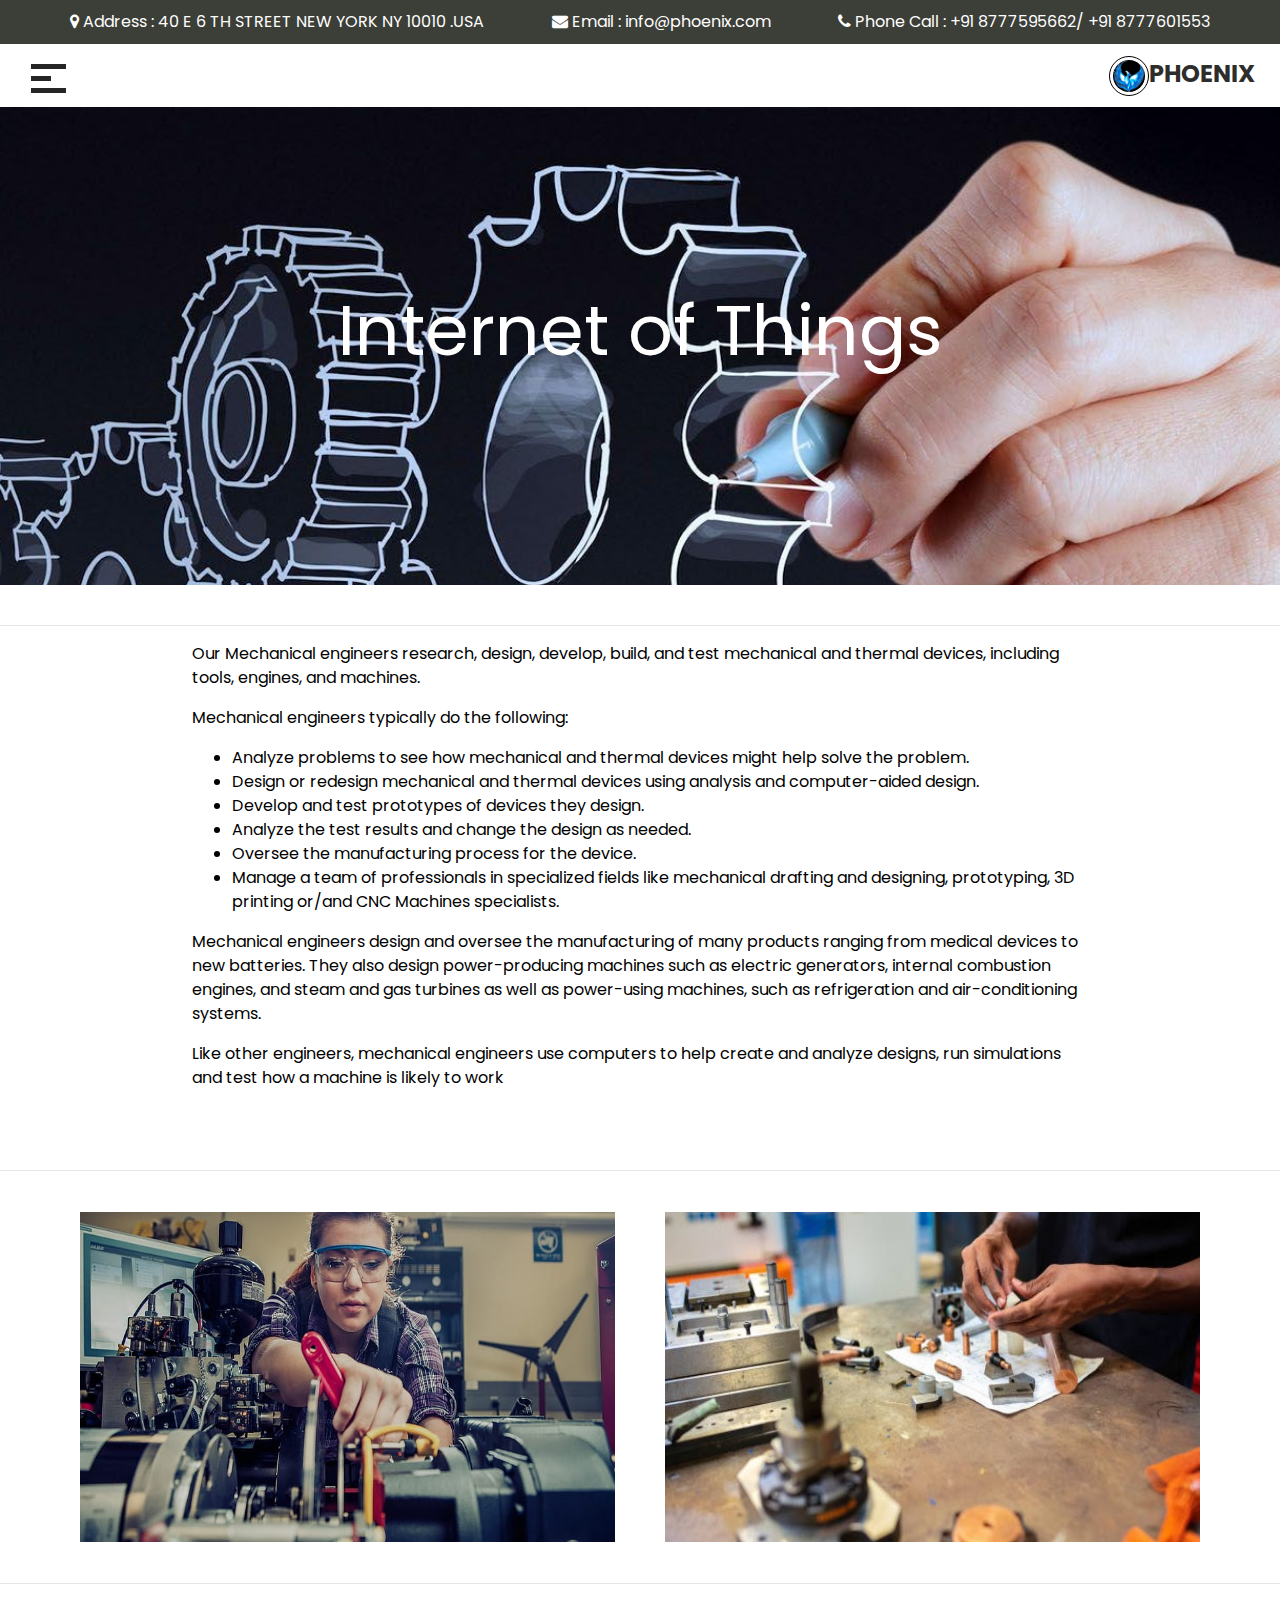
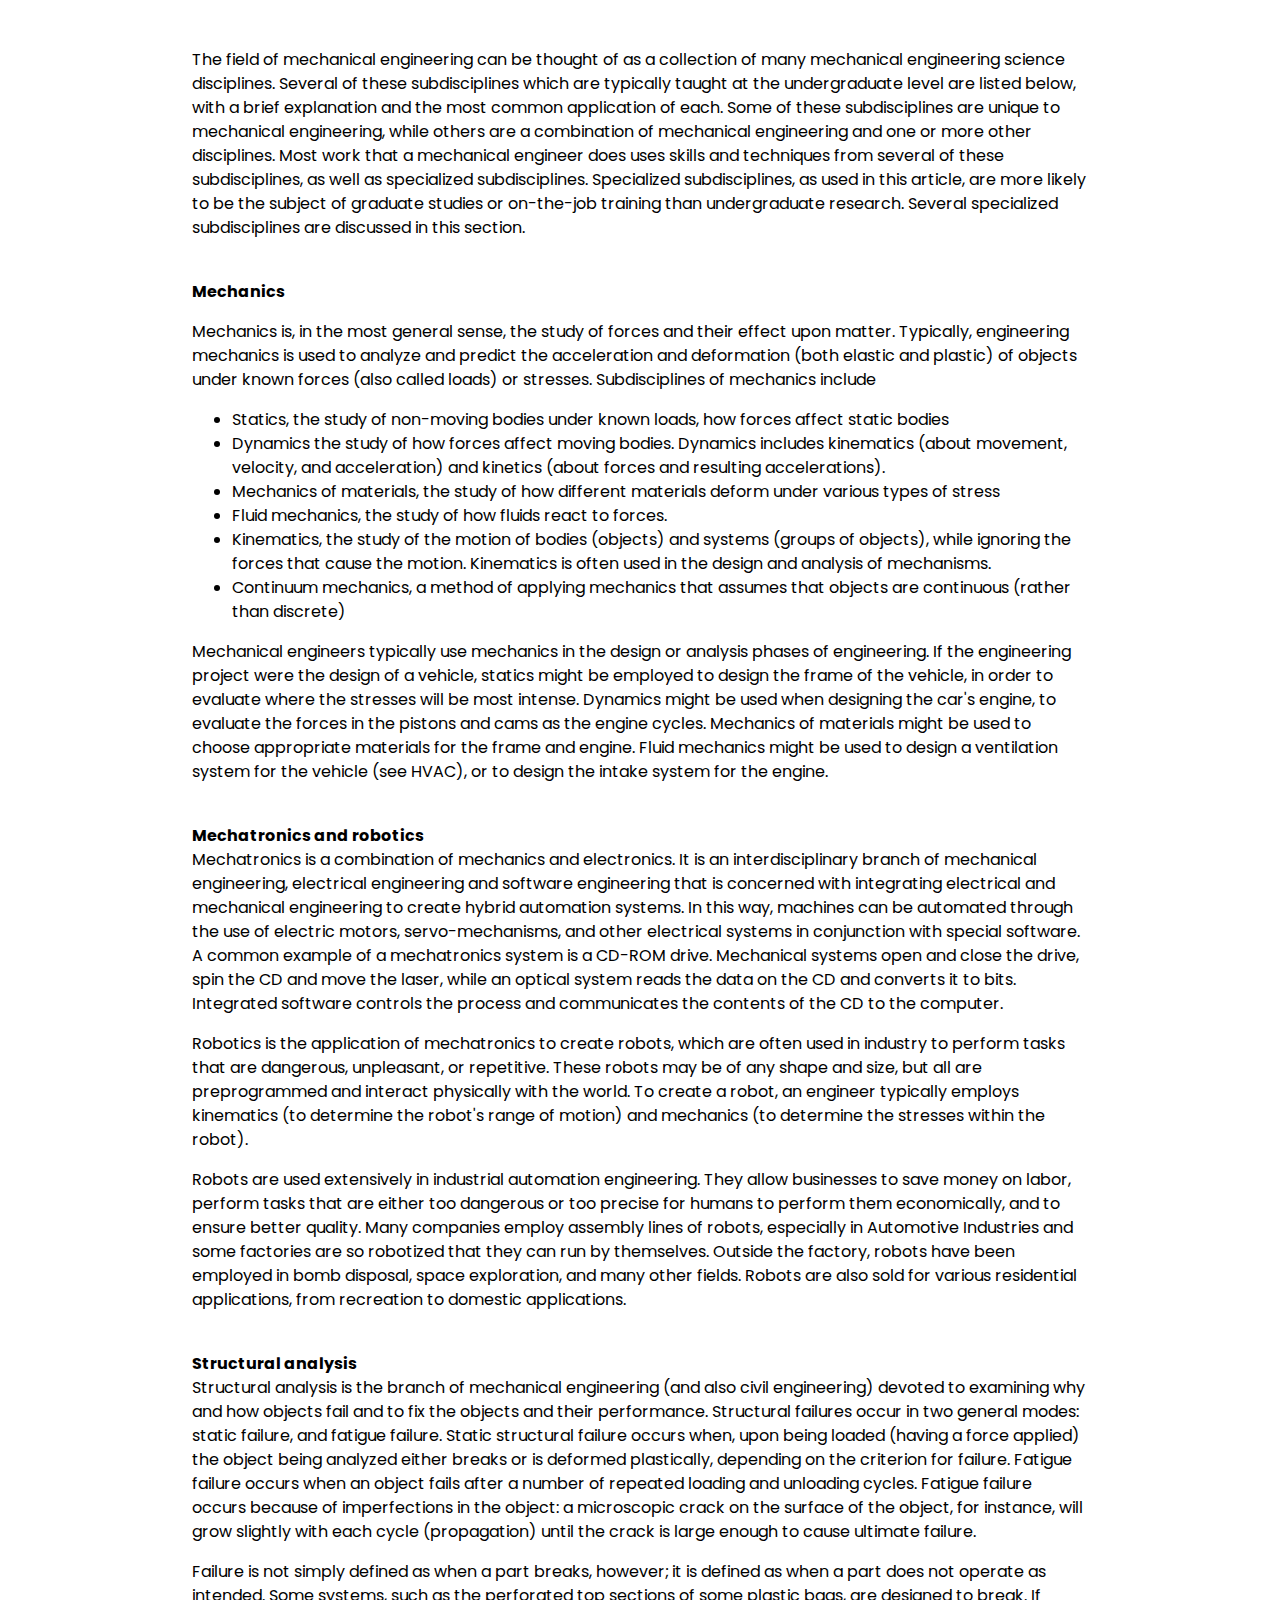
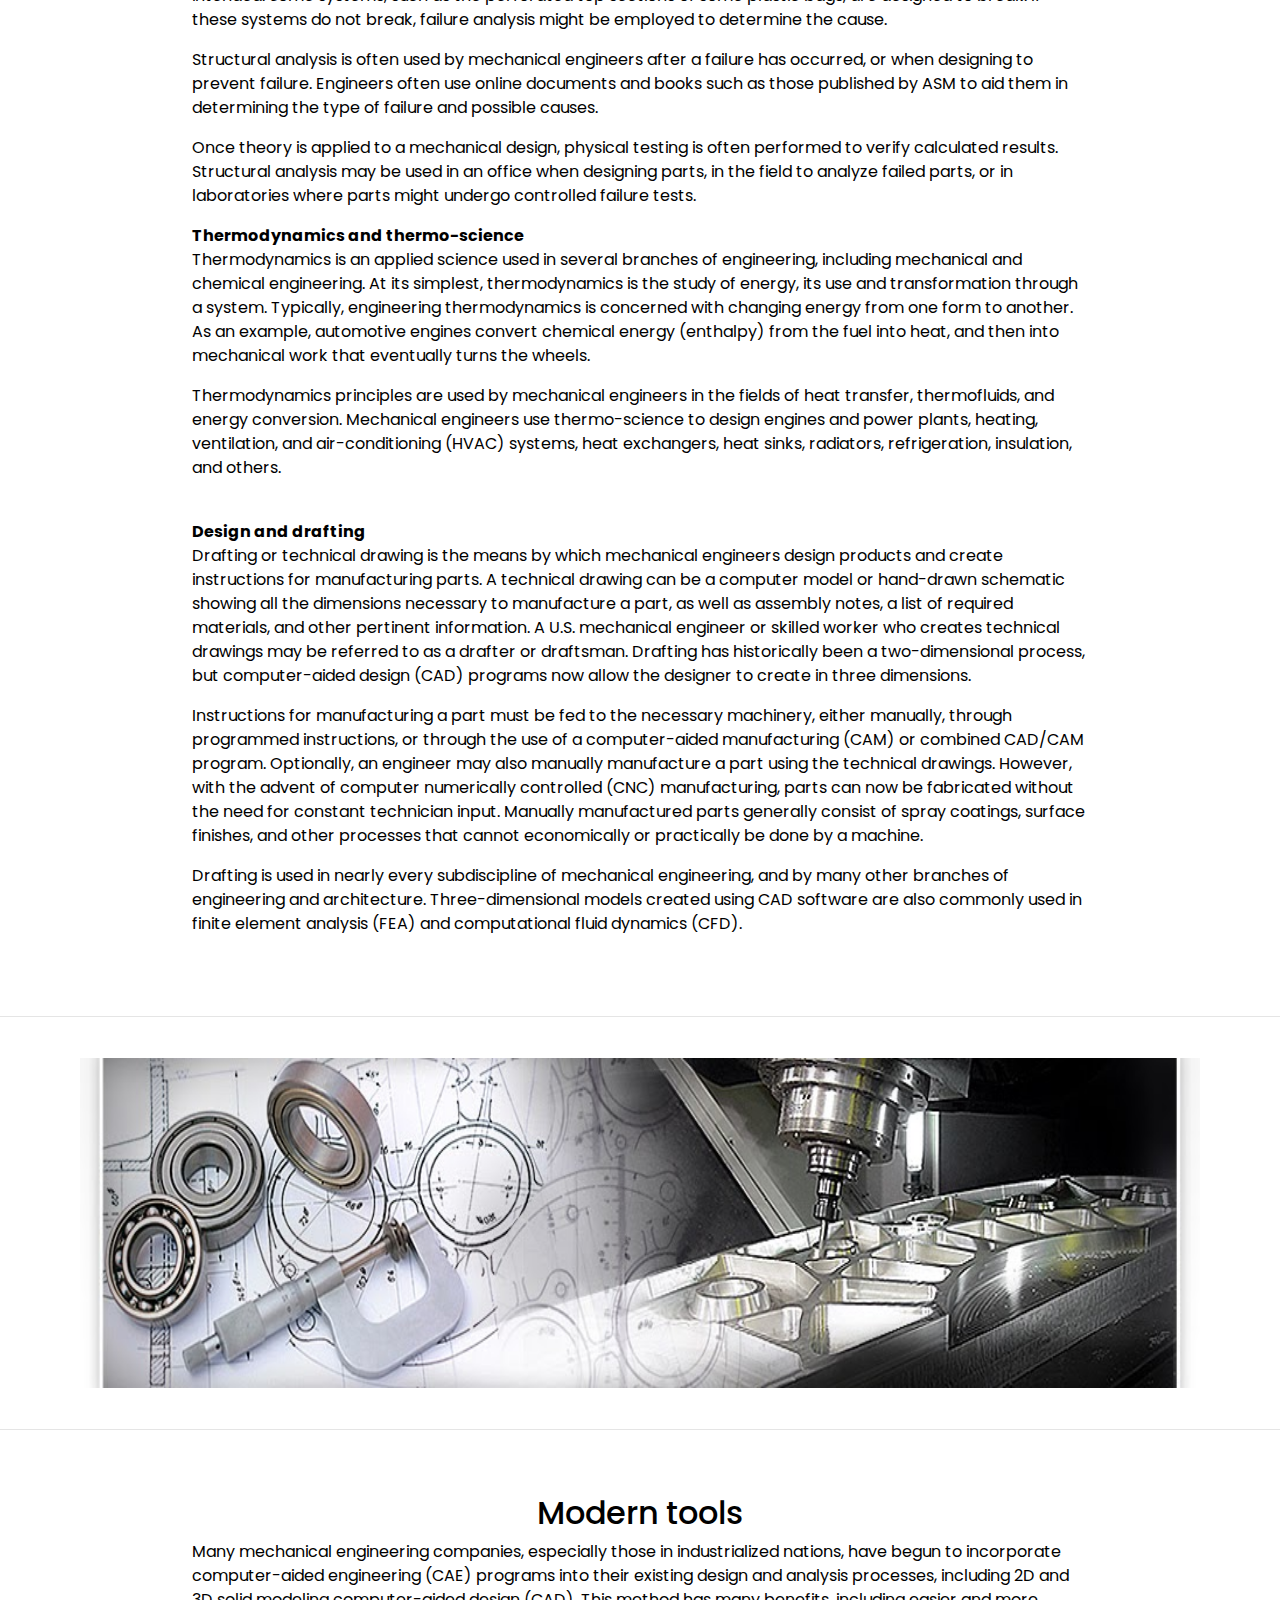
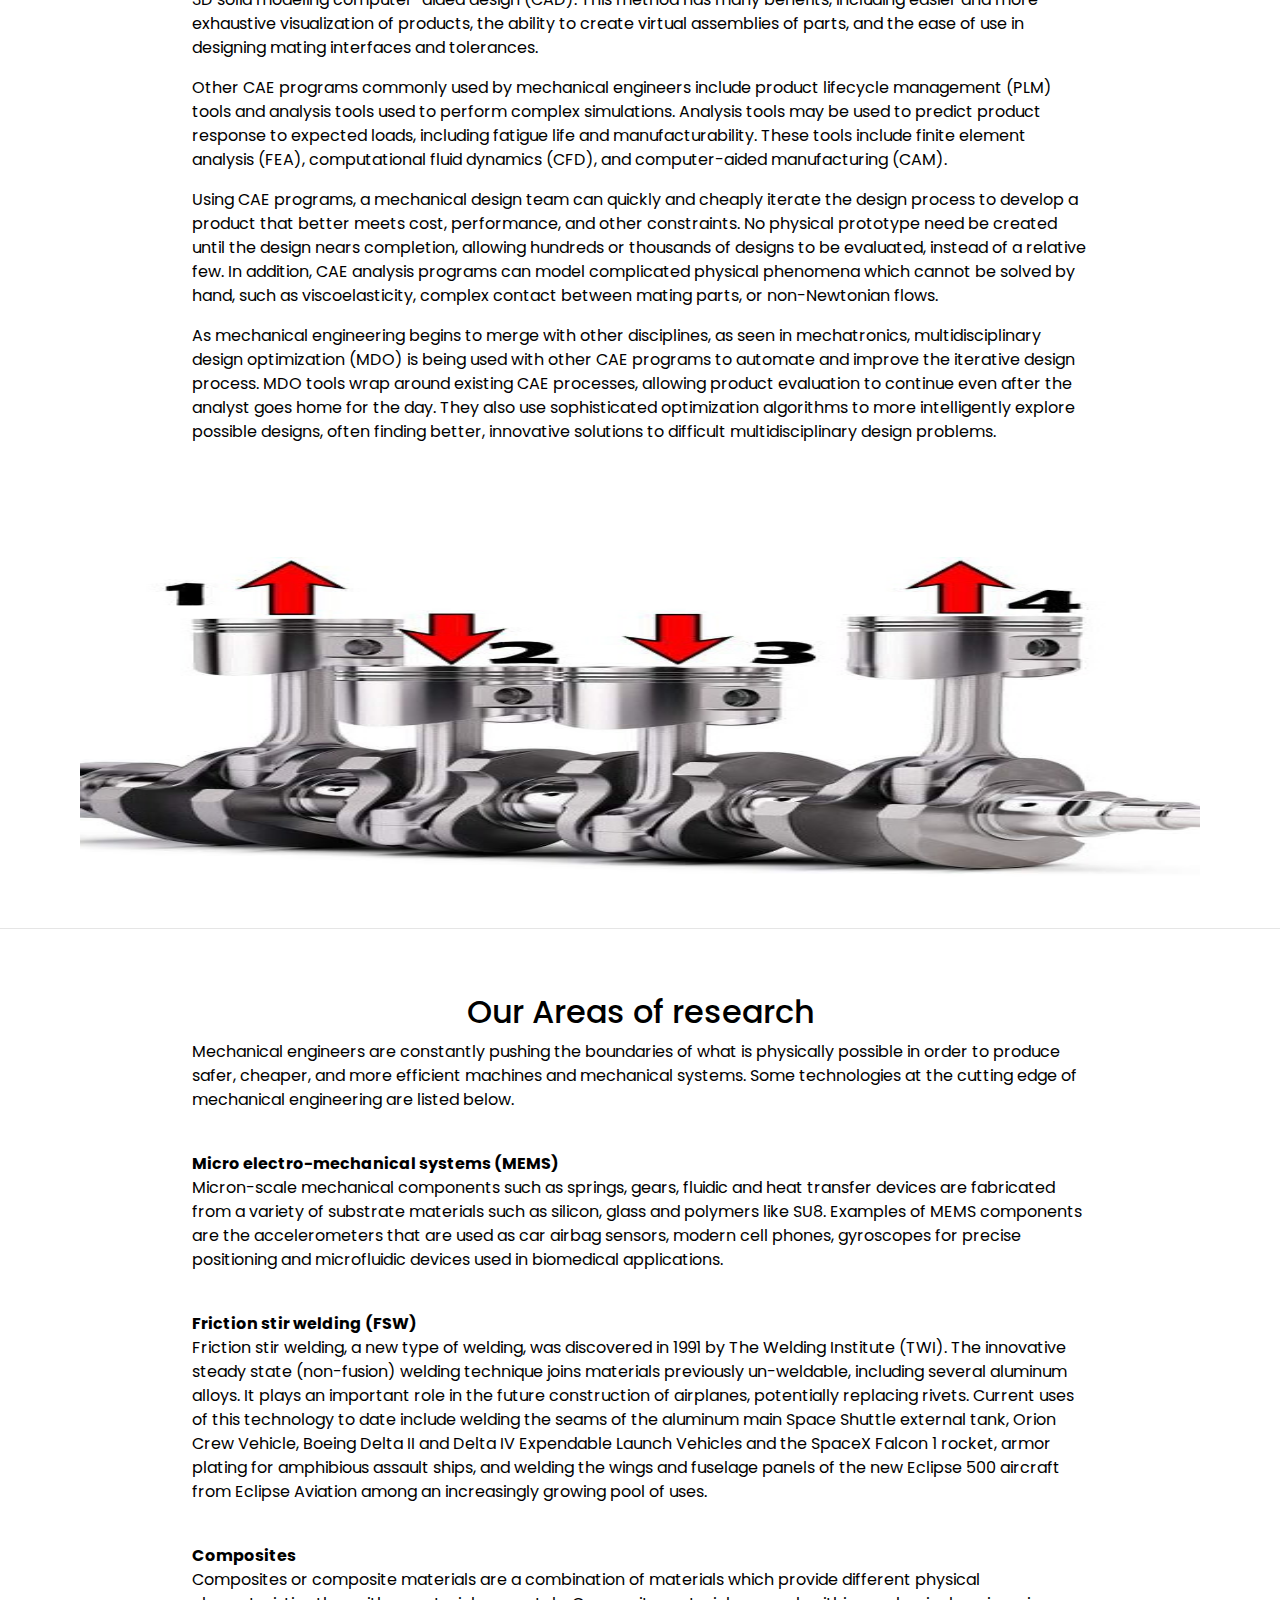
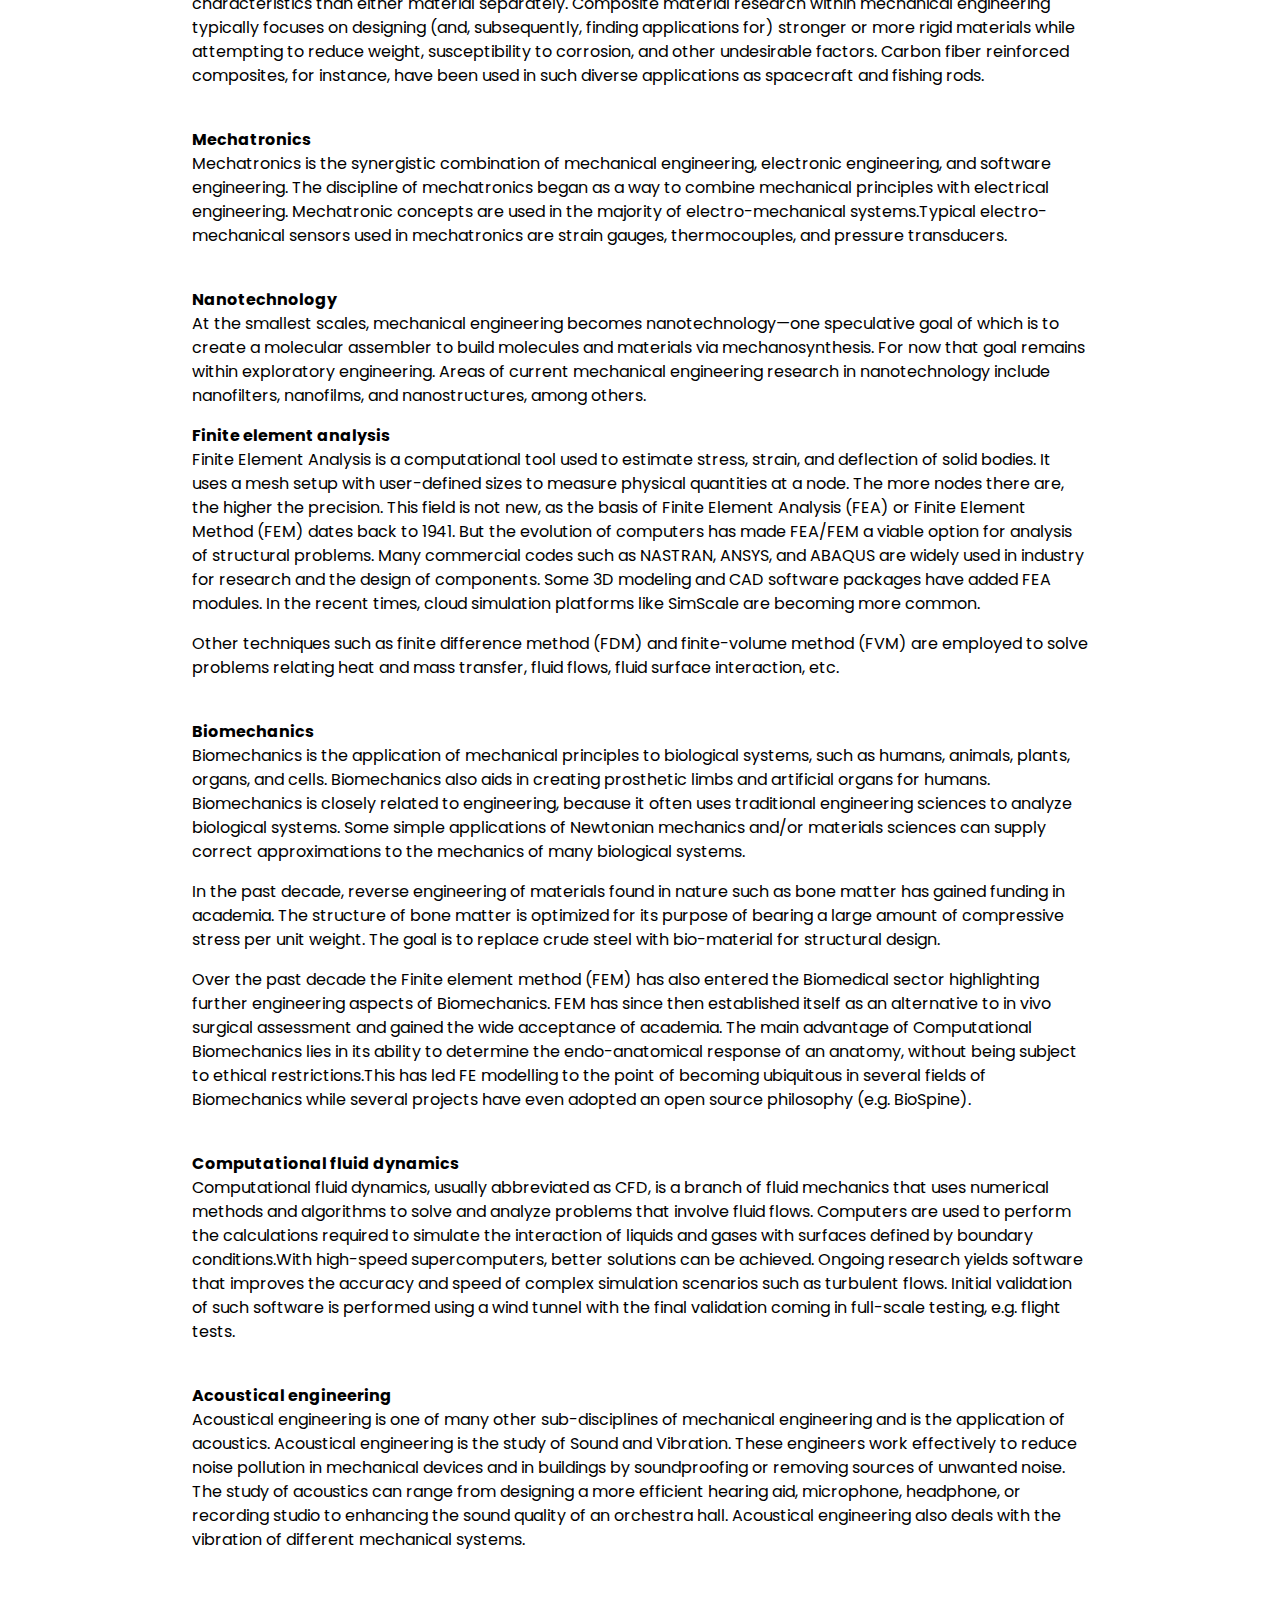
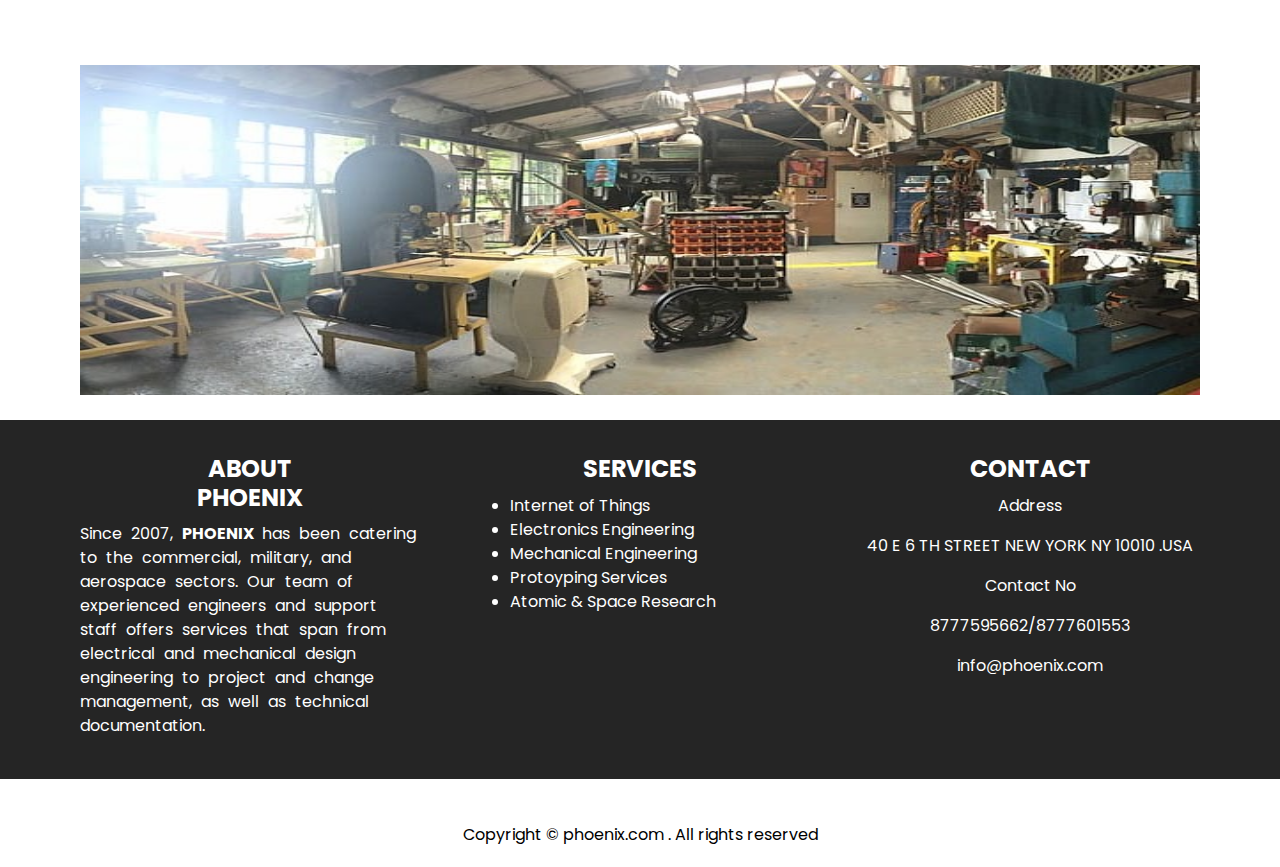
<file: services/mechanical-engineering.html>
<!DOCTYPE html>
<html>

  <head>
    <!-- Basic -->
    <meta charset="utf-8" />
    <meta http-equiv="X-UA-Compatible" content="IE=edge" />
    <!-- Mobile Metas -->
    <meta name="viewport" content="width=device-width, initial-scale=1, shrink-to-fit=no" />
    <!-- Site Metas -->
    <meta name="keywords" content="" />
    <meta name="description" content="" />
    <meta name="author" content="" />

    <title>PrimeCare</title>

    <!--owl slider stylesheet -->
    <link rel="stylesheet" type="text/css"
      href="https://cdnjs.cloudflare.com/ajax/libs/OwlCarousel2/2.3.4/assets/owl.carousel.min.css" />

    <!-- bootstrap core css -->
    <link rel="stylesheet" type="text/css" href="../css/bootstrap.css" />
    <!-- fonts awesome style -->
    <link href="../css/font-awesome.min.css" rel="stylesheet" />
    <!-- fonts style -->
    <link href="https://fonts.googleapis.com/css?family=Open+Sans:400,700|Poppins:400,500,700&display=swap"
      rel="stylesheet" />

    <!-- Custom styles for this template -->
    <link href="../css/style.css" rel="stylesheet" />
    <!-- responsive style -->
    <link href="../css/responsive.css" rel="stylesheet" />
  </head>

  <body>
    <div class="hero_area2">
      <!-- header section strats -->
      <header class="header_section">
        <div class="contact_nav_container">
          <div class="container">
            <div class="contact_nav">
              <a href="">
                <i class="fa fa-map-marker" aria-hidden="true"></i>
                <span>
                  Address : 40 E 6 TH STREET NEW YORK NY 10010 .USA
                </span>
              </a>
              <a href="">
                <i class="fa fa-envelope" aria-hidden="true"></i>
                <span>
                  Email : info@phoenix.com
                </span>
              </a>
              <a href="">
                <i class="fa fa-phone" aria-hidden="true"></i>
                <span>
                  Phone Call : +91 8777595662/ +91 8777601553
                </span>
              </a>
            </div>
          </div>
        </div>
        <div class="container-fluid">
          <nav class="navbar navbar-expand-lg custom_nav-container">
            <div class="custom_menu-btn">
              <button onclick="openNav()">
                <span class="s-1"> </span>
                <span class="s-2"> </span>
                <span class="s-3"> </span>
              </button>
            </div>
            <div id="myNav" class="overlay">
              <div class="menu_btn-style ">
                <button onclick="closeNav()">
                  <span class="s-1"> </span>
                  <span class="s-2"> </span>
                  <span class="s-3"> </span>
                </button>
              </div>
              <div class="overlay-content">
                <a class="active" href="../index.html"> Home <span class="sr-only">(current)</span></a>
               
                <a href="../services.html"> Services</a>
                <button class="dropdown-btn">
                  <i class="fa fa-caret-down"></i>
                </button>
                <div class="dropdown-container">
                  <a href="services/internet-of-things.html">Internet of Things</a>
                  <a href="services/electronics-engineering.html">Electronics Engineering</a>
                  <a href="services/mechanical-engineering.html">Mechanical Engineering</a>
                  <a href="services/protyping-services.html">Prototyping Services</a>

                  <a href="#">Atomic & Space Research</a>

                </div>
                <a class="" href="../about-us.html"  style="margin-top: 16px;
"> About Us</a>
                <a class="" href="../gallery.html"> Gallery </a>
                <a class="" href="../contact-us.html"> Contact Us</a>

              </div>
            </div>
            <a class="navbar-brand" href="../index.html">
              <img src="../images/LOGO.png" alt="Cinque Terre" width="40" height="40"
                style="border-radius: 50%; padding: 3px; border: 1px solid black; ">
              <span>
                PHOENIX
              </span>
            </a>
            <!-- <div class="user_option">
            <a href="">
              <span>
                Login
              </span>
              <i class="fa fa-user" aria-hidden="true"></i>
            </a>
            <form class="form-inline">
              <button class="btn  nav_search-btn" type="submit">
                <i class="fa fa-search" aria-hidden="true"></i>
              </button>
            </form>
          </div> -->
          </nav>
        </div>
      </header>
      <!-- end header section -->
      <!-- slider section -->
      <section class="slider_section6 position-relative">
        <div id="customCarousel1" class="carousel slide" data-ride="carousel">
          <div class="carousel-inner">
            <div class="carousel-item active">
              <div class="box">
                <div class="baby_detail" style="margin: auto; text-align: center; font-family:auto">
                  <div class="baby_text">
                    <p style="font-size: 70px;">
                      Internet of Things <br />
                    </p>

                  </div>
                </div>
              </div>
            </div>
          </div>
        </div>
      </section>
      <!-- end slider section -->
    </div>
    <br />
    <hr>
    <section class="about_section" style="width: 80%; margin: auto;">
      <div class="content" style="text-align: left;color: black; ">
        <p>
          Our Mechanical engineers research, design, develop, build, and test mechanical and thermal devices, including
          tools, engines, and machines.
        </p>
        <p>Mechanical engineers typically do the following:

        </p>
        <ul>
          <li>Analyze problems to see how mechanical and thermal devices might help solve the problem.</li>
          <li>Design or redesign mechanical and thermal devices using analysis and computer-aided design.</li>
          <li>Develop and test prototypes of devices they design.</li>
          <li>Analyze the test results and change the design as needed.</li>
          <li>Oversee the manufacturing process for the device.

          </li>
          <li>Manage a team of professionals in specialized fields like mechanical drafting and designing, prototyping,
            3D printing or/and CNC Machines specialists.

          </li>

        </ul>
        <p>Mechanical engineers design and oversee the manufacturing of many products ranging from medical devices to
          new batteries. They also design power-producing machines such as electric generators, internal combustion
          engines, and steam and gas turbines as well as power-using machines, such as refrigeration and
          air-conditioning systems.

        </p>
        <p>Like other engineers, mechanical engineers use computers to help create and analyze designs, run simulations
          and test how a machine is likely to work

        </p>

      </div>

    </section>
    <br>
    <br />
    <hr>
    <section class="service_section " style="text-align: center; background-color: white;">
      <div class="container">
        <div class="row">
          <div class="col-lg-6 col-md-6">
            <div class="box">
              <div class="img-box3">
                <img src="../images/m1.jpg" alt="" />
              </div>
            </div>
          </div>
          <div class="col-lg-6 col-md-6">
            <div class="box">
              <div class="img-box3">
                <img src="../images/m2.jpg" alt="" />
              </div>
            </div>
          </div>
        </div>
      </div>
    </section>
    <hr>
    <br />
    <br />
    <section class="about_section" style="width: 80%; margin: auto;">
      <div class="content" style="text-align: left;color: black; ">
        <p>The field of mechanical engineering can be thought of as a collection of many mechanical engineering science
          disciplines. Several of these subdisciplines which are typically taught at the undergraduate level are listed
          below, with a brief explanation and the most common application of each. Some of these subdisciplines are
          unique to mechanical engineering, while others are a combination of mechanical engineering and one or more
          other disciplines. Most work that a mechanical engineer does uses skills and techniques from several of these
          subdisciplines, as well as specialized subdisciplines. Specialized subdisciplines, as used in this article,
          are more likely to be the subject of graduate studies or on-the-job training than undergraduate research.
          Several specialized subdisciplines are discussed in this section.
        </p>
        <br>
        <p><b>Mechanics</b>
        </p>
        <p>Mechanics is, in the most general sense, the study of forces and their effect upon matter. Typically,
          engineering mechanics is used to analyze and predict the acceleration and deformation (both elastic and
          plastic) of objects under known forces (also called loads) or stresses. Subdisciplines of mechanics include
        </p>
        <ul>
          <li>Statics, the study of non-moving bodies under known loads, how forces affect static bodies</li>
          <li>Dynamics the study of how forces affect moving bodies. Dynamics includes kinematics (about movement,
            velocity, and acceleration) and kinetics (about forces and resulting accelerations).
          </li>
          <li>Mechanics of materials, the study of how different materials deform under various types of stress</li>
          <li>Fluid mechanics, the study of how fluids react to forces.

          </li>
          <li>Kinematics, the study of the motion of bodies (objects) and systems (groups of objects), while ignoring
            the forces that cause the motion. Kinematics is often used in the design and analysis of mechanisms.
          </li>
          <li>Continuum mechanics, a method of applying mechanics that assumes that objects are continuous (rather than
            discrete)

          </li>

        </ul>
        <p>Mechanical engineers typically use mechanics in the design or analysis phases of engineering. If the
          engineering project were the design of a vehicle, statics might be employed to design the frame of the
          vehicle, in order to evaluate where the stresses will be most intense. Dynamics might be used when designing
          the car's engine, to evaluate the forces in the pistons and cams as the engine cycles. Mechanics of materials
          might be used to choose appropriate materials for the frame and engine. Fluid mechanics might be used to
          design a ventilation system for the vehicle (see HVAC), or to design the intake system for the engine.


        </p>
        <br>
        <b>Mechatronics and robotics
        </b>
        <p>Mechatronics is a combination of mechanics and electronics. It is an interdisciplinary branch of mechanical
          engineering, electrical engineering and software engineering that is concerned with integrating electrical and
          mechanical engineering to create hybrid automation systems. In this way, machines can be automated through the
          use of electric motors, servo-mechanisms, and other electrical systems in conjunction with special software. A
          common example of a mechatronics system is a CD-ROM drive. Mechanical systems open and close the drive, spin
          the CD and move the laser, while an optical system reads the data on the CD and converts it to bits.
          Integrated software controls the process and communicates the contents of the CD to the computer.
        </p>
        <p>Robotics is the application of mechatronics to create robots, which are often used in industry to perform
          tasks that are dangerous, unpleasant, or repetitive. These robots may be of any shape and size, but all are
          preprogrammed and interact physically with the world. To create a robot, an engineer typically employs
          kinematics (to determine the robot's range of motion) and mechanics (to determine the stresses within the
          robot).</p>
        <p>Robots are used extensively in industrial automation engineering. They allow businesses to save money on
          labor, perform tasks that are either too dangerous or too precise for humans to perform them economically, and
          to ensure better quality. Many companies employ assembly lines of robots, especially in Automotive Industries
          and some factories are so robotized that they can run by themselves. Outside the factory, robots have been
          employed in bomb disposal, space exploration, and many other fields. Robots are also sold for various
          residential applications, from recreation to domestic applications.

        </p>
        <br>
        <b>Structural analysis
        </b>
        <p>Structural analysis is the branch of mechanical engineering (and also civil engineering) devoted to examining
          why and how objects fail and to fix the objects and their performance. Structural failures occur in two
          general modes: static failure, and fatigue failure. Static structural failure occurs when, upon being loaded
          (having a force applied) the object being analyzed either breaks or is deformed plastically, depending on the
          criterion for failure. Fatigue failure occurs when an object fails after a number of repeated loading and
          unloading cycles. Fatigue failure occurs because of imperfections in the object: a microscopic crack on the
          surface of the object, for instance, will grow slightly with each cycle (propagation) until the crack is large
          enough to cause ultimate failure.

        </p>
        <p>Failure is not simply defined as when a part breaks, however; it is defined as when a part does not operate
          as intended. Some systems, such as the perforated top sections of some plastic bags, are designed to break. If
          these systems do not break, failure analysis might be employed to determine the cause.

        </p>
        <p>Structural analysis is often used by mechanical engineers after a failure has occurred, or when designing to
          prevent failure. Engineers often use online documents and books such as those published by ASM to aid them in
          determining the type of failure and possible causes.

        </p>
        <p>Once theory is applied to a mechanical design, physical testing is often performed to verify calculated
          results. Structural analysis may be used in an office when designing parts, in the field to analyze failed
          parts, or in laboratories where parts might undergo controlled failure tests.

        </p>
        <b>Thermodynamics and thermo-science
        </b>
        <p>Thermodynamics is an applied science used in several branches of engineering, including mechanical and
          chemical engineering. At its simplest, thermodynamics is the study of energy, its use and transformation
          through a system. Typically, engineering thermodynamics is concerned with changing energy from one form to
          another. As an example, automotive engines convert chemical energy (enthalpy) from the fuel into heat, and
          then into mechanical work that eventually turns the wheels.

        </p>
        <p>Thermodynamics principles are used by mechanical engineers in the fields of heat transfer, thermofluids, and
          energy conversion. Mechanical engineers use thermo-science to design engines and power plants, heating,
          ventilation, and air-conditioning (HVAC) systems, heat exchangers, heat sinks, radiators, refrigeration,
          insulation, and others.

        </p>
        <br>
        <b>Design and drafting
        </b>
        <p>
          Drafting or technical drawing is the means by which mechanical engineers design products and create
          instructions for manufacturing parts. A technical drawing can be a computer model or hand-drawn schematic
          showing all the dimensions necessary to manufacture a part, as well as assembly notes, a list of required
          materials, and other pertinent information. A U.S. mechanical engineer or skilled worker who creates technical
          drawings may be referred to as a drafter or draftsman. Drafting has historically been a two-dimensional
          process, but computer-aided design (CAD) programs now allow the designer to create in three dimensions.


        </p>
        <p>Instructions for manufacturing a part must be fed to the necessary machinery, either manually, through
          programmed instructions, or through the use of a computer-aided manufacturing (CAM) or combined CAD/CAM
          program. Optionally, an engineer may also manually manufacture a part using the technical drawings. However,
          with the advent of computer numerically controlled (CNC) manufacturing, parts can now be fabricated without
          the need for constant technician input. Manually manufactured parts generally consist of spray coatings,
          surface finishes, and other processes that cannot economically or practically be done by a machine.

        </p>
        <p>Drafting is used in nearly every subdiscipline of mechanical engineering, and by many other branches of
          engineering and architecture. Three-dimensional models created using CAD software are also commonly used in
          finite element analysis (FEA) and computational fluid dynamics (CFD).

        </p>

      </div>

    </section>
    <br>
    <br />
    <hr>
    <section class="service_section " style="text-align: center; background-color: white;">
      <div class="container">
        <div class="row">
          <div class="col-lg-12 col-md-12">
            <div class="box">
              <div class="img-box3">
                <img src="../images/mechanical-engineering-design.jpg" alt="" />
              </div>
            </div>
          </div>
        </div>
      </div>
    </section>
    <hr>
    <br />
    <br />
    <section class="about_section" style="width: 80%; margin: auto;">
      <div style="text-align: center; color: black;">
        <h2>
          Modern tools
        </h2>
      </div>
      <div class="content" style="text-align: left;color: black; ">
        <p>Many mechanical engineering companies, especially those in industrialized nations, have begun to incorporate computer-aided engineering (CAE) programs into their existing design and analysis processes, including 2D and 3D solid modeling computer-aided design (CAD). This method has many benefits, including easier and more exhaustive visualization of products, the ability to create virtual assemblies of parts, and the ease of use in designing mating interfaces and tolerances.

        </p>
        <p>Other CAE programs commonly used by mechanical engineers include product lifecycle management (PLM) tools and analysis tools used to perform complex simulations. Analysis tools may be used to predict product response to expected loads, including fatigue life and manufacturability. These tools include finite element analysis (FEA), computational fluid dynamics (CFD), and computer-aided manufacturing (CAM).

        </p>
        <p>Using CAE programs, a mechanical design team can quickly and cheaply iterate the design process to develop a product that better meets cost, performance, and other constraints. No physical prototype need be created until the design nears completion, allowing hundreds or thousands of designs to be evaluated, instead of a relative few. In addition, CAE analysis programs can model complicated physical phenomena which cannot be solved by hand, such as viscoelasticity, complex contact between mating parts, or non-Newtonian flows.

        </p>
        <p>As mechanical engineering begins to merge with other disciplines, as seen in mechatronics, multidisciplinary design optimization (MDO) is being used with other CAE programs to automate and improve the iterative design process. MDO tools wrap around existing CAE processes, allowing product evaluation to continue even after the analyst goes home for the day. They also use sophisticated optimization algorithms to more intelligently explore possible designs, often finding better, innovative solutions to difficult multidisciplinary design problems.

        </p>
        <br>
      </div>

    </section>
    <br>
    <br />
    <section class="service_section " style="text-align: center; background-color: white;">
      <div class="container">
        <div class="row">
          <div class="col-lg-12 col-md-12">
            <div class="box">
              <div class="img-box3">
                <img src="../images/gallery11.jpg" alt="" />
              </div>
            </div>
          </div>
        </div>
      </div>
    </section>
    <hr>
    <br />
    <br />
    <section class="about_section" style="width: 80%; margin: auto;">
      <div style="text-align: center; color: black;">
        <h2>
          Our Areas of research
        </h2>
      </div>
      <div class="content" style="text-align: left;color: black; ">
        <p>Mechanical engineers are constantly pushing the boundaries of what is physically possible in order to produce safer, cheaper, and more efficient machines and mechanical systems. Some technologies at the cutting edge of mechanical engineering are listed below.

        </p>
        <br>
        <b>Micro electro-mechanical systems (MEMS)
        </b>
<p>Micron-scale mechanical components such as springs, gears, fluidic and heat transfer devices are fabricated from a variety of substrate materials such as silicon, glass and polymers like SU8. Examples of MEMS components are the accelerometers that are used as car airbag sensors, modern cell phones, gyroscopes for precise positioning and microfluidic devices used in biomedical applications.

</p>
       <br>
       <b>Friction stir welding (FSW)
      </b>
       <p>Friction stir welding, a new type of welding, was discovered in 1991 by The Welding Institute (TWI). The innovative steady state (non-fusion) welding technique joins materials previously un-weldable, including several aluminum alloys. It plays an important role in the future construction of airplanes, potentially replacing rivets. Current uses of this technology to date include welding the seams of the aluminum main Space Shuttle external tank, Orion Crew Vehicle, Boeing Delta II and Delta IV Expendable Launch Vehicles and the SpaceX Falcon 1 rocket, armor plating for amphibious assault ships, and welding the wings and fuselage panels of the new Eclipse 500 aircraft from Eclipse Aviation among an increasingly growing pool of uses.

       </p>
       <br>
       <b>Composites</b>
       <p>Composites or composite materials are a combination of materials which provide different physical characteristics than either material separately. Composite material research within mechanical engineering typically focuses on designing (and, subsequently, finding applications for) stronger or more rigid materials while attempting to reduce weight, susceptibility to corrosion, and other undesirable factors. Carbon fiber reinforced composites, for instance, have been used in such diverse applications as spacecraft and fishing rods.

       </p>
       <br>
       <b>Mechatronics
      </b>
      <p>Mechatronics is the synergistic combination of mechanical engineering, electronic engineering, and software engineering. The discipline of mechatronics began as a way to combine mechanical principles with electrical engineering. Mechatronic concepts are used in the majority of electro-mechanical systems.Typical electro-mechanical sensors used in mechatronics are strain gauges, thermocouples, and pressure transducers.

      </p>
      <br>
      <b>Nanotechnology
      </b>
      <p>At the smallest scales, mechanical engineering becomes nanotechnology—one speculative goal of which is to create a molecular assembler to build molecules and materials via mechanosynthesis. For now that goal remains within exploratory engineering. Areas of current mechanical engineering research in nanotechnology include nanofilters, nanofilms, and nanostructures, among others.

      </p>
      <b>Finite element analysis
      </b>
      <p>Finite Element Analysis is a computational tool used to estimate stress, strain, and deflection of solid bodies. It uses a mesh setup with user-defined sizes to measure physical quantities at a node. The more nodes there are, the higher the precision. This field is not new, as the basis of Finite Element Analysis (FEA) or Finite Element Method (FEM) dates back to 1941. But the evolution of computers has made FEA/FEM a viable option for analysis of structural problems. Many commercial codes such as NASTRAN, ANSYS, and ABAQUS are widely used in industry for research and the design of components. Some 3D modeling and CAD software packages have added FEA modules. In the recent times, cloud simulation platforms like SimScale are becoming more common.

      </p>
      <p>Other techniques such as finite difference method (FDM) and finite-volume method (FVM) are employed to solve problems relating heat and mass transfer, fluid flows, fluid surface interaction, etc.

      </p>
      <br>
      <b>Biomechanics</b>
      <p>Biomechanics is the application of mechanical principles to biological systems, such as humans, animals, plants, organs, and cells. Biomechanics also aids in creating prosthetic limbs and artificial organs for humans. Biomechanics is closely related to engineering, because it often uses traditional engineering sciences to analyze biological systems. Some simple applications of Newtonian mechanics and/or materials sciences can supply correct approximations to the mechanics of many biological systems.

      </p>
      <p>In the past decade, reverse engineering of materials found in nature such as bone matter has gained funding in academia. The structure of bone matter is optimized for its purpose of bearing a large amount of compressive stress per unit weight. The goal is to replace crude steel with bio-material for structural design.

      </p>
      <p>Over the past decade the Finite element method (FEM) has also entered the Biomedical sector highlighting further engineering aspects of Biomechanics. FEM has since then established itself as an alternative to in vivo surgical assessment and gained the wide acceptance of academia. The main advantage of Computational Biomechanics lies in its ability to determine the endo-anatomical response of an anatomy, without being subject to ethical restrictions.This has led FE modelling to the point of becoming ubiquitous in several fields of Biomechanics while several projects have even adopted an open source philosophy (e.g. BioSpine).

      </p>
      <br>
      <b>Computational fluid dynamics
      </b>
      <p>Computational fluid dynamics, usually abbreviated as CFD, is a branch of fluid mechanics that uses numerical methods and algorithms to solve and analyze problems that involve fluid flows. Computers are used to perform the calculations required to simulate the interaction of liquids and gases with surfaces defined by boundary conditions.With high-speed supercomputers, better solutions can be achieved. Ongoing research yields software that improves the accuracy and speed of complex simulation scenarios such as turbulent flows. Initial validation of such software is performed using a wind tunnel with the final validation coming in full-scale testing, e.g. flight tests.

      </p>
      <br>
      <b>Acoustical engineering
      </b>
      <p>Acoustical engineering is one of many other sub-disciplines of mechanical engineering and is the application of acoustics. Acoustical engineering is the study of Sound and Vibration. These engineers work effectively to reduce noise pollution in mechanical devices and in buildings by soundproofing or removing sources of unwanted noise. The study of acoustics can range from designing a more efficient hearing aid, microphone, headphone, or recording studio to enhancing the sound quality of an orchestra hall. Acoustical engineering also deals with the vibration of different mechanical systems.

      </p>
        <br>
      </div>

    </section>
    <br>
    <br />
    <section class="service_section " style="text-align: center; background-color: white;">
      <div class="container">
        <div class="row">
          <div class="col-lg-12 col-md-12">
            <div class="box">
              <div class="img-box3">
                <img src="../images/gallery10.png" alt="" />
              </div>
            </div>
          </div>
        </div>
      </div>
    </section>


    <!-- footer section start -->

    <section class="coomon_footer service_section ">
      <div class="container">
        <div class="row">
          <div class="col-lg-4 col-md-6">
            <div class="box">
              <div class="detail-box" style="text-align: center;">
                <h4>
                  <b>ABOUT</b><br>
                  <b> PHOENIX </b><br>
                </h4>
              </div>
              <div class="detail-box">
                <p style="text-align: left important; word-spacing:5px;">Since 2007, <b>PHOENIX </b> has been catering
                  to the commercial,
                  military, and aerospace sectors. Our
                  team of experienced engineers and support staff offers services that span from electrical and
                  mechanical design engineering to project and change management, as well as technical documentation.
                </p>
              </div>
            </div>
          </div>
          <div class="col-lg-4 col-md-6">
            <div class="box">
              <div class="detail-box" style="text-align: center;">
                <h4>
                  <b>SERVICES</b><br>
                </h4>
              </div>
              <div class="detail-box">
                <ul>
                  <li>
                    Internet of Things
                  </li>
                  <li>
                    Electronics Engineering
                  </li>
                  <li>
                    Mechanical Engineering
                  </li>
                  <li>
                    Protoyping Services
                  </li>
                  <li>
                    Atomic & Space Research
                  </li>
                </ul>
              </div>
            </div>
          </div>
          <div class="col-lg-4 col-md-6">
            <div class="box">
              <div class="detail-box" style="text-align: center;">
                <h4>
                  <b>CONTACT</b><br>
                </h4>
              </div>
              <div class="detail-box" style="text-align: center;">
                <p>Address</p>
                <p> 40 E 6 TH STREET NEW YORK NY 10010 .USA
                </p>
                <p> Contact No
                </p>

                <p>8777595662/8777601553
                </p>

                <p> info@phoenix.com
                </p>

              </div>
            </div>
          </div>
        </div>
      </div>
    </section>
    <br>
    <section class="service_section" style="padding: 20px; color: black; background-color: white; text-align: center;">
      Copyright © phoenix.com . All rights reserved
    </section>
    <!-- footer section start  -->
    <script src="../js/jquery-3.4.1.min.js"></script>
    <script src="../js/bootstrap.js"></script>
    <script src="https://cdnjs.cloudflare.com/ajax/libs/OwlCarousel2/2.3.4/owl.carousel.min.js"></script>
    <script src="../js/custom.js"></script>

  </body>

</html>
</file>
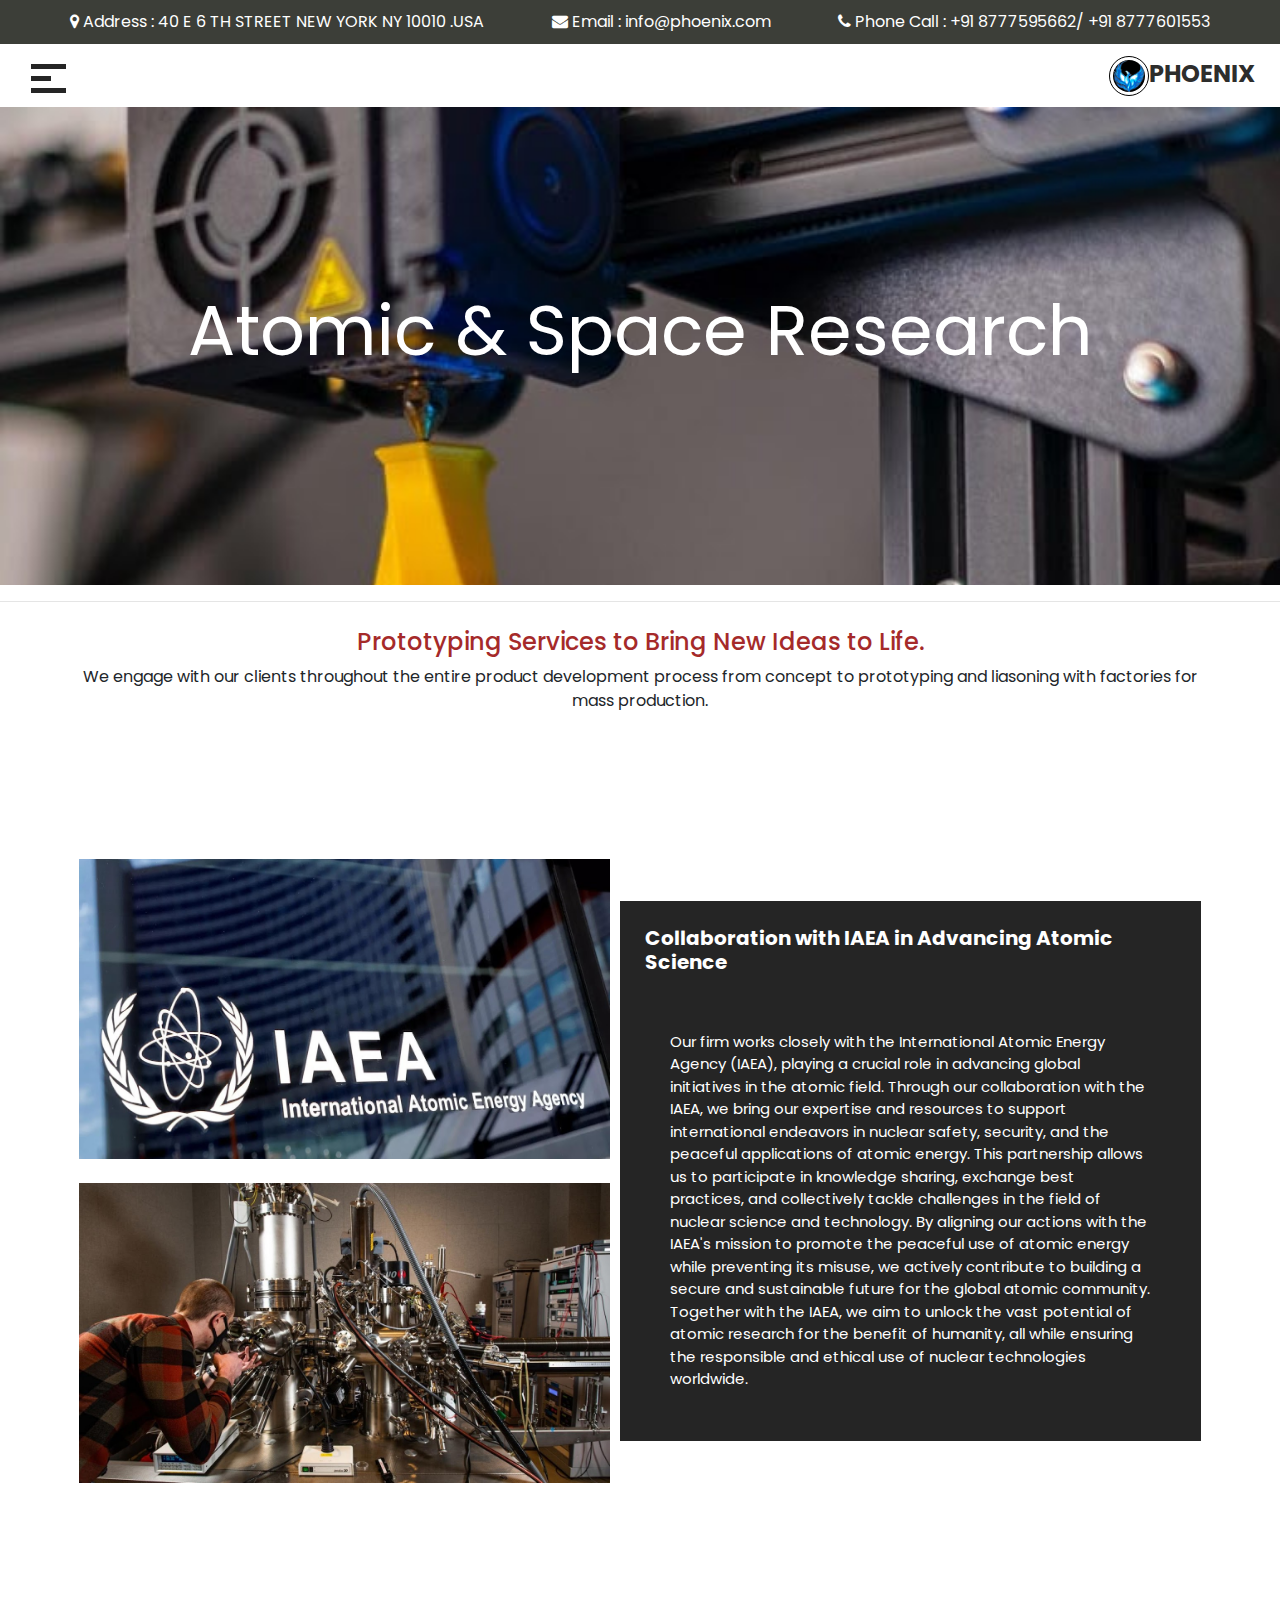
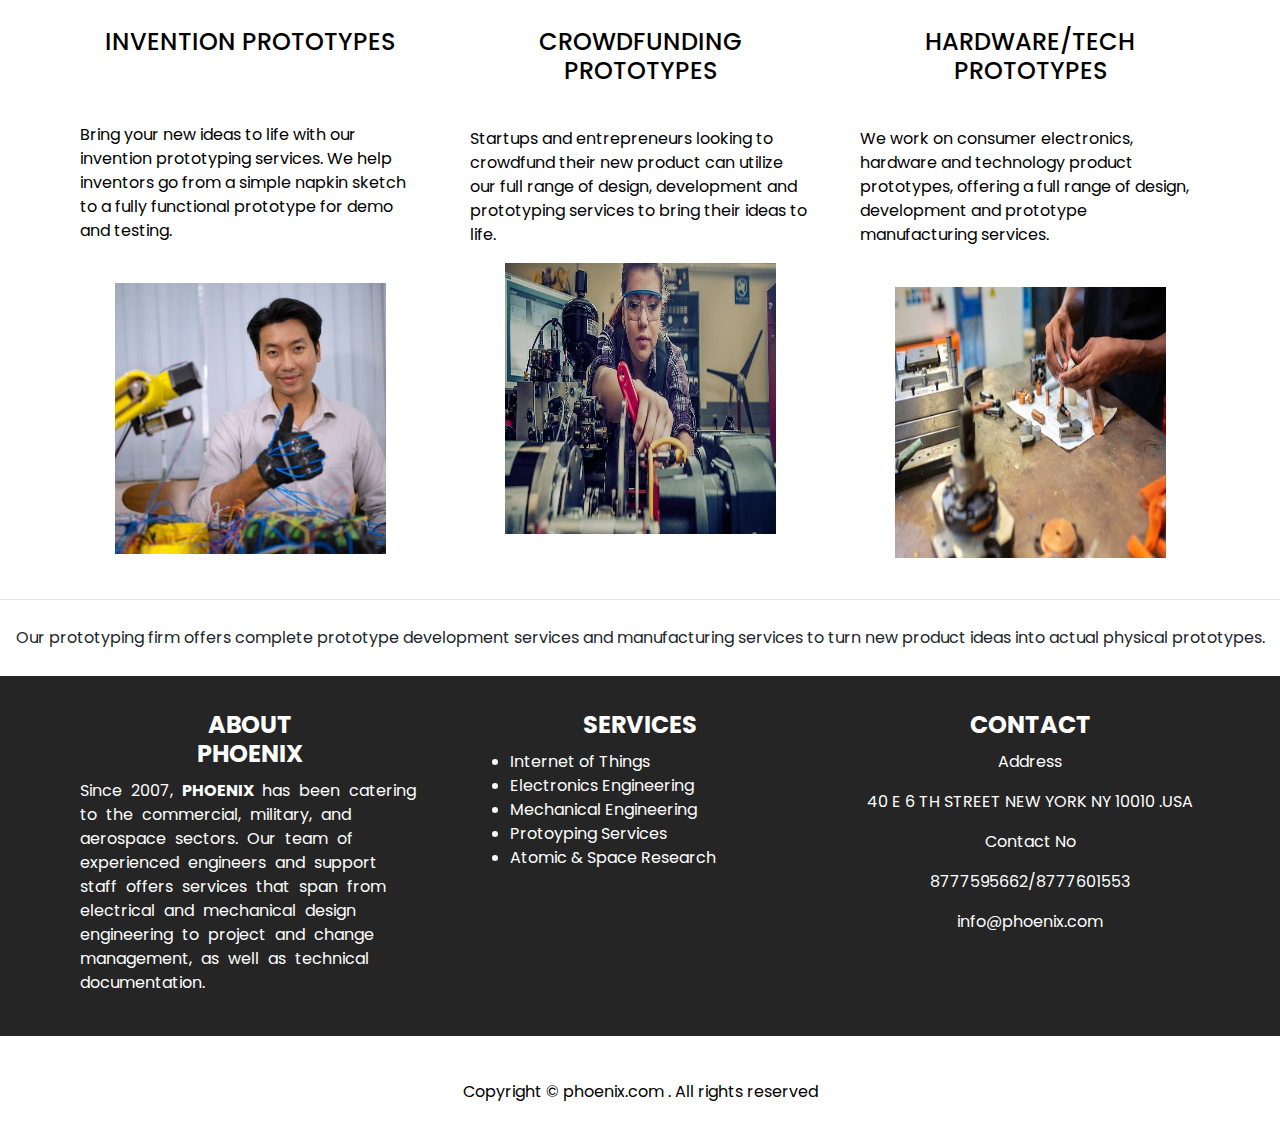
<file: services/protyping-services.html>
<!DOCTYPE html>
<html>

  <head>
    <!-- Basic -->
    <meta charset="utf-8" />
    <meta http-equiv="X-UA-Compatible" content="IE=edge" />
    <!-- Mobile Metas -->
    <meta name="viewport" content="width=device-width, initial-scale=1, shrink-to-fit=no" />
    <!-- Site Metas -->
    <meta name="keywords" content="" />
    <meta name="description" content="" />
    <meta name="author" content="" />

    <title>PrimeCare</title>

    <!--owl slider stylesheet -->
    <link rel="stylesheet" type="text/css"
      href="https://cdnjs.cloudflare.com/ajax/libs/OwlCarousel2/2.3.4/assets/owl.carousel.min.css" />

    <!-- bootstrap core css -->
    <link rel="stylesheet" type="text/css" href="../css/bootstrap.css" />
    <!-- fonts awesome style -->
    <link href="../css/font-awesome.min.css" rel="stylesheet" />
    <!-- fonts style -->
    <link href="https://fonts.googleapis.com/css?family=Open+Sans:400,700|Poppins:400,500,700&display=swap"
      rel="stylesheet" />

    <!-- Custom styles for this template -->
    <link href="../css/style.css" rel="stylesheet" />
    <!-- responsive style -->
    <link href="../css/responsive.css" rel="stylesheet" />
  </head>

  <body>
    <div class="hero_area2">
      <!-- header section strats -->
      <header class="header_section">
        <div class="contact_nav_container">
          <div class="container">
            <div class="contact_nav">
              <a href="">
                <i class="fa fa-map-marker" aria-hidden="true"></i>
                <span>
                  Address : 40 E 6 TH STREET NEW YORK NY 10010 .USA
                </span>
              </a>
              <a href="">
                <i class="fa fa-envelope" aria-hidden="true"></i>
                <span>
                  Email : info@phoenix.com
                </span>
              </a>
              <a href="">
                <i class="fa fa-phone" aria-hidden="true"></i>
                <span>
                  Phone Call : +91 8777595662/ +91 8777601553
                </span>
              </a>
            </div>
          </div>
        </div>
        
        <div class="container-fluid">
          <nav class="navbar navbar-expand-lg custom_nav-container">
            <div class="custom_menu-btn">
              <button onclick="openNav()">
                <span class="s-1"> </span>
                <span class="s-2"> </span>
                <span class="s-3"> </span>
              </button>
            </div>
            <div id="myNav" class="overlay">
              <div class="menu_btn-style ">
                <button onclick="closeNav()">
                  <span class="s-1"> </span>
                  <span class="s-2"> </span>
                  <span class="s-3"> </span>
                </button>
              </div>
              <div class="overlay-content">
                <a class="active" href="../index.html"> Home <span class="sr-only">(current)</span></a>
               
                <a href="../services.html"> Services</a>
                <button class="dropdown-btn">
                  <i class="fa fa-caret-down"></i>
                </button>
                <div class="dropdown-container">
                  <a href="services/internet-of-things.html">Internet of Things</a>
                  <a href="services/electronics-engineering.html">Electronics Engineering</a>
                  <a href="services/mechanical-engineering.html">Mechanical Engineering</a>
                  <a href="services/protyping-services.html">Prototyping Services</a>

                  <a href="#">Atomic & Space Research</a>

                </div>
                <a class="" href="../about-us.html"  style="margin-top: 16px;
"> About Us</a>
                <a class="" href="../gallery.html"> Gallery </a>
                <a class="" href="../contact-us.html"> Contact Us</a>

              </div>
            </div>
            <a class="navbar-brand" href="../index.html">
              <img src="../images/LOGO.png" alt="Cinque Terre" width="40" height="40"
                style="border-radius: 50%; padding: 3px; border: 1px solid black; ">
              <span>
                PHOENIX
              </span>
            </a>
            <!-- <div class="user_option">
            <a href="">
              <span>
                Login
              </span>
              <i class="fa fa-user" aria-hidden="true"></i>
            </a>
            <form class="form-inline">
              <button class="btn  nav_search-btn" type="submit">
                <i class="fa fa-search" aria-hidden="true"></i>
              </button>
            </form>
          </div> -->
          </nav>
        </div>
      </header>
      <!-- end header section -->
      <!-- slider section -->
      <section class="slider_section4 position-relative">
        <div id="customCarousel1" class="carousel slide" data-ride="carousel">
          <div class="carousel-inner">
            <div class="carousel-item active">
              <div class="box">
                <div class="baby_detail" style="margin: auto; text-align: center; font-family:auto">
                  <div class="baby_text">
                    <p style="font-size: 70px;">
                      Atomic & Space
                      Research<br />
                    </p>

                  </div>
                </div>
              </div>
            </div>
          </div>
        </div>
      </section>
      <!-- end slider section -->
    </div>
    <hr>
    <section id="service_section1">
      <div class="container">
        <h4 style="color: brown;">Prototyping Services to Bring New Ideas to Life.
        </h4>
        <p>We engage with our clients throughout the entire product development process from concept to prototyping and
          liasoning with factories for mass production. </p>
      </div>
    </section>
    <section class="about_section layout_padding">
      <div class="container-fluid">
        <div class="box" style="gap: 10px;">
          <div class="img-box">
            <img src="../images/atomic3.jpg" alt="" height="300" width="500" />
            <br>
            <br>
            <img src="../images/atomic4.jpg" alt="" height="300" width="500" />
          </div>
          <div class="detail-box">
            <h5>
              <b>Collaboration with IAEA in Advancing Atomic Science </b>
            </h5>
            <br>
            <p style="font-size: 15px; padding: 25px;">
              Our firm works closely with the International Atomic Energy Agency (IAEA), playing a crucial role in
              advancing global initiatives in the atomic field. Through our collaboration with the IAEA, we bring our
              expertise and resources to support international endeavors in nuclear safety, security, and the peaceful
              applications of atomic energy. This partnership allows us to participate in knowledge sharing, exchange
              best practices, and collectively tackle challenges in the field of nuclear science and technology. By
              aligning our actions with the IAEA's mission to promote the peaceful use of atomic energy while preventing
              its misuse, we actively contribute to building a secure and sustainable future for the global atomic
              community. Together with the IAEA, we aim to unlock the vast potential of atomic research for the benefit
              of humanity, all while ensuring the responsible and ethical use of nuclear technologies worldwide.
            </p>
          </div>
        </div>
      </div>
    </section>
    <section class="service_section " style=" background-color: white; color: black;">
      <div class="container">
        <div class="row">
          <div class="col-lg-4 col-md-6">
            <div class="box" style="color: black;">
              <div class="heading" style="color: black; text-align: center;">
                <h4>
                  INVENTION PROTOTYPES
                </h4><br>
              </div>
              <br>
              <div class="detail-box" style="color: black;">
                <p>Bring your new ideas to life with our invention prototyping services. We help inventors go from a
                  simple napkin sketch to a fully functional prototype for demo and testing. </p>
              </div>
              <br>
              <div class="img-box1">
                <img src="../images/ip.jpg" alt="" />
              </div>
            </div>
          </div>
          <div class="col-lg-4 col-md-6">
            <div class="box" style="color: black;">
              <div class="heading" style="color: black; text-align: center;">
                <h4>
                  CROWDFUNDING PROTOTYPES
                </h4><br>
              </div>
              <div class="detail-box" style="color: black;">
                <p>Startups and entrepreneurs looking to crowdfund their new product can utilize our full range of
                  design, development and prototyping services to bring their ideas to life. </p>
              </div>
              <div class="img-box1">
                <img src="../images/m1.jpg" alt="" />
              </div>
            </div>
          </div>
          <div class="col-lg-4 col-md-6">
            <div class="box" style="color: black;">
              <div class="heading" style="color: black; text-align: center;">
                <h4>
                  HARDWARE/TECH PROTOTYPES

                </h4><br>
              </div>
              <div class="detail-box" style="color: black;">
                <p>We work on consumer electronics, hardware and technology product prototypes, offering a full range of
                  design, development and prototype manufacturing services. </p>
              </div>
              <br>
              <div class="img-box1">
                <img src="../images/gallery16.jpg" alt="" />
              </div>
            </div>
          </div>

        </div>
      </div>
    </section>
    <hr>
    <section id="service_section1">
      <p>Our prototyping firm offers complete prototype development services and manufacturing services to turn new
        product ideas into actual physical prototypes.

      </p>
    </section>



    <!-- footer section start -->

    <section class="coomon_footer service_section ">
      <div class="container">
        <div class="row">
          <div class="col-lg-4 col-md-6">
            <div class="box">
              <div class="detail-box" style="text-align: center;">
                <h4>
                  <b>ABOUT</b><br>
                  <b> PHOENIX </b><br>
                </h4>
              </div>
              <div class="detail-box">
                <p style="text-align: left important; word-spacing:5px;">Since 2007, <b>PHOENIX </b> has been catering
                  to the commercial,
                  military, and aerospace sectors. Our
                  team of experienced engineers and support staff offers services that span from electrical and
                  mechanical design engineering to project and change management, as well as technical documentation.
                </p>
              </div>
            </div>
          </div>
          <div class="col-lg-4 col-md-6">
            <div class="box">
              <div class="detail-box" style="text-align: center;">
                <h4>
                  <b>SERVICES</b><br>
                </h4>
              </div>
              <div class="detail-box">
                <ul>
                  <li>
                    Internet of Things
                  </li>
                  <li>
                    Electronics Engineering
                  </li>
                  <li>
                    Mechanical Engineering
                  </li>
                  <li>
                    Protoyping Services
                  </li>
                  <li>
                    Atomic & Space Research
                  </li>
                </ul>
              </div>
            </div>
          </div>
          <div class="col-lg-4 col-md-6">
            <div class="box">
              <div class="detail-box" style="text-align: center;">
                <h4>
                  <b>CONTACT</b><br>
                </h4>
              </div>
              <div class="detail-box" style="text-align: center;">
                <p>Address</p>
                <p> 40 E 6 TH STREET NEW YORK NY 10010 .USA
                </p>
                <p> Contact No
                </p>

                <p>8777595662/8777601553
                </p>

                <p> info@phoenix.com
                </p>

              </div>
            </div>
          </div>
        </div>
      </div>
    </section>
    <br>
    <section class="service_section" style="padding: 20px; color: black; background-color: white; text-align: center;">
      Copyright © phoenix.com . All rights reserved
    </section>
    <!-- footer section start  -->
    <script src="../js/jquery-3.4.1.min.js"></script>
    <script src="../js/bootstrap.js"></script>
    <script src="https://cdnjs.cloudflare.com/ajax/libs/OwlCarousel2/2.3.4/owl.carousel.min.js"></script>
    <script src="../js/custom.js"></script>

  </body>

</html>
</file>
<file: css/style.css>
body {
  font-family: "Poppins", sans-serif;
  overflow-x: hidden;
}

p {
  font-family: "Poppins", sans-serif;
}

.layout_margin {
  margin-top: 90px;
  margin-bottom: 90px;
}

.layout_padding {
  padding-top: 120px;
  padding-bottom: 120px;
}

.layout_padding2 {
  padding-top: 45px;
  padding-bottom: 45px;
}

.layout_padding2-top {
  padding-top: 45px;
}

.layout_padding2-bottom {
  padding-bottom: 45px;
}

.layout_padding-top {
  padding-top: 120px;
}

.layout_padding-bottom {
  padding-bottom: 120px;
}

.heading_container {
  display: -webkit-box;
  display: -ms-flexbox;
  display: flex;
  -webkit-box-orient: vertical;
  -webkit-box-direction: normal;
  -ms-flex-direction: column;
  flex-direction: column;
  -webkit-box-align: center;
  -ms-flex-align: center;
  align-items: center;
  text-align: center;
}

.heading_container h2 {
  font-weight: bold;
}

/*header section*/
.hero_area {
  height: 100vh;
  position: relative;
  display: -webkit-box;
  display: -ms-flexbox;
  display: flex;
  -webkit-box-orient: vertical;
  -webkit-box-direction: normal;
  -ms-flex-direction: column;
  flex-direction: column;
}

.sub_page .hero_area {
  height: auto;
}

.sub_page .hero_area .header_section {
  -webkit-box-shadow: 0 0 5px 0 rgba(0, 0, 0, 0.25);
  box-shadow: 0 0 5px 0 rgba(0, 0, 0, 0.25);
}
.hero_area2 {
  height: 65vh;
  position: relative;
  display: -webkit-box;
  display: -ms-flexbox;
  display: flex;
  -webkit-box-orient: vertical;
  -webkit-box-direction: normal;
  -ms-flex-direction: column;
  flex-direction: column;
  overflow: hidden;
}

.sub_page .hero_area2 {
  height: auto;
}

.sub_page .hero_area2 .header_section {
  -webkit-box-shadow: 0 0 5px 0 rgba(0, 0, 0, 0.25);
  box-shadow: 0 0 5px 0 rgba(0, 0, 0, 0.25);
}


.header_section {
  background-color: #ffffff;
}

.header_section .container-fluid {
  padding-right: 25px;
  padding-left: 25px;
}

.contact_nav_container {
  background-color: #3c3e38;
  padding: 10px 0;
}

.contact_nav_container .contact_nav {
  display: -webkit-box;
  display: -ms-flexbox;
  display: flex;
  -webkit-box-pack: justify;
  -ms-flex-pack: justify;
  justify-content: space-between;
}

.contact_nav_container .contact_nav a {
  color: #ffffff;
}

.header_section .nav_container {
  margin: 0 auto;
}

.custom_nav-container.navbar-expand-lg .navbar-nav .nav-link img {
  width: 22px;
  margin-right: 15px;
}

.custom_nav-container.navbar-expand-lg .navbar-nav .nav-link {
  padding: 0px 25px;
  color: #fefeff;
  text-align: center;
  font-family: "Roboto", sans-serif;
}

.custom_menu-btn button {
  margin-top: 12px;
  outline: none;
  border: none;
  background-color: transparent;
}

.custom_menu-btn span {
  display: block;
  width: 35px;
  height: 5px;
  background-color: #252525;
  margin: 7px 0;
  -webkit-transition: all 0.3s;
  transition: all 0.3s;
}

.custom_menu-btn .s-2 {
  -webkit-transition: all 0.1s;
  transition: all 0.1s;
  width: 20px;
}

.menu_btn-style {
  position: fixed;
  left: 22px;
  top: 15px;
}

.menu_btn-style button {
  margin-top: 12px;
  outline: none;
  border: none;
  background-color: transparent;
}
/* Dropdown Button */
.dropbtn {
  background-color: #3498db;
  color: white;
  padding: 16px;
  font-size: 16px;
  border: none;
  cursor: pointer;
}

/* Dropdown Content (Hidden by Default) */
.dropdown-content {
  display: none;
  position: absolute;
  background-color: #f9f9f9;
  min-width: 160px;
  box-shadow: 0 8px 16px 0 rgba(0,0,0,0.2);
  z-index: 1;
}

/* Show the dropdown content when the dropdown button is clicked */
.show {
  display: block;
}


.menu_btn-style span {
  display: block;
  width: 35px;
  height: 5px;
  background-color: #ffffff;
  margin: 7px 0;
  -webkit-transition: all 0.3s;
  transition: all 0.3s;
}

.menu_btn-style button {
  -webkit-transform: translateX(14px);
  transform: translateX(14px);
}

.menu_btn-style button .s-1 {
  -webkit-transform: rotate(45deg) translateY(17px);
  transform: rotate(45deg) translateY(17px);
}

.menu_btn-style button .s-2 {
  -webkit-transform: translateX(-100px);
  transform: translateX(-100px);
}

.menu_btn-style button .s-3 {
  -webkit-transform: rotate(-45deg) translateY(-17px);
  transform: rotate(-45deg) translateY(-17px);
}

.navbar-expand-lg {
  -webkit-box-pack: justify;
  -ms-flex-pack: justify;
  justify-content: space-between;
}

.navbar-expand-lg .navbar-collapse {
  -webkit-box-flex: 0;
  -ms-flex-positive: 0;
  flex-grow: 0;
}

.overlay {
  height: 100%;
  width: 0;
  position: fixed;
  z-index: 1;
  top: 0;
  left: 0;
  background-color: rgba(82, 86, 75, 0.95);
  overflow-x: hidden;
  -webkit-transition: 0.5s;
  transition: 0.5s;
}

.overlay .closebtn {
  position: absolute;
  top: 0;
  right: 30px;
}

.overlay a {
  display: inline-block;
  padding: 7px 7px;
  text-decoration: none;
  font-size: 14px;
  text-transform: uppercase;
  color: #ffffff;
  margin: 5px 0;
  display: block;
  -webkit-transition: 0.3s;
  transition: 0.3s;
  border: none;
  border-radius: 5px;
  width: 190px;
}

.overlay a:hover,
.overlay a.active {
  /* border-color: transparent;
  background-color: #ffffff; */
  color: #fab9b9;
}

.menu_btn-style {
  display: none;
}

.overlay-content {
  position: relative;
  top: 20%;
  width: 100%;
  /* text-align: center; */
  margin-top: 15px;
  display: -webkit-box;
  display: -ms-flexbox;
  display: flex;
  -webkit-box-orient: vertical;
  -webkit-box-direction: normal;
  -ms-flex-direction: column;
  flex-direction: column;
  -webkit-box-align: center;
  -ms-flex-align: center;
  align-items: center;
}

.menu_width {
  width: 25%;
}
@media only screen and (max-width: 900px) {
  .menu_width {
    width: 50% !important;
  }
}
@media only screen and (max-width: 600px) {
  .menu_width {
    width: 100% !important;
  }
}
.scroll-y-hidden {
  overflow-y: hidden;
}

a,
a:hover,
a:focus {
  text-decoration: none;
}

a:hover,
a:focus {
  color: initial;
}

.btn,
.btn:focus {
  outline: none !important;
  -webkit-box-shadow: none;
  box-shadow: none;
}

.custom_nav-container .nav_search-btn {
  width: 35px;
  height: 35px;
  padding: 0;
  border: none;
  background-position: center;
}

.navbar-brand {
  display: -webkit-box;
  display: -ms-flexbox;
  display: flex;
  margin: 0;
}

.navbar-brand span {
  font-weight: 700;
  color: #2d2d2c;
  font-size: 24px;
}

.custom_nav-container {
  z-index: 99999;
  padding: 0px 0;
}

.custom_nav-container .navbar-toggler {
  outline: none;
}

.custom_nav-container .navbar-toggler .navbar-toggler-icon {
  background-image: url(../images/menu.png);
  background-size: 55px;
}

.user_option {
  display: -webkit-box;
  display: -ms-flexbox;
  display: flex;
  -webkit-box-align: center;
  -ms-flex-align: center;
  align-items: center;
}

.user_option a {
  display: -webkit-box;
  display: -ms-flexbox;
  display: flex;
  -webkit-box-align: center;
  -ms-flex-align: center;
  align-items: center;
  margin-right: 25px;
  color: #000000;
}

.user_option a span {
  text-transform: uppercase;
  margin-right: 5px;
}

/*end header section*/
.slider_section {
  background-image: url(../images/HOME.jpg);
  background-size: cover;
  -webkit-box-flex: 1;
  -ms-flex: 1;
  flex: 1;
  color: #ffffff;
}

.slider_section #customCarousel1,
.slider_section .carousel-inner,
.slider_section .carousel-item {
  height: 100%;
}

.slider_section #customCarousel1 {
  width: 100%;
  height: 100%;
}

.slider_section .box {
  width: 100%;
  height: 100%;
  display: -webkit-box;
  display: -ms-flexbox;
  display: flex;
  -webkit-box-pack: justify;
  -ms-flex-pack: justify;
  justify-content: space-between;
}

.slider_section .box a {
  display: inline-block;
  background-color: #82c419;
  color: #ffffff;
  padding: 12px 45px;
  border-radius: 0;
  -webkit-transition: all 0.3s;
  transition: all 0.3s;
  border: none;
  text-transform: uppercase;
}

.slider_section .box a:hover {
  background-color: #649713;
}

.slider_section .box .baby_detail {
  -ms-flex-item-align: start;
  align-self: flex-start;
  display: -webkit-box;
  display: -ms-flexbox;
  display: flex;
  -webkit-box-orient: vertical;
  -webkit-box-direction: normal;
  -ms-flex-direction: column;
  flex-direction: column;
  -webkit-box-align: end;
  -ms-flex-align: end;
  align-items: flex-end;
}

.slider_section .box .baby_detail .baby_text {
  padding: 25px 35px;
  /* background-color: rgba(37, 37, 37, 0.9); */
  margin-bottom: 15px;
}

.slider_section .box .baby_detail h2 {
  text-transform: uppercase;
}

.slider_section .box .care_detail {
  -ms-flex-item-align: end;
  align-self: flex-end;
}

.slider_section .box .care_detail .care_text {
  padding: 25px 35px;
  background-color: rgba(37, 37, 37, 0.9);
  margin-top: 15px;
}

.slider_section .box .care_detail h2 {
  text-transform: uppercase;
}

.slider_section .carousel-indicators {
  left: initial;
  bottom: initial;
  top: 45px;
  right: 0;
  width: 50px;
  height: 115px;
  margin: 0;
  -webkit-box-orient: vertical;
  -webkit-box-direction: normal;
  -ms-flex-direction: column;
  flex-direction: column;
  -webkit-box-pack: justify;
  -ms-flex-pack: justify;
  justify-content: space-between;
  -webkit-box-align: center;
  -ms-flex-align: center;
  align-items: center;
}

.slider_section .carousel-indicators li {
  width: 20px;
  height: 20px;
  opacity: 1;
  margin: 0;
  border: none;
  background-color: transparent;
  background-color: #82c419;
}

.slider_section .carousel-indicators li.active {
  background-color: #252525;
}

.service_section {
  background-color: #252525;
  position: relative;
}

.service_section .row > div {
  padding: 0;
}

.service_section .box {
  padding: 25px 25px;
  position: relative;
}

.service_section .box .img-box {
  width: 45px;
  height: 45px;
  display: -webkit-box;
  display: -ms-flexbox;
  display: flex;
  -webkit-box-pack: center;
  -ms-flex-pack: center;
  justify-content: center;
  -webkit-box-align: center;
  -ms-flex-align: center;
  align-items: center;
}

.service_section .box .img-box img {
  width: 100%;
}

.img-box1 {
  display: -webkit-box;
  display: -ms-flexbox;
  display: flex;
  -webkit-box-pack: center;
  -ms-flex-pack: center;
  justify-content: center;
  -webkit-box-align: center;
  -ms-flex-align: center;
  align-items: center;
}

.img-box1 img {
  width: 271px;
  height: 271px;
}
.img-box2 img {
  width: 100%;
  height: 100%;
}
.img-box3 img {
  width: 100%;
  height: 330px;
}
.img-box4 img {
  width: 80%;
  height: 270px;
}
.service_section .box .detail-box {
  color: #ffffff;
  margin-top: 10px;
}

.service_section .box .detail-box h6 {
  text-transform: uppercase;
}

.service_section .box > div {
  position: relative;
  z-index: 3;
}

.service_section .box:before {
  /* content: "";
  position: absolute;
  top: 0;
  left: 0;
  width: 100%;
  height: 100%;
  background-color: #252525;
  z-index: 1;
  -webkit-transition: all 0.3s;
  transition: all 0.3s; */
}

.service_section .box:hover:before,
.service_section .box.active:before {
  background-color: #82c419;
  -webkit-transform: scale(1.1);
  transform: scale(1.1);
  z-index: 2;
}

.about_section {
  color: #ffffff;
  padding-left: 10%;
  padding-right: 12%;
}

.about_section .box {
  display: -webkit-box;
  display: -ms-flexbox;
  display: flex;
  -webkit-box-align: stretch;
  -ms-flex-align: stretch;
  align-items: stretch;
}

.about_section .box .img-box {
  -webkit-box-flex: 1;
  -ms-flex: 1;
  flex: 1;
}

.about_section .box .img-box img {
  width: 100%;
}

.about_section .box .detail-box {
  -webkit-box-flex: 1;
  -ms-flex: 1;
  flex: 1;
  padding: 25px;
  margin: 25px 0;
  background-color: #252525;
  display: -webkit-box;
  display: -ms-flexbox;
  display: flex;
  -webkit-box-orient: vertical;
  -webkit-box-direction: normal;
  -ms-flex-direction: column;
  flex-direction: column;
  -webkit-box-align: start;
  -ms-flex-align: start;
  align-items: flex-start;
  -webkit-box-pack: center;
  -ms-flex-pack: center;
  justify-content: center;
}

.about_section .box .detail-box p {
  margin: 0;
}

.about_section .box .detail-box a {
  display: -webkit-box;
  display: -ms-flexbox;
  display: flex;
  -webkit-box-align: center;
  -ms-flex-align: center;
  align-items: center;
  margin-top: 15px;
  color: #82c419;
}

.about_section .box .detail-box a hr {
  border: none;
  width: 90px;
  height: 1px;
  background-color: #82c419;
  margin: 0;
  margin-left: 5px;
}

.wehave_section {
  color: #ffffff;
  padding-left: 10%;
  padding-right: 5%;
  background-color: #252525;
  background: -webkit-gradient(
    linear,
    left top,
    left bottom,
    color-stop(5%, transparent),
    color-stop(5%, #252525),
    color-stop(95%, #252525),
    color-stop(95%, transparent)
  );
  background: linear-gradient(
    to bottom,
    transparent 5%,
    #252525 5%,
    #252525 95%,
    transparent 95%
  );
}

.wehave_section .box {
  display: -webkit-box;
  display: -ms-flexbox;
  display: flex;
  -webkit-box-align: stretch;
  -ms-flex-align: stretch;
  align-items: stretch;
}

.wehave_section .box .img-box {
  -webkit-box-flex: 1.4;
  -ms-flex: 1.4;
  flex: 1.4;
}

.wehave_section .box .img-box img {
  width: 100%;
}

.wehave_section .box .detail-box {
  -webkit-box-flex: 1;
  -ms-flex: 1;
  flex: 1;
  padding: 25px;
  margin: 25px 0;
  display: -webkit-box;
  display: -ms-flexbox;
  display: flex;
  -webkit-box-orient: vertical;
  -webkit-box-direction: normal;
  -ms-flex-direction: column;
  flex-direction: column;
  -webkit-box-align: start;
  -ms-flex-align: start;
  align-items: flex-start;
  -webkit-box-pack: center;
  -ms-flex-pack: center;
  justify-content: center;
}

.wehave_section .box .detail-box p {
  margin: 0;
}

.wehave_section .box .detail-box a {
  display: -webkit-box;
  display: -ms-flexbox;
  display: flex;
  -webkit-box-align: center;
  -ms-flex-align: center;
  align-items: center;
  margin-top: 15px;
  color: #82c419;
}

.wehave_section .box .detail-box a hr {
  border: none;
  width: 90px;
  height: 1px;
  background-color: #82c419;
  margin: 0;
  margin-left: 5px;
}

.why_section .why_container {
  display: -webkit-box;
  display: -ms-flexbox;
  display: flex;
  -webkit-box-pack: justify;
  -ms-flex-pack: justify;
  justify-content: space-between;
}

.why_section .box {
  display: -webkit-box;
  display: -ms-flexbox;
  display: flex;
  -webkit-box-orient: vertical;
  -webkit-box-direction: normal;
  -ms-flex-direction: column;
  flex-direction: column;
  -webkit-box-align: center;
  -ms-flex-align: center;
  align-items: center;
  text-align: center;
  margin: 45px 10px 0 10px;
  -webkit-box-flex: 1;
  -ms-flex: 1;
  flex: 1;
}

.why_section .box .img-box {
  width: 100%;
  height: 200px;
  display: -webkit-box;
  display: -ms-flexbox;
  display: flex;
  -webkit-box-pack: center;
  -ms-flex-pack: center;
  justify-content: center;
  -webkit-box-align: center;
  -ms-flex-align: center;
  align-items: center;
  background-color: #82c419;
  border-radius: 15px;
  -webkit-transition: all 0.3s;
  transition: all 0.3s;
}

.why_section .box .img-box img {
  width: 45px;
}

.why_section .box .detail-box {
  -webkit-box-flex: 1;
  -ms-flex: 1;
  flex: 1;
  display: -webkit-box;
  display: -ms-flexbox;
  display: flex;
  -webkit-box-orient: vertical;
  -webkit-box-direction: normal;
  -ms-flex-direction: column;
  flex-direction: column;
  margin-top: 15px;
}

.why_section .box .detail-box h5 {
  -webkit-box-flex: 1;
  -ms-flex: 1;
  flex: 1;
}

.why_section .box .detail-box a {
  display: -webkit-box;
  display: -ms-flexbox;
  display: flex;
  -webkit-box-pack: center;
  -ms-flex-pack: center;
  justify-content: center;
  -webkit-box-align: center;
  -ms-flex-align: center;
  align-items: center;
  margin-top: 15px;
  color: #82c419;
}

.why_section .box .detail-box a hr {
  border: none;
  width: 90px;
  height: 1px;
  background-color: #82c419;
  margin: 0;
  margin-left: 5px;
}

.why_section .box:hover .img-box {
  background-color: #252525;
}

.team_section .box {
  display: -webkit-box;
  display: -ms-flexbox;
  display: flex;
  -webkit-box-orient: vertical;
  -webkit-box-direction: normal;
  -ms-flex-direction: column;
  flex-direction: column;
  -webkit-box-align: center;
  -ms-flex-align: center;
  align-items: center;
  text-align: center;
  opacity: 0.2;
  margin: 75px 0;
  -webkit-transition: all 0.3s;
  transition: all 0.3s;
}

.team_section .box .img-box img {
  width: 100%;
}

.team_section .box .detail-box {
  background-color: #82c419;
  padding: 15px;
  border-radius: 10px;
  color: #ffffff;
  margin-top: -45px;
  visibility: hidden;
  opacity: 0;
  -webkit-transition: all 0.3s;
  transition: all 0.3s;
}

.team_section .box .detail-box h6 {
  text-transform: uppercase;
  font-size: 15px;
}

.team_section .box .detail-box .social_box {
  display: -webkit-box;
  display: -ms-flexbox;
  display: flex;
  -webkit-box-pack: center;
  -ms-flex-pack: center;
  justify-content: center;
}

.team_section .box .detail-box .social_box a {
  width: 30px;
  height: 30px;
  border-radius: 100%;
  display: -webkit-box;
  display: -ms-flexbox;
  display: flex;
  -webkit-box-pack: center;
  -ms-flex-pack: center;
  justify-content: center;
  -webkit-box-align: center;
  -ms-flex-align: center;
  align-items: center;
  background-color: #ffffff;
  font-size: 18px;
  margin: 0 5px;
  color: #82c419;
}

.team_section .team_carousel .owl-item.center .box {
  opacity: 1;
  -webkit-transform: scale(1.2);
  transform: scale(1.2);
}

.team_section .team_carousel .owl-item.center .box .detail-box {
  visibility: visible;
  opacity: 1;
}

.team_section .team_carousel .owl-dots {
  display: -webkit-box;
  display: -ms-flexbox;
  display: flex;
  -webkit-box-pack: center;
  -ms-flex-pack: center;
  justify-content: center;
}

.team_section .team_carousel .owl-dots .owl-dot {
  width: 20px;
  height: 20px;
  margin: 0 5px;
  background-color: #252525;
  outline: none;
}

.team_section .team_carousel .owl-dots .owl-dot.active {
  background-color: #82c419;
}

/* contact section */
.contact_section .heading_container {
  margin-bottom: 25px;
}

.contact_section .row {
  -webkit-box-align: center;
  -ms-flex-align: center;
  align-items: center;
}

.contact_section .detail-box {
  width: 250px;
}

.contact_section .detail-box p {
  margin-top: 5px;
}

.contact_section .contact-form h5 {
  color: #ffffff;
  font-weight: 600;
  text-align: center;
}

.contact_section .contact-form .top_input {
  display: -webkit-box;
  display: -ms-flexbox;
  display: flex;
  -webkit-box-pack: justify;
  -ms-flex-pack: justify;
  justify-content: space-between;
}

.contact_section .contact-form .top_input input {
  width: 48%;
}

.contact_section .contact-form input {
  width: 100%;
  margin: 10px 0;
  height: 45px;
  padding-left: 15px;
  border: none;
  outline: none;
  -webkit-box-shadow: 0 0 20px 0 rgba(0, 0, 0, 0.1);
  box-shadow: 0 0 20px 0 rgba(0, 0, 0, 0.1);
}

.contact_section .contact-form input.message_input {
  height: 125px;
}

.contact_section .contact-form input::-webkit-input-placeholder {
  color: #acabab;
}

.contact_section .contact-form input:-ms-input-placeholder {
  color: #acabab;
}

.contact_section .contact-form input::-ms-input-placeholder {
  color: #acabab;
}

.contact_section .contact-form input::placeholder {
  color: #acabab;
}

.contact_section .contact-form .btn-box {
  display: -webkit-box;
  display: -ms-flexbox;
  display: flex;
  -webkit-box-pack: center;
  -ms-flex-pack: center;
  justify-content: center;
  margin-top: 35px;
}

.contact_section .contact-form .btn-box button {
  display: inline-block;
  background-color: #82c419;
  color: #ffffff;
  padding: 10px 65px;
  border-radius: 0;
  -webkit-transition: all 0.3s;
  transition: all 0.3s;
  border: none;
}

.contact_section .contact-form .btn-box button:hover {
  background-color: #649713;
}

/* end contact section */
.client_section .heading_container {
  -webkit-box-align: center;
  -ms-flex-align: center;
  align-items: center;
  text-align: center;
  margin-bottom: 15px;
}

.client_section .box {
  display: -webkit-box;
  display: -ms-flexbox;
  display: flex;
  -webkit-box-align: start;
  -ms-flex-align: start;
  align-items: flex-start;
}

.client_section .box .img-box {
  width: 125px;
  min-width: 125px;
  margin-right: 15px;
  position: relative;
  border: 1.5px solid #82c419;
}

.client_section .box .img-box img {
  width: 100%;
}

.client_section .box .client_detail {
  border: 1px solid #82c419;
  margin-left: -75px;
  margin-top: 45px;
  padding: 45px 35px 35px 90px;
}

.client_section .box .client_detail .client_name {
  display: -webkit-box;
  display: -ms-flexbox;
  display: flex;
  -webkit-box-align: center;
  -ms-flex-align: center;
  align-items: center;
  -webkit-box-pack: justify;
  -ms-flex-pack: justify;
  justify-content: space-between;
  -webkit-box-flex: 1;
  -ms-flex: 1;
  flex: 1;
  padding-right: 25px;
  margin-bottom: 10px;
}

.client_section .box .client_detail .client_name .client_info h4 {
  font-weight: bold;
  margin: 0;
}

.client_section .box .client_detail .client_name .client_info span {
  color: #82c419;
  font-weight: 600;
}

.client_section .box .client_detail .client_name i {
  color: #82c419;
}

.client_section .owl-carousel .owl-nav {
  display: -webkit-box;
  display: -ms-flexbox;
  display: flex;
  -webkit-box-pack: center;
  -ms-flex-pack: center;
  justify-content: center;
  margin-top: 20px;
}

.client_section .owl-carousel .owl-nav button {
  width: 50px;
  height: 50px;
  background-color: #252525;
  outline: none;
  margin: 0 20px;
  color: #ffffff;
}

.client_section .carousel-indicators {
  position: unset;
  margin: 0;
  -webkit-box-pack: center;
  -ms-flex-pack: center;
  justify-content: center;
  margin-top: 45px;
}

.client_section .carousel-indicators li {
  width: 20px;
  height: 20px;
  opacity: 1;
  margin: 0 5px;
  border: none;
  background-color: transparent;
  background-color: #252525;
}

.client_section .carousel-indicators li.active {
  background-color: #82c419;
}

/* info section */
.info_section {
  background-color: #252525;
  color: #ffffff;
}

.info_section h5 {
  margin-bottom: 20px;
}

.info_section .info_contact .contact_link_box {
  display: -webkit-box;
  display: -ms-flexbox;
  display: flex;
  -webkit-box-orient: vertical;
  -webkit-box-direction: normal;
  -ms-flex-direction: column;
  flex-direction: column;
}

.info_section .info_contact .contact_link_box a {
  margin: 5px 0;
  color: #ffffff;
}

.info_section .info_contact .contact_link_box a i {
  margin-right: 5px;
}

.info_section .info_contact .contact_link_box a:hover {
  color: #82c419;
}

.info_section .info_social {
  display: -webkit-box;
  display: -ms-flexbox;
  display: flex;
  margin-top: 20px;
}

.info_section .info_social a {
  display: -webkit-box;
  display: -ms-flexbox;
  display: flex;
  -webkit-box-pack: center;
  -ms-flex-pack: center;
  justify-content: center;
  -webkit-box-align: center;
  -ms-flex-align: center;
  align-items: center;
  color: #ffffff;
  width: 30px;
  height: 30px;
  background-color: #ffffff;
  color: #252525;
  border-radius: 100%;
  margin-right: 5px;
}

.info_section .info_social a:hover {
  color: #82c419;
}

.info_section .info_links {
  display: -webkit-box;
  display: -ms-flexbox;
  display: flex;
  -ms-flex-wrap: wrap;
  flex-wrap: wrap;
}

.info_section .info_links a {
  -ms-flex-preferred-size: 50%;
  flex-basis: 50%;
  display: -webkit-box;
  display: -ms-flexbox;
  display: flex;
  -webkit-box-align: center;
  -ms-flex-align: center;
  align-items: center;
  margin-bottom: 15px;
  color: #ffffff;
}

.info_section .info_links a i {
  margin-right: 5px;
}

.info_section .info_links a:hover,
.info_section .info_links a.active {
  color: #82c419;
}

.info_section form input {
  border: 1px solid #82c419;
  background-color: transparent;
  width: 100%;
  height: 45px;
  padding-left: 15px;
  color: #ffffff;
  outline: none;
}

.info_section form input::-webkit-input-placeholder {
  color: #ffffff;
}

.info_section form input:-ms-input-placeholder {
  color: #ffffff;
}

.info_section form input::-ms-input-placeholder {
  color: #ffffff;
}

.info_section form input::placeholder {
  color: #ffffff;
}

.info_section form button {
  display: inline-block;
  background-color: #82c419;
  color: #ffffff;
  padding: 10px 55px;
  border-radius: 0;
  -webkit-transition: all 0.3s;
  transition: all 0.3s;
  border: none;
  margin-top: 15px;
}

.info_section form button:hover {
  background-color: #649713;
}

/* end info section */
/* footer section*/
.footer_section {
  background-color: #fdfdfe;
  text-align: center;
  color: #000000;
}

.footer_section p {
  margin: 0;
  padding: 20px 0;
  color: #82c419;
}

.footer_section p a {
  color: inherit;
}
/*# sourceMappingURL=style.css.map */

.headingImg {
  margin: auto !important;
  margin-top: 242px !important;
  border-radius: 50% !important;
  background: #302e2ea1 !important;
  padding: 0 !important;
}
#service_section1 {
  background-color: white;
  margin: auto;
  text-align: center;
  padding: 10px;
}
.conn_service {
  background-color: palevioletred !important;
  color: white;
  font-size:15px ;
  font-weight: 500;
  letter-spacing: 2px;
  padding: 7px;
  margin: auto;
  width: 40%;
  border-radius: 6px;
}
@media only screen and (max-width: 600px) {
  .conn_service {
    width: 100%;
  }
}

.slider_section2 {
  background-image: url(../images/iot2.jpg);
  background-size: cover;
  -webkit-box-flex: 1;
  -ms-flex: 1;
  flex: 1;
  color: #ffffff;
}

.slider_section2 #customCarousel1,
.slider_section2 .carousel-inner,
.slider_section2 .carousel-item {
  height: 100%;
}

.slider_section2 #customCarousel1 {
  width: 100%;
  height: 100%;
}

.slider_section2 .box {
  width: 100%;
  height: 100%;
  display: -webkit-box;
  display: -ms-flexbox;
  display: flex;
  -webkit-box-pack: justify;
  -ms-flex-pack: justify;
  justify-content: space-between;
}

.slider_section2 .box a {
  display: inline-block;
  background-color: #82c419;
  color: #ffffff;
  padding: 12px 45px;
  border-radius: 0;
  -webkit-transition: all 0.3s;
  transition: all 0.3s;
  border: none;
  text-transform: uppercase;
}

.slider_section2 .box a:hover {
  background-color: #649713;
}

.slider_section2 .box .baby_detail {
  -ms-flex-item-align: start;
  align-self: flex-start;
  display: -webkit-box;
  display: -ms-flexbox;
  display: flex;
  -webkit-box-orient: vertical;
  -webkit-box-direction: normal;
  -ms-flex-direction: column;
  flex-direction: column;
  -webkit-box-align: end;
  -ms-flex-align: end;
  align-items: flex-end;
}

.slider_section2 .box .baby_detail .baby_text {
  padding: 25px 35px;
  /* background-color: rgba(37, 37, 37, 0.9); */
  margin-bottom: 15px;
}

.slider_section2 .box .baby_detail h2 {
  text-transform: uppercase;
}

.slider_section2 .box .care_detail {
  -ms-flex-item-align: end;
  align-self: flex-end;
}

.slider_section2 .box .care_detail .care_text {
  padding: 25px 35px;
  background-color: rgba(37, 37, 37, 0.9);
  margin-top: 15px;
}

.slider_section2 .box .care_detail h2 {
  text-transform: uppercase;
}

.slider_section2 .carousel-indicators {
  left: initial;
  bottom: initial;
  top: 45px;
  right: 0;
  width: 50px;
  height: 115px;
  margin: 0;
  -webkit-box-orient: vertical;
  -webkit-box-direction: normal;
  -ms-flex-direction: column;
  flex-direction: column;
  -webkit-box-pack: justify;
  -ms-flex-pack: justify;
  justify-content: space-between;
  -webkit-box-align: center;
  -ms-flex-align: center;
  align-items: center;
}

.slider_section2 .carousel-indicators li {
  width: 20px;
  height: 20px;
  opacity: 1;
  margin: 0;
  border: none;
  background-color: transparent;
  background-color: #82c419;
}

.slider_section2 .carousel-indicators li.active {
  background-color: #252525;
}

.slider_section3 {
  background-image: url(../images/atom.jpg);
  background-size: cover;
  -webkit-box-flex: 1;
  -ms-flex: 1;
  flex: 1;
  color: #ffffff;
}

.slider_section3 #customCarousel1,
.slider_section3 .carousel-inner,
.slider_section3 .carousel-item {
  height: 100%;
}

.slider_section3 #customCarousel1 {
  width: 100%;
  height: 100%;
}

.slider_section3 .box {
  width: 100%;
  height: 100%;
  display: -webkit-box;
  display: -ms-flexbox;
  display: flex;
  -webkit-box-pack: justify;
  -ms-flex-pack: justify;
  justify-content: space-between;
}

.slider_section3 .box a {
  display: inline-block;
  background-color: #82c419;
  color: #ffffff;
  padding: 12px 45px;
  border-radius: 0;
  -webkit-transition: all 0.3s;
  transition: all 0.3s;
  border: none;
  text-transform: uppercase;
}

.slider_section3 .box a:hover {
  background-color: #649713;
}

.slider_section3 .box .baby_detail {
  -ms-flex-item-align: start;
  align-self: flex-start;
  display: -webkit-box;
  display: -ms-flexbox;
  display: flex;
  -webkit-box-orient: vertical;
  -webkit-box-direction: normal;
  -ms-flex-direction: column;
  flex-direction: column;
  -webkit-box-align: end;
  -ms-flex-align: end;
  align-items: flex-end;
}

.slider_section3 .box .baby_detail .baby_text {
  padding: 25px 35px;
  /* background-color: rgba(37, 37, 37, 0.9); */
  margin-bottom: 15px;
}

.slider_section3 .box .baby_detail h2 {
  text-transform: uppercase;
}

.slider_section3 .box .care_detail {
  -ms-flex-item-align: end;
  align-self: flex-end;
}

.slider_section3 .box .care_detail .care_text {
  padding: 25px 35px;
  background-color: rgba(37, 37, 37, 0.9);
  margin-top: 15px;
}

.slider_section3 .box .care_detail h2 {
  text-transform: uppercase;
}

.slider_section3 .carousel-indicators {
  left: initial;
  bottom: initial;
  top: 45px;
  right: 0;
  width: 50px;
  height: 115px;
  margin: 0;
  -webkit-box-orient: vertical;
  -webkit-box-direction: normal;
  -ms-flex-direction: column;
  flex-direction: column;
  -webkit-box-pack: justify;
  -ms-flex-pack: justify;
  justify-content: space-between;
  -webkit-box-align: center;
  -ms-flex-align: center;
  align-items: center;
}

.slider_section3 .carousel-indicators li {
  width: 20px;
  height: 20px;
  opacity: 1;
  margin: 0;
  border: none;
  background-color: transparent;
  background-color: #82c419;
}

.slider_section3 .carousel-indicators li.active {
  background-color: #252525;
}
.slider_section4 {
  background-image: url(../images/prototype\ h.jpg);
  background-size: cover;
  -webkit-box-flex: 1;
  -ms-flex: 1;
  flex: 1;
  color: #ffffff;
}

.slider_section4 #customCarousel1,
.slider_section4 .carousel-inner,
.slider_section4 .carousel-item {
  height: 100%;
}

.slider_section4 #customCarousel1 {
  width: 100%;
  height: 100%;
}

.slider_section4 .box {
  width: 100%;
  height: 100%;
  display: -webkit-box;
  display: -ms-flexbox;
  display: flex;
  -webkit-box-pack: justify;
  -ms-flex-pack: justify;
  justify-content: space-between;
}

.slider_section4 .box a {
  display: inline-block;
  background-color: #82c419;
  color: #ffffff;
  padding: 12px 45px;
  border-radius: 0;
  -webkit-transition: all 0.3s;
  transition: all 0.3s;
  border: none;
  text-transform: uppercase;
}

.slider_section4 .box a:hover {
  background-color: #649713;
}

.slider_section4 .box .baby_detail {
  -ms-flex-item-align: start;
  align-self: flex-start;
  display: -webkit-box;
  display: -ms-flexbox;
  display: flex;
  -webkit-box-orient: vertical;
  -webkit-box-direction: normal;
  -ms-flex-direction: column;
  flex-direction: column;
  -webkit-box-align: end;
  -ms-flex-align: end;
  align-items: flex-end;
}

.slider_section4 .box .baby_detail .baby_text {
  padding: 25px 35px;
  /* background-color: rgba(37, 37, 37, 0.9); */
  margin-bottom: 15px;
}

.slider_section4 .box .baby_detail h2 {
  text-transform: uppercase;
}

.slider_section4 .box .care_detail {
  -ms-flex-item-align: end;
  align-self: flex-end;
}

.slider_section4 .box .care_detail .care_text {
  padding: 25px 35px;
  background-color: rgba(37, 37, 37, 0.9);
  margin-top: 15px;
}

.slider_section4 .box .care_detail h2 {
  text-transform: uppercase;
}

.slider_section4 .carousel-indicators {
  left: initial;
  bottom: initial;
  top: 45px;
  right: 0;
  width: 50px;
  height: 115px;
  margin: 0;
  -webkit-box-orient: vertical;
  -webkit-box-direction: normal;
  -ms-flex-direction: column;
  flex-direction: column;
  -webkit-box-pack: justify;
  -ms-flex-pack: justify;
  justify-content: space-between;
  -webkit-box-align: center;
  -ms-flex-align: center;
  align-items: center;
}

.slider_section4 .carousel-indicators li {
  width: 20px;
  height: 20px;
  opacity: 1;
  margin: 0;
  border: none;
  background-color: transparent;
  background-color: #82c419;
}

.slider_section4 .carousel-indicators li.active {
  background-color: #252525;
}
.slider_section6 {
  background-image: url(../images/mechanical.jpg);
  background-size: cover;
  -webkit-box-flex: 1;
  -ms-flex: 1;
  flex: 1;
  color: #ffffff;
}

.slider_section6 #customCarousel1,
.slider_section6 .carousel-inner,
.slider_section6 .carousel-item {
  height: 100%;
}

.slider_section6 #customCarousel1 {
  width: 100%;
  height: 100%;
}

.slider_section6 .box {
  width: 100%;
  height: 100%;
  display: -webkit-box;
  display: -ms-flexbox;
  display: flex;
  -webkit-box-pack: justify;
  -ms-flex-pack: justify;
  justify-content: space-between;
}

.slider_section6 .box a {
  display: inline-block;
  background-color: #82c419;
  color: #ffffff;
  padding: 12px 45px;
  border-radius: 0;
  -webkit-transition: all 0.3s;
  transition: all 0.3s;
  border: none;
  text-transform: uppercase;
}

.slider_section6 .box a:hover {
  background-color: #649713;
}

.slider_section6 .box .baby_detail {
  -ms-flex-item-align: start;
  align-self: flex-start;
  display: -webkit-box;
  display: -ms-flexbox;
  display: flex;
  -webkit-box-orient: vertical;
  -webkit-box-direction: normal;
  -ms-flex-direction: column;
  flex-direction: column;
  -webkit-box-align: end;
  -ms-flex-align: end;
  align-items: flex-end;
}

.slider_section6 .box .baby_detail .baby_text {
  padding: 25px 35px;
  /* background-color: rgba(37, 37, 37, 0.9); */
  margin-bottom: 15px;
}

.slider_section6 .box .baby_detail h2 {
  text-transform: uppercase;
}

.slider_section6 .box .care_detail {
  -ms-flex-item-align: end;
  align-self: flex-end;
}

.slider_section6 .box .care_detail .care_text {
  padding: 25px 35px;
  background-color: rgba(37, 37, 37, 0.9);
  margin-top: 15px;
}

.slider_section6 .box .care_detail h2 {
  text-transform: uppercase;
}

.slider_section6 .carousel-indicators {
  left: initial;
  bottom: initial;
  top: 45px;
  right: 0;
  width: 50px;
  height: 115px;
  margin: 0;
  -webkit-box-orient: vertical;
  -webkit-box-direction: normal;
  -ms-flex-direction: column;
  flex-direction: column;
  -webkit-box-pack: justify;
  -ms-flex-pack: justify;
  justify-content: space-between;
  -webkit-box-align: center;
  -ms-flex-align: center;
  align-items: center;
}

.slider_section6 .carousel-indicators li {
  width: 20px;
  height: 20px;
  opacity: 1;
  margin: 0;
  border: none;
  background-color: transparent;
  background-color: #82c419;
}

.slider_section6 .carousel-indicators li.active {
  background-color: #252525;
}

.slider_section5 {
  background-image: url(../images/electronics1.jpg);
  background-size: cover;
  -webkit-box-flex: 1;
  -ms-flex: 1;
  flex: 1;
  color: #ffffff;
}

.slider_section5 #customCarousel1,
.slider_section5 .carousel-inner,
.slider_section5 .carousel-item {
  height: 100%;
}

.slider_section5 #customCarousel1 {
  width: 100%;
  height: 100%;
}

.slider_section5 .box {
  width: 100%;
  height: 100%;
  display: -webkit-box;
  display: -ms-flexbox;
  display: flex;
  -webkit-box-pack: justify;
  -ms-flex-pack: justify;
  justify-content: space-between;
}

.slider_section5 .box a {
  display: inline-block;
  background-color: #82c419;
  color: #ffffff;
  padding: 12px 45px;
  border-radius: 0;
  -webkit-transition: all 0.3s;
  transition: all 0.3s;
  border: none;
  text-transform: uppercase;
}

.slider_section5 .box a:hover {
  background-color: #649713;
}

.slider_section5 .box .baby_detail {
  -ms-flex-item-align: start;
  align-self: flex-start;
  display: -webkit-box;
  display: -ms-flexbox;
  display: flex;
  -webkit-box-orient: vertical;
  -webkit-box-direction: normal;
  -ms-flex-direction: column;
  flex-direction: column;
  -webkit-box-align: end;
  -ms-flex-align: end;
  align-items: flex-end;
}

.slider_section5 .box .baby_detail .baby_text {
  padding: 25px 35px;
  /* background-color: rgba(37, 37, 37, 0.9); */
  margin-bottom: 15px;
}

.slider_section5 .box .baby_detail h2 {
  text-transform: uppercase;
}

.slider_section5 .box .care_detail {
  -ms-flex-item-align: end;
  align-self: flex-end;
}

.slider_section5 .box .care_detail .care_text {
  padding: 25px 35px;
  background-color: rgba(37, 37, 37, 0.9);
  margin-top: 15px;
}

.slider_section5 .box .care_detail h2 {
  text-transform: uppercase;
}

.slider_section5 .carousel-indicators {
  left: initial;
  bottom: initial;
  top: 45px;
  right: 0;
  width: 50px;
  height: 115px;
  margin: 0;
  -webkit-box-orient: vertical;
  -webkit-box-direction: normal;
  -ms-flex-direction: column;
  flex-direction: column;
  -webkit-box-pack: justify;
  -ms-flex-pack: justify;
  justify-content: space-between;
  -webkit-box-align: center;
  -ms-flex-align: center;
  align-items: center;
}

.slider_section5 .carousel-indicators li {
  width: 20px;
  height: 20px;
  opacity: 1;
  margin: 0;
  border: none;
  background-color: transparent;
  background-color: #82c419;
}

.slider_section5 .carousel-indicators li.active {
  background-color: #252525;
}

/* Dropdown container (hidden by default). Optional: add a lighter background color and some left padding to change the design of the dropdown content */
.dropdown-container {
  display: none;
  padding-left: 8px;
}

/* Optional: Style the caret down icon */
.fa-caret-down {
  float: right;
  padding-right: 8px;
}
/* Dropdown Container */

/* Some media queries for responsiveness */
@media screen and (max-height: 450px) {
  .sidenav {padding-top: 15px;}
  .sidenav a {font-size: 18px;}
}
.services-link {
  display: inline-block;
  vertical-align: middle;
}
.dropdown-btn{
  margin-top: -33px;
  background: transparent;
  border: none;
  color: white;
}
.dropdown-btn:hover{
  margin-top: -33px;
  background: transparent;
  border: none;
  color: white;
}
</file>
<file: css/responsive.css>
@media (max-width: 1300px) {
    .about_section {


        padding-left: 5%;
        padding-right: 5%;

    }

    .about_section .box {
        align-items: center;
    }
}

@media (max-width: 1120px) {}

@media (max-width: 992px) {
    .hero_area {
        height: auto;
        height: 750px;
        background-size: cover;
    }

    .contact_nav_container {
        display: none;
    }

    .custom_nav-container {
        padding: 15px 0;
    }

    .slider_section {}

    .wehave_section .box {
        align-items: center;
    }

    .wehave_section {
        background: none;
        background-color: #252525;
        padding: 0;
    }

    .wehave_section .box {
        flex-direction: column;
    }

    .wehave_section .box .img-box {
        margin-bottom: -25px;
    }

    .why_section .why_container {
        flex-wrap: wrap;
    }

    .why_section .box {
        flex: none;
        flex-basis: calc(50% - 20px);
    }

}

@media (max-width: 768px) {
    .about_section {
        padding-left: 0;
        padding-right: 0;
    }

    .about_section .box {
        flex-direction: column;
    }

    .about_section .box .detail-box {
        margin: 0;
    }

    .info_section .row>div {
        display: flex;
        flex-direction: column;
        align-items: center;
        text-align: center;
    }

    .info_section .row>div:not(:nth-last-child(1)) {
        margin-bottom: 45px;
    }

    .info_section .info_links {
        flex-direction: column;
        align-items: center;
    }
}

@media (max-width: 576px) {
    .hero_area {
        height: 750px;
    }

    .slider_section {
        padding-bottom: 75px;
    }

    .slider_section .carousel-indicators {
        flex-direction: row;
        justify-content: center;
        width: 100%;
        height: auto;
        top: initial;
        bottom: -35px;
    }

    .slider_section .carousel-indicators li {
        margin: 0 2.5px;
    }



    .slider_section .box {
        flex-direction: column;
    }

    .slider_section .box .care_detail {
        display: flex;
        flex-direction: column-reverse;
        align-items: flex-start;
    }

    .slider_section .box .care_detail .care_text {
        margin-top: 0;
    }

    .slider_section .box .care_detail a {
        margin: 15px 0;
    }

    .user_option {
        display: none;
    }

    .contact_section .contact-form .top_input {
        flex-direction: column;
    }

    .contact_section .contact-form .top_input input {
        width: 100%;
    }

    .client_section .box {
        flex-direction: column;
    }

    .client_section .box .client_detail {
        margin-left: 0;
        padding-left: 25px;
        padding-top: 75px;
        margin-top: -45px;
    }

    .client_section .box .img-box {
        margin-left: 45px;
    }
}

@media (max-width: 480px) {
    .why_section .box {
        flex-basis: calc(100% - 20px);
    }

}

@media (max-width: 420px) {}

@media (max-width: 360px) {}

@media (min-width: 1200px) {
    .container {
        max-width: 1170px;
    }

}
</file>
